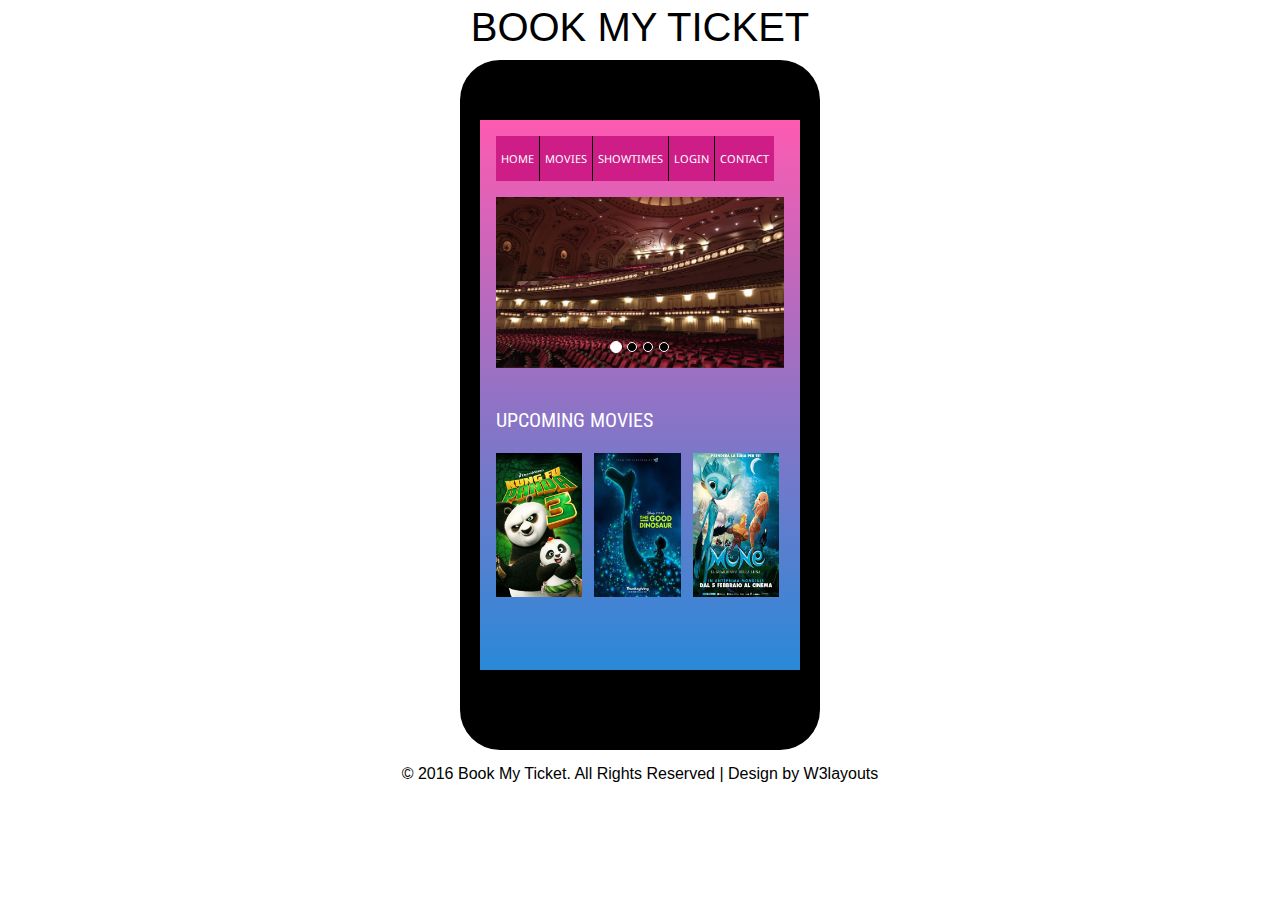
<file: index.html>
<!--
Author: W3layouts
Author URL: http://w3layouts.com
License: Creative Commons Attribution 3.0 Unported
License URL: http://creativecommons.org/licenses/by/3.0/
-->
<!DOCTYPE html>
<html>
	<head>
		<title>Book My Ticket a Mobile App Flat Bootstrap Responsive Website Template | Home :: W3layouts</title>
		<link rel="stylesheet" href="css/style.css">
		<!-- For-Mobile-Apps-and-Meta-Tags -->
		<meta name="viewport" content="width=device-width, initial-scale=1" />
		<meta http-equiv="Content-Type" content="text/html; charset=utf-8" />
		<meta name="keywords" content="Book My Ticket Widget Responsive, Login Form Web Template, Flat Pricing Tables, Flat Drop-Downs, Sign-Up Web Templates, Flat Web Templates, Login Sign-up Responsive Web Template, Smartphone Compatible Web Template, Free Web Designs for Nokia, Samsung, LG, Sony Ericsson, Motorola Web Design" />
		<script type="application/x-javascript"> addEventListener("load", function() { setTimeout(hideURLbar, 0); }, false); function hideURLbar(){ window.scrollTo(0,1); } </script>
	<!-- //For-Mobile-Apps-and-Meta-Tags -->
	</head>
	<body>
	<div class="main_frame second">
	<h1>BOOK MY TICKET</h1>
				<div class="main_frame">
					<iframe class="frame-border" src="main.html" frameborder="0"></iframe>
				</div>
			</div>
			<div class="footer">
			    <p>&copy; 2016 Book My Ticket. All Rights Reserved | Design by <a href="http://w3layouts.com">W3layouts</a></p>
			</div>
	</body>
</html>
</file>
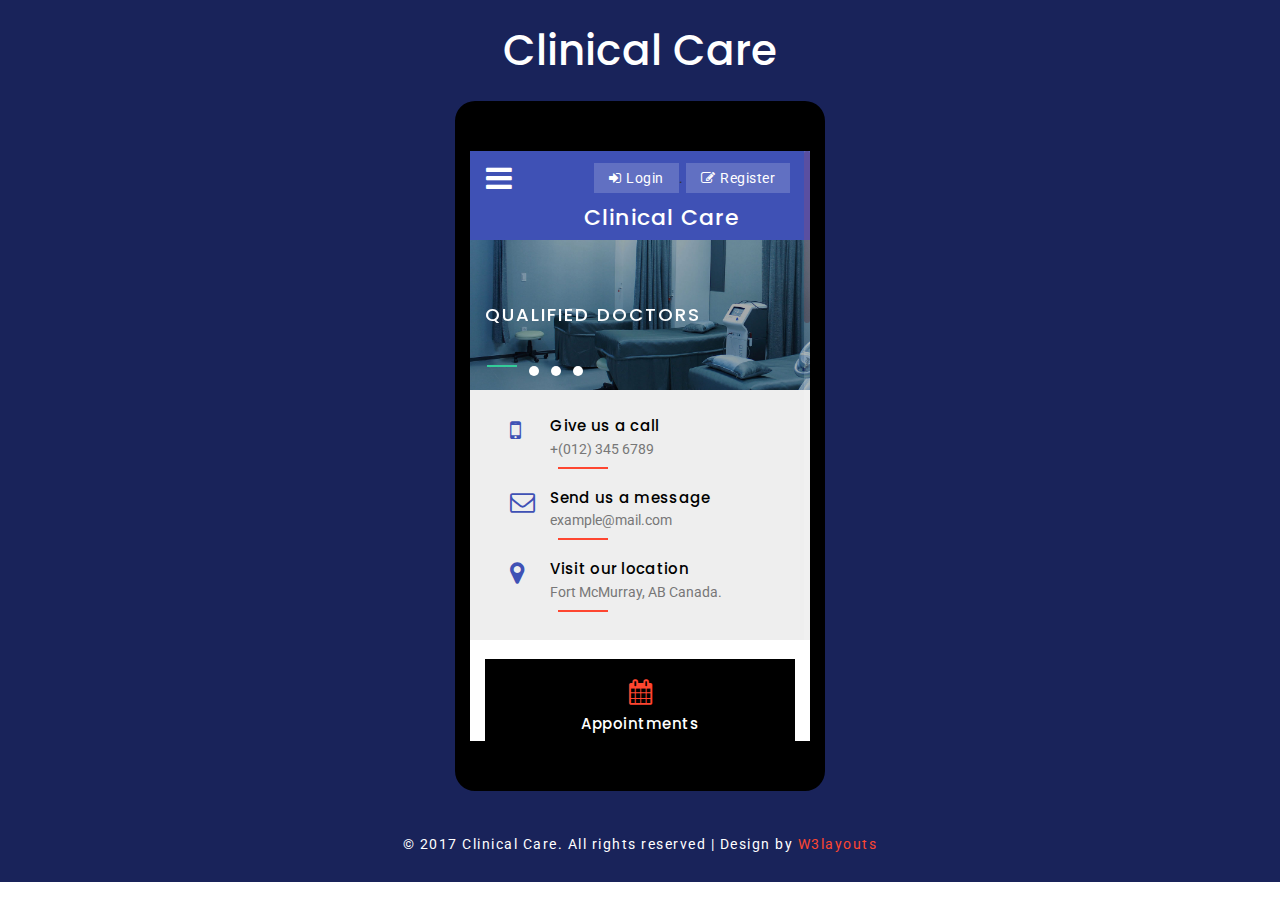
<file: clinical_care-web/index.html>
<!--
Author: W3layouts
Author URL: http://w3layouts.com
License: Creative Commons Attribution 3.0 Unported
License URL: http://creativecommons.org/licenses/by/3.0/
-->
<!DOCTYPE html>
<html lang="en">
<head>
<title>Clinical Care a Mobile App Flat Bootstrap Responsive Website Template | Home :: W3layouts</title> 
<!-- For-Mobile-Apps-and-Meta-Tags -->
<meta name="viewport" content="width=device-width, initial-scale=1" />
<meta http-equiv="Content-Type" content="text/html; charset=utf-8" />
<meta name="keywords" content="Clinical Care Responsive, Login Form Web Template, Flat Pricing Tables, Flat Drop-Downs, Sign-Up Web Templates, Flat Web Templates, Login Sign-up Responsive Web Template, SmartPhone Compatible Web Template, Free Web Designs for Nokia, Samsung, LG, Sony Ericsson, Motorola Web Design" />
<script type="application/x-javascript"> addEventListener("load", function() { setTimeout(hideURLbar, 0); }, false); function hideURLbar(){ window.scrollTo(0,1); } </script>
<!-- //For-Mobile-Apps-and-Meta-Tags -->
<!-- Custom Theme files -->
<link href="css/bootstrap.css" type="text/css" rel="stylesheet" media="all">
<link rel="stylesheet" type="text/css" href="css/style11.css" /><!-- menu style sheet -->
<link href="css/style.css" type="text/css" rel="stylesheet" media="all"> 
<!-- //Custom Theme files -->
<!-- font-awesome icons -->
<link href="css/font-awesome.css" rel="stylesheet" type="text/css" media="all" /> 
<!-- //font-awesome icons -->

<!-- web-fonts -->  
<link href="//fonts.googleapis.com/css?family=Poppins:300,400,500,600,700" rel="stylesheet">
<link href='//fonts.googleapis.com/css?family=Roboto:400,100,100italic,300,300italic,400italic,500,500italic,700,700italic,900,900italic' rel='stylesheet' type='text/css'>
<!-- //web-fonts -->
</head>
<body class="bg">
	<div class="main-row index-bg">
		<h1>Clinical Care</h1>
		<div class="main_frame w3layouts_frame">
			<iframe class="frame-border scroll-pane" src="main.html" frameborder="0"></iframe>
		</div>
		<div class="agileinfo_footer_bottom1 index-copy-right">
			<div class="container">
					<p>© 2017 Clinical Care. All rights reserved | Design by <a href="http://w3layouts.com">W3layouts</a></p>
				<div class="clearfix"> </div>
			</div>
		</div>
	</div>

		
<!-- //footer -->

<!-- js -->
<script type='text/javascript' src='js/jquery-2.2.3.min.js'></script>
<!-- //js -->
<script src="js/jquery.nicescroll.js"></script>
<script src="js/scripts.js"></script>

<script src="js/SmoothScroll.min.js"></script>
<!--menu script-->
<script type="text/javascript" src="js/modernizr-2.6.2.min.js"></script>
<script src="js/classie.js"></script>
<script src="js/demo1.js"></script>
<!--//menu script-->
<script type="text/javascript">
	jQuery(document).ready(function($) {
		$(".scroll").click(function(event){		
			event.preventDefault();
			$('html,body').animate({scrollTop:$(this.hash).offset().top},1000);
		});
	});
</script>
<!--js for bootstrap working-->
	<script src="js/bootstrap.js"></script>
<!-- //for bootstrap working -->
</body>
</html>
</file>
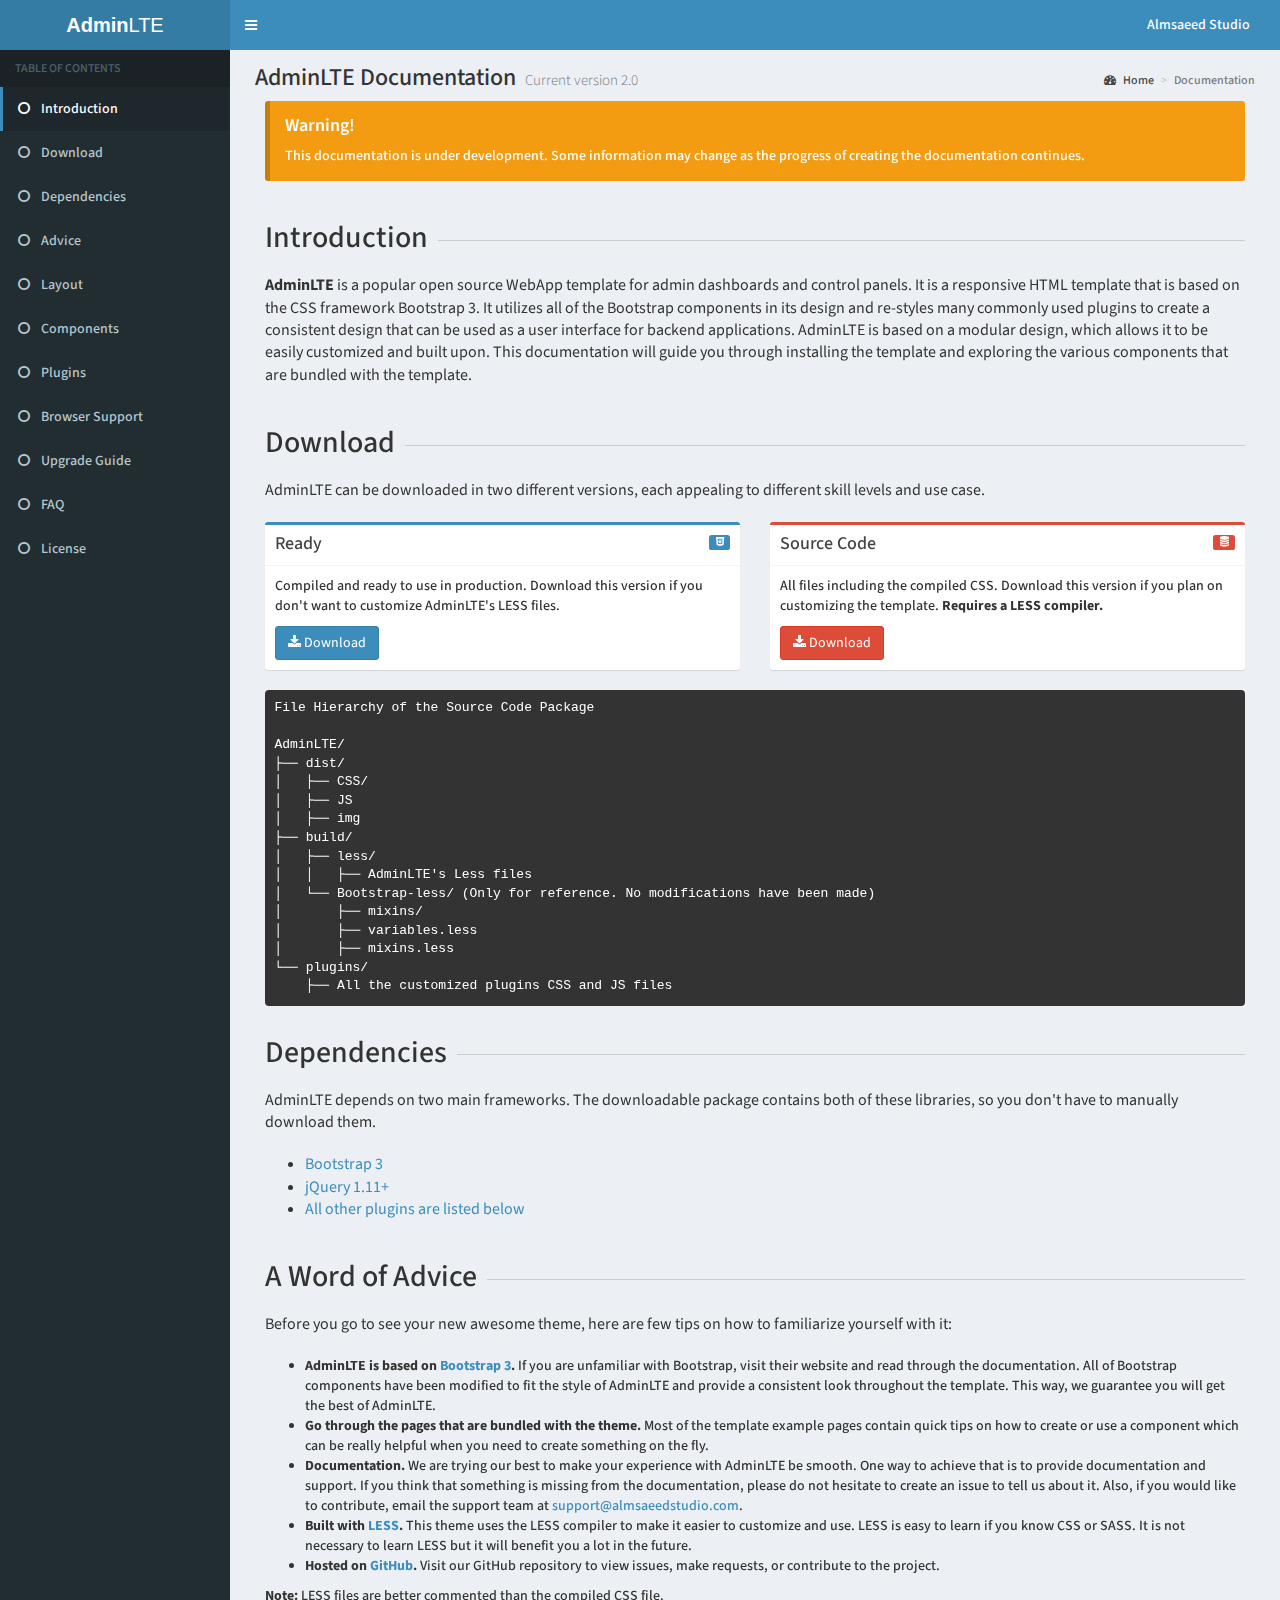
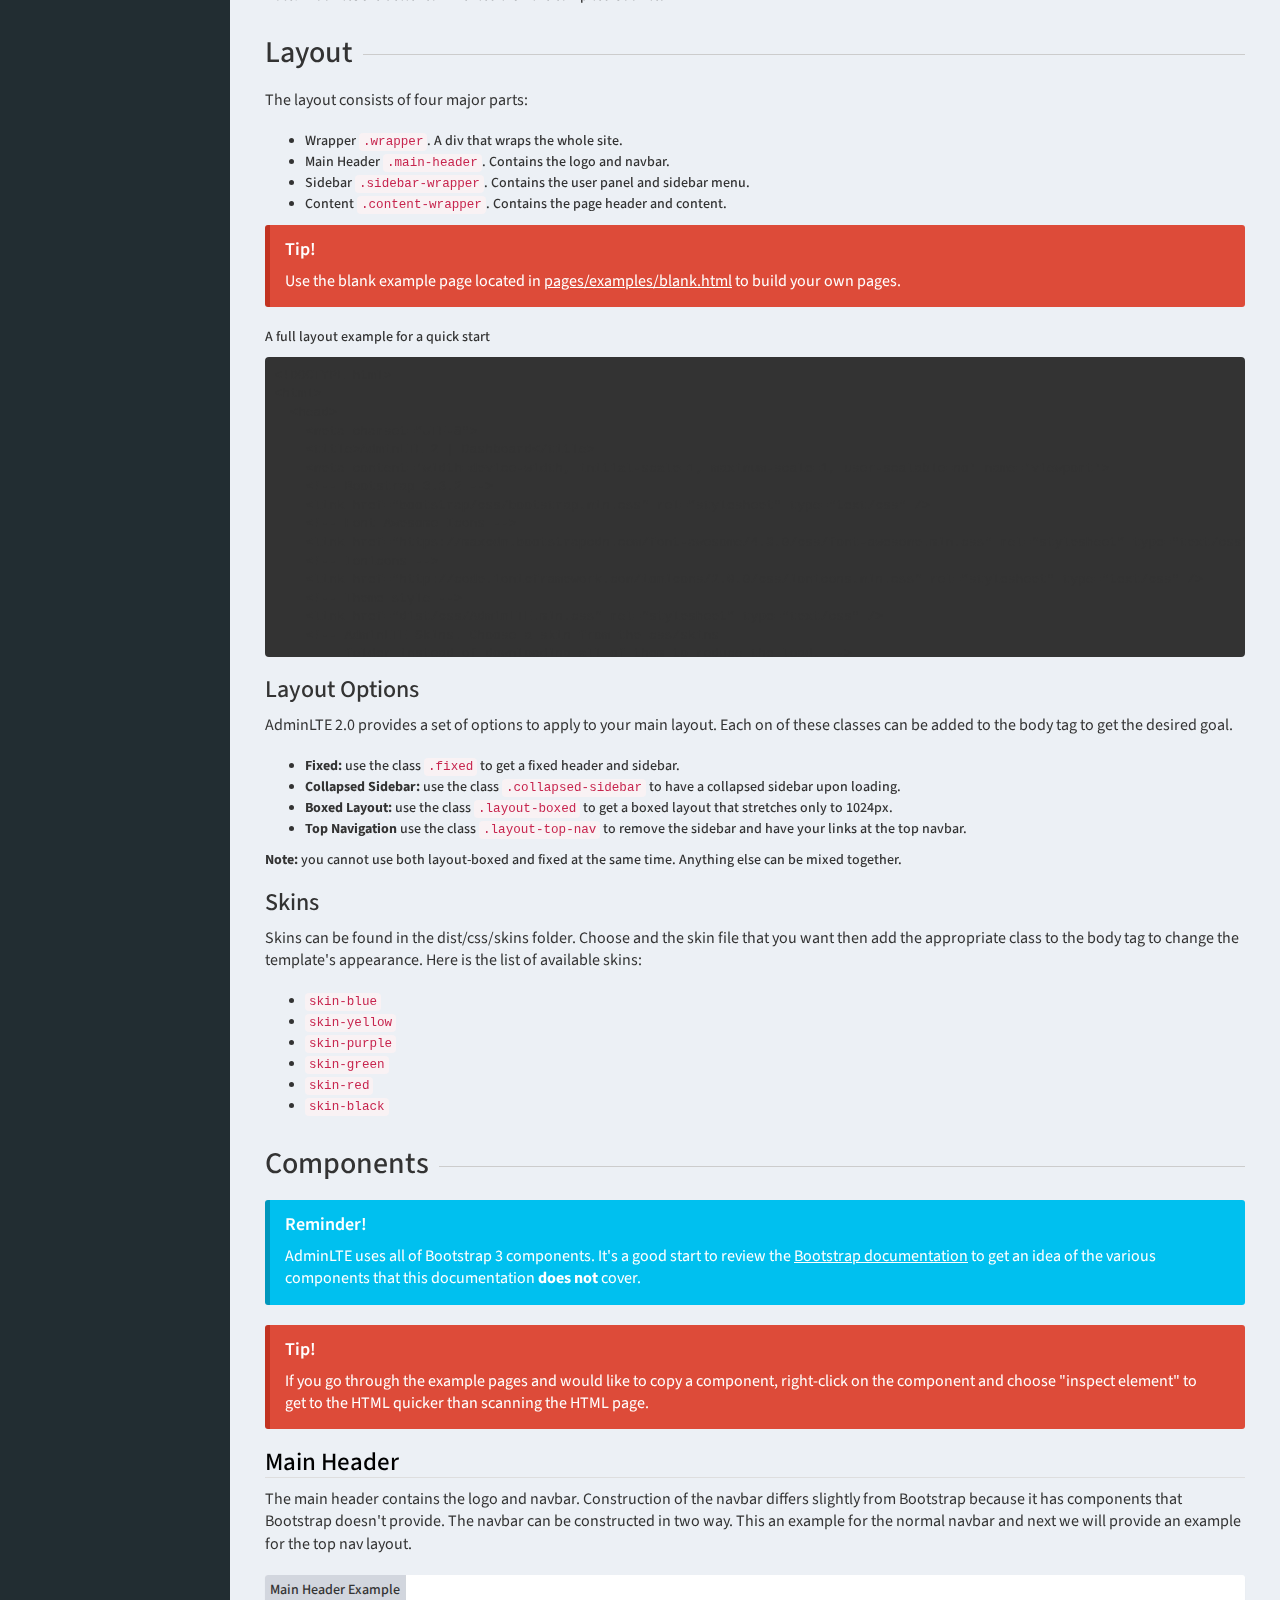
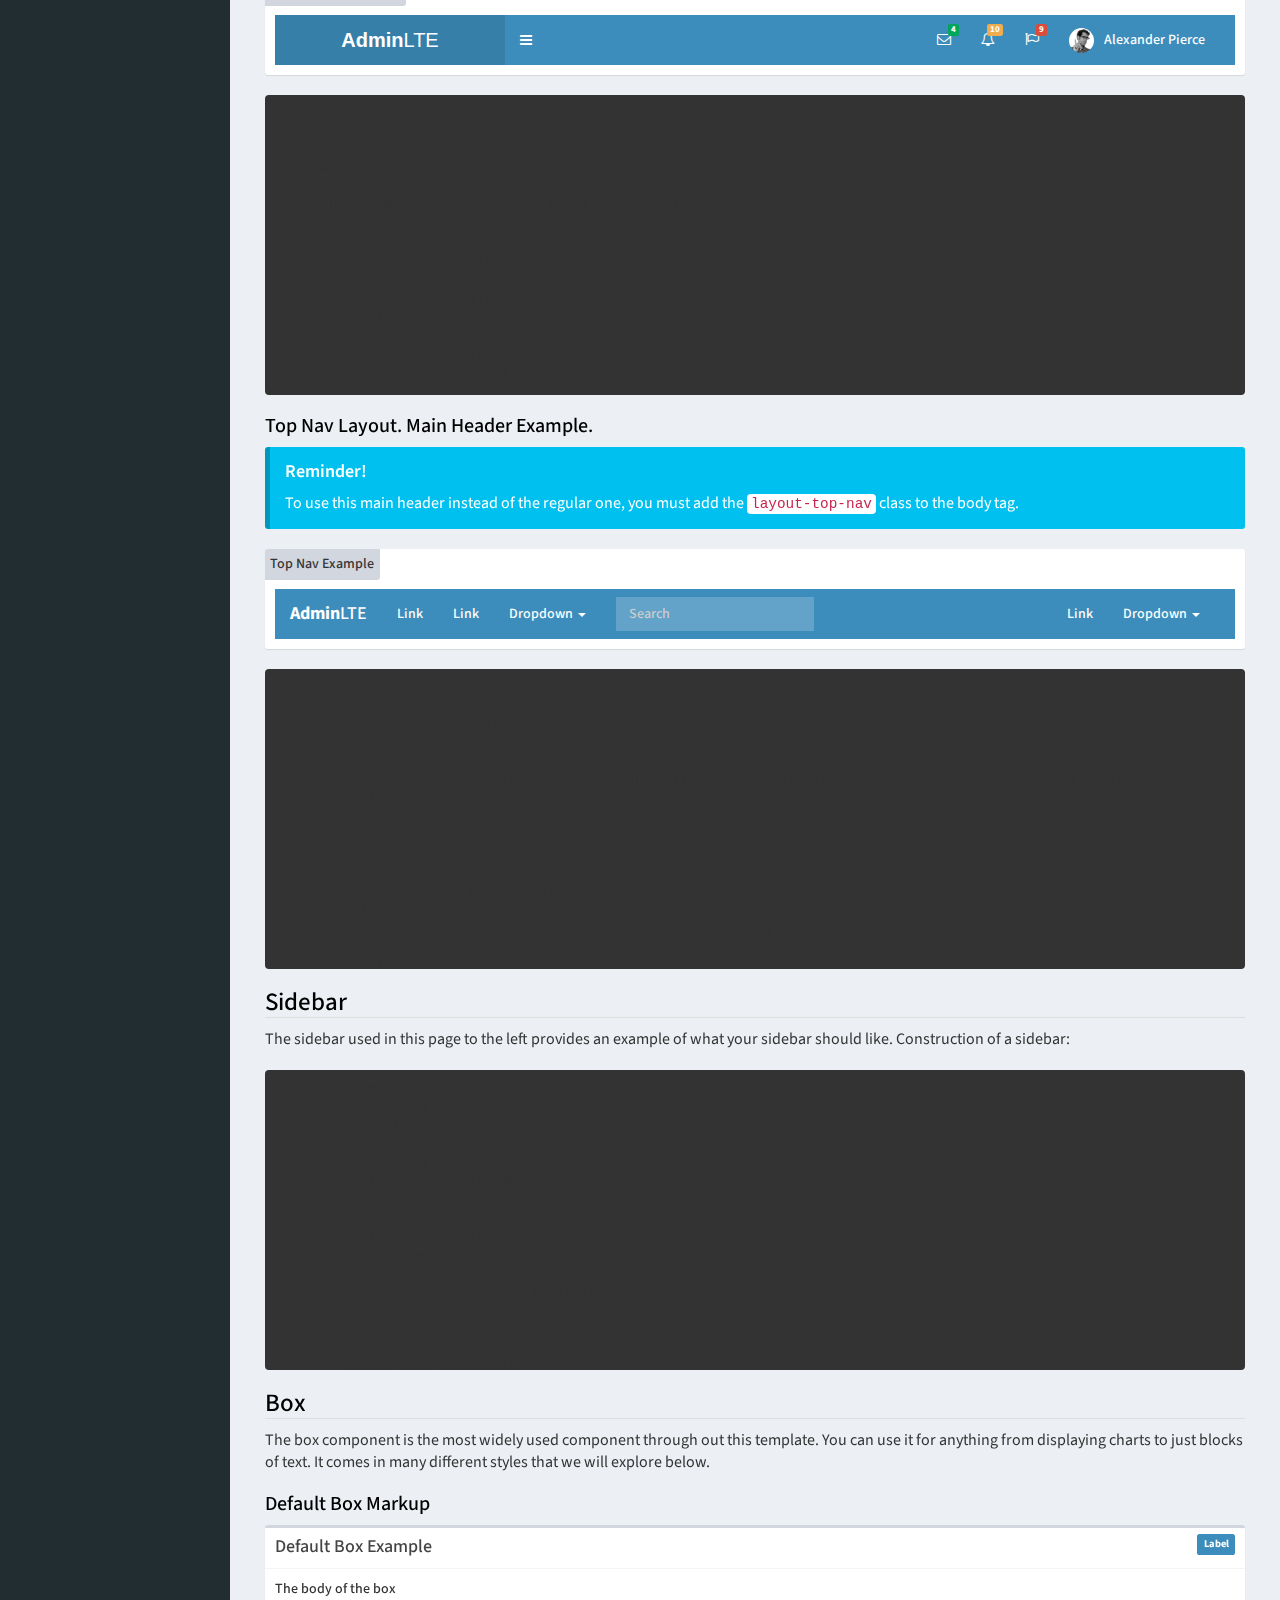
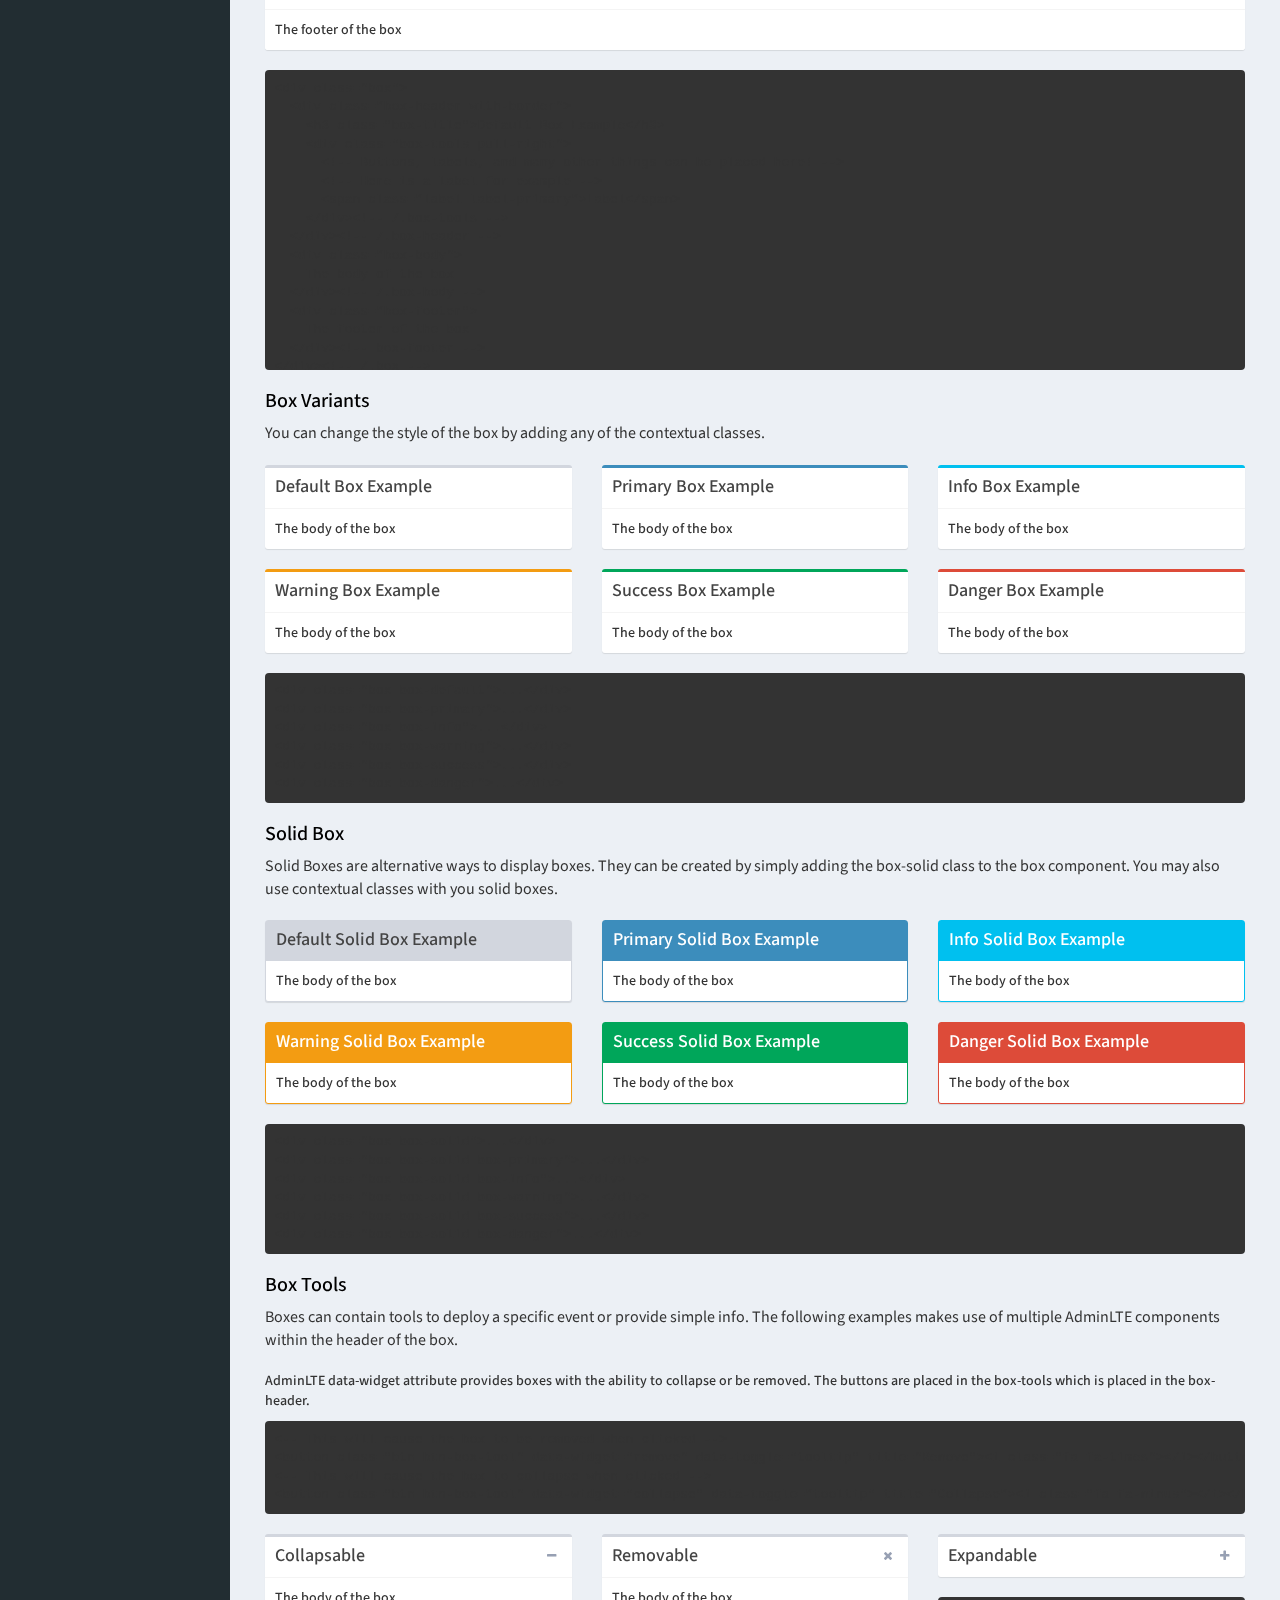
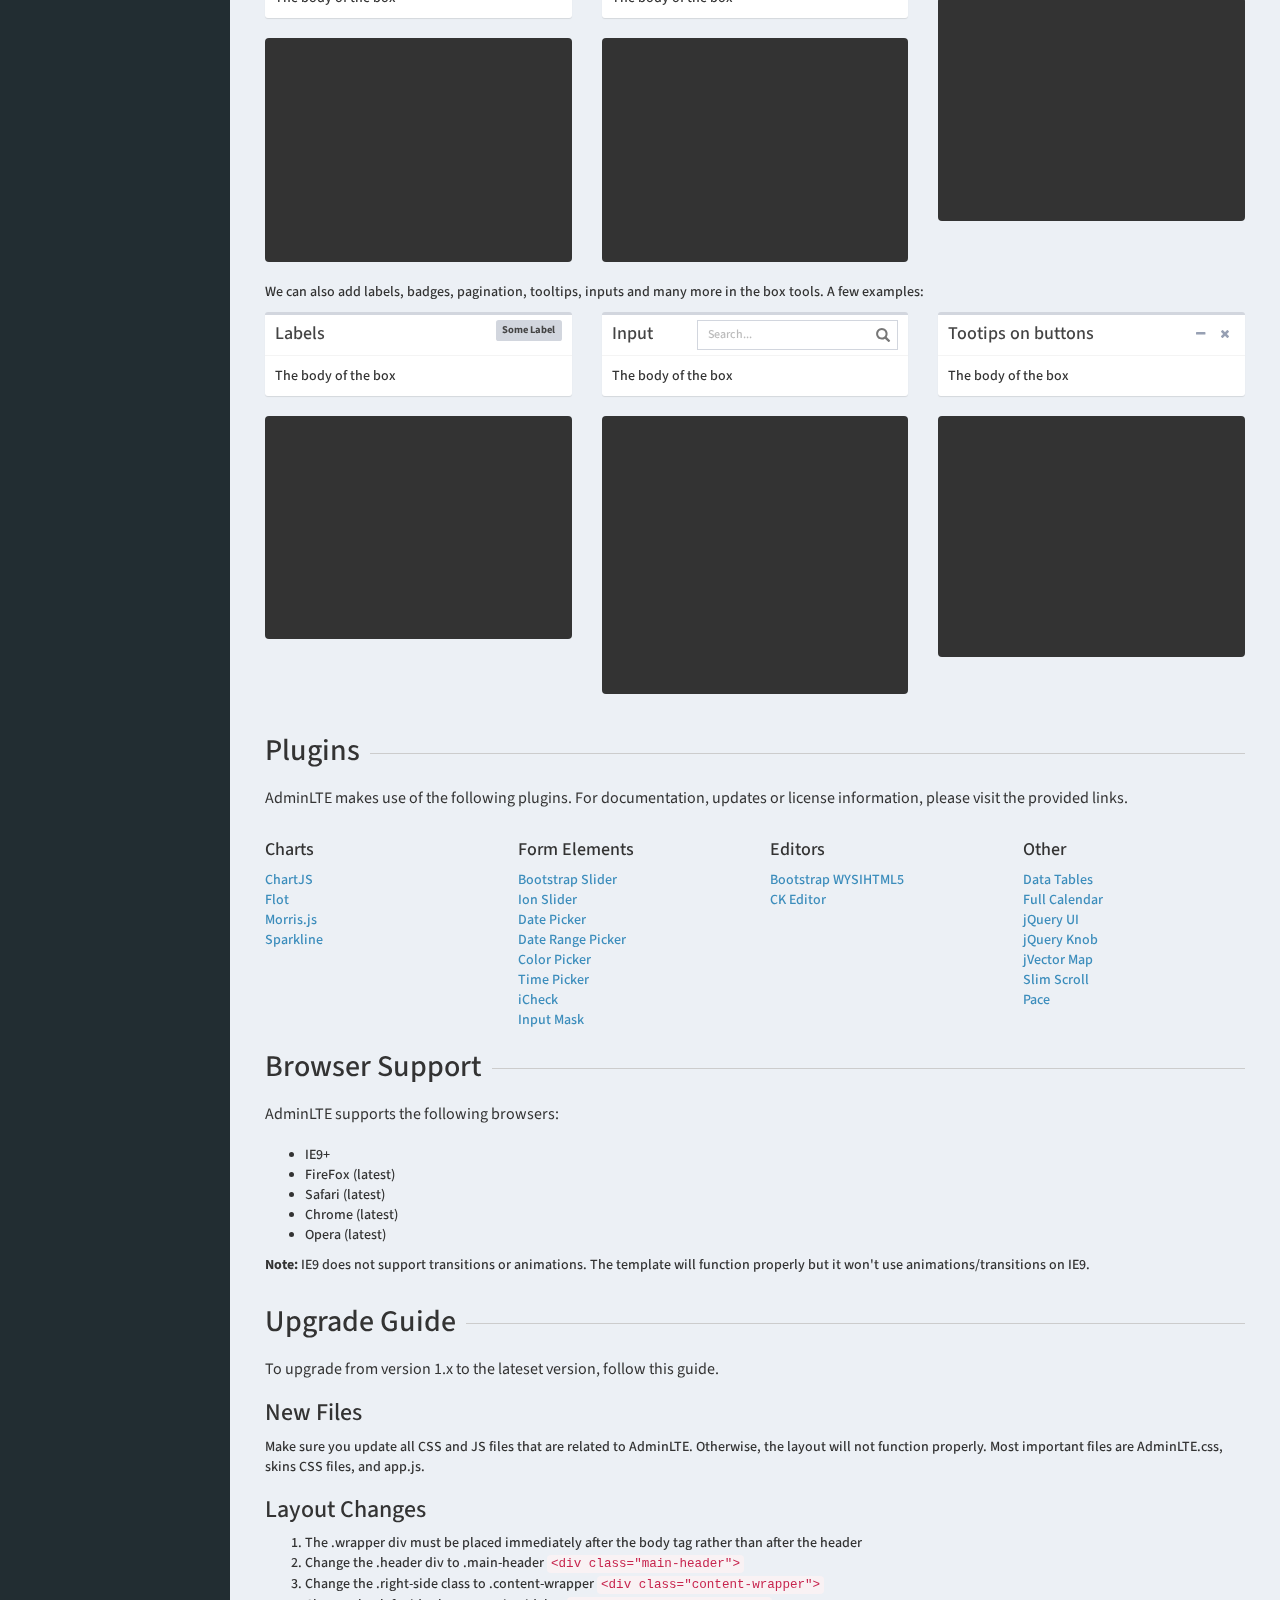
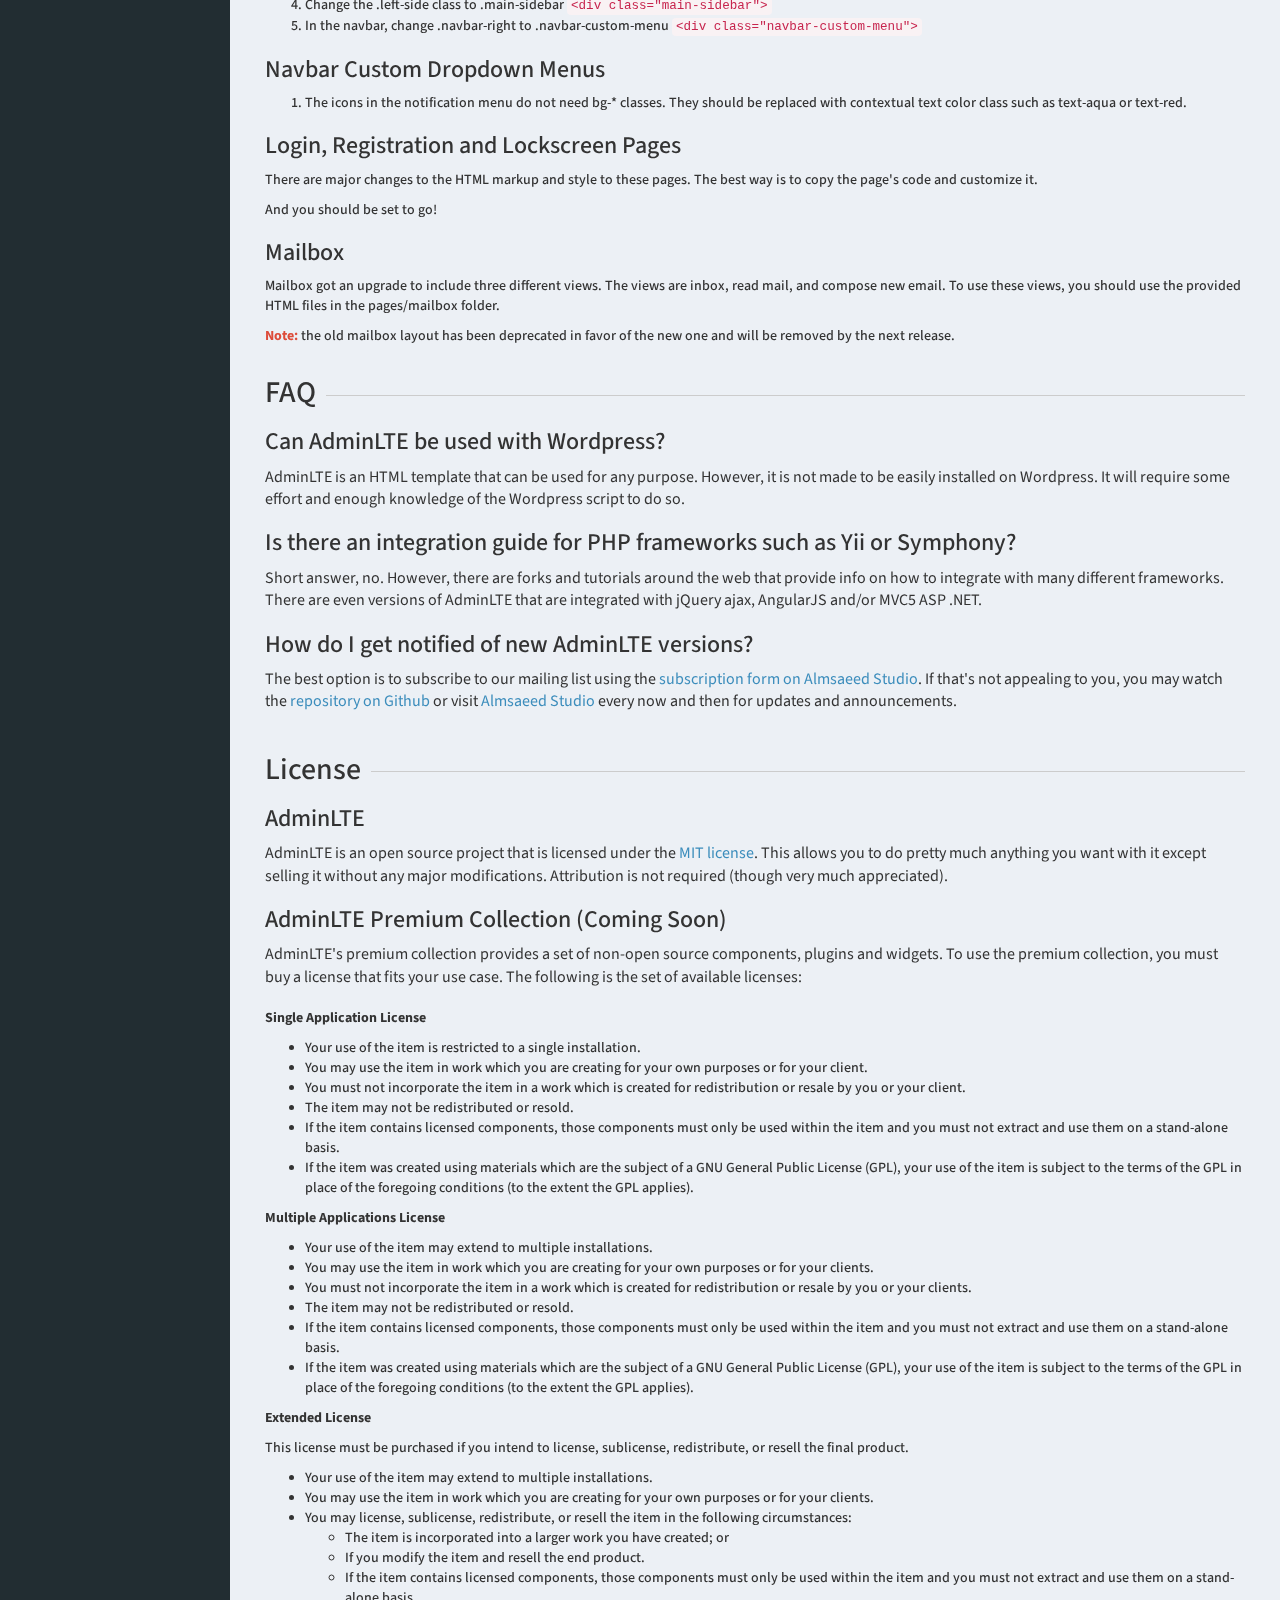
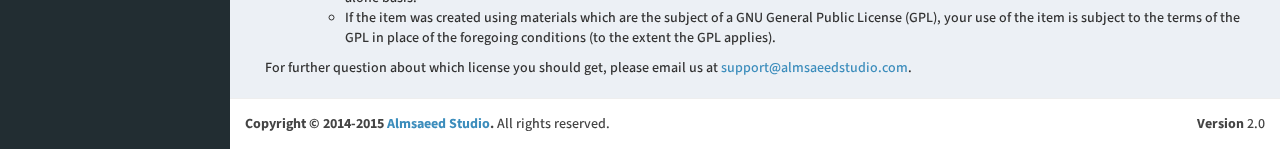
<file: AdminLTE Free Website Template - Free-CSS.com/AdminLTE-master/documentation/index.html>
<!DOCTYPE html>
<html>
  <head>
    <meta charset="UTF-8">
    <meta http-equiv="X-UA-Compatible" content="IE=edge">
    <title>AdminLTE 2 | Documentation</title>
    <meta content='width=device-width, initial-scale=1, maximum-scale=1, user-scalable=no' name='viewport'>
    <!-- Bootstrap 3.3.2 -->
    <link href="../bootstrap/css/bootstrap.min.css" rel="stylesheet" type="text/css" />
    <!-- Font Awesome Icons -->
    <link href="https://maxcdn.bootstrapcdn.com/font-awesome/4.3.0/css/font-awesome.min.css" rel="stylesheet" type="text/css" />
    <!-- Ionicons -->
    <link href="http://code.ionicframework.com/ionicons/2.0.0/css/ionicons.min.css" rel="stylesheet" type="text/css" />
    <!-- Theme style -->
    <link href="../dist/css/AdminLTE.min.css" rel="stylesheet" type="text/css" />
    <link href="../dist/css/skins/skin-blue.min.css" rel="stylesheet" type="text/css" />

    <!-- HTML5 Shim and Respond.js IE8 support of HTML5 elements and media queries -->
    <!-- WARNING: Respond.js doesn't work if you view the page via file:// -->
    <!--[if lt IE 9]>
        <script src="https://oss.maxcdn.com/libs/html5shiv/3.7.0/html5shiv.js"></script>
        <script src="https://oss.maxcdn.com/libs/respond.js/1.3.0/respond.min.js"></script>
    <![endif]-->
    <style>
      body {
        font-family: 'Source Sans Pro', 'Helvetica Neue', Helvetica, Arial, sans-serif;
        font-weight: 500;
      }
      .content-wrapper {
        padding: 0 10px;
        font-size: 14px;
      }
      .page-header {
        border: 0;        
        margin: 0 0 20px 0;
        padding: 0;
        position: relative;
        z-index: 1;
        font-size: 30px;
      }
      section[id] {
        padding: 20px 0 0 0;
      }
      #components > h3 {
        font-size: 25px;
        border-bottom: 1px solid #dedede;
        color: #000;
      }
      #components > h4 {
        font-size: 20px;
        color: #000;
      }
      .page-header span {
        z-index: 5;
        display: inline-block;
        background-color: #ecf0f5;
        padding-right: 10px;
      }
      .page-header::before {
        content: " ";
        display: block;
        background: #ccc;
        width: 100%;
        height: 1px;
        position: absolute;
        top: 50%;
        margin-top: 2px;
        z-index: -1;
      }
      .lead {
        font-size: 16px;
        font-weight: 400;
      }
      .eg{
        position: absolute;
        top: 0;
        left: 0;
        display: inline-block;
        background: #d2d6de;
        padding: 5px;
        border-bottom-right-radius: 3px;
        border-top-left-radius: 3px;
        border-bottom: 1px solid #d2d6dc;
        border-right: 1px solid #d2d6dc;
      }
      .eg + * {
        margin-top: 30px;
      }
      .content {
        padding: 10px 25px;
      }
      .hierarchy {
        background: #333;
        color: #fff;
      }
      .plugins-list li {
        width: 50%;
        float: left;
      }
      pre {
        border: none;
      }
      /* desert scheme ported from vim to google prettify */
      pre.prettyprint {display: block; background-color: #333; max-height: 300px; border: none!important; margin-bottom: 20px;}
      pre .nocode { background-color: none; color: #000 }
      pre .str { color: #ffa0a0;} /* string  - pink */
      pre .kwd { color: #f0e68c; font-weight: bold }
      pre .com { color: #87ceeb } /* comment - skyblue */
      pre .typ { color: #98fb98 } /* type    - lightgreen */
      pre .lit { color: #cd5c5c } /* literal - darkred */
      pre .pun { color: #fff }    /* punctuation */
      pre .pln { color: #fff }    /* plaintext */
      pre .tag { color: #f0e68c; font-weight: bold } /* html/xml tag    - lightyellow */
      pre .atn { color: #bdb76b; font-weight: bold } /* attribute name  - khaki */
      pre .atv { color: #ffa0a0 } /* attribute value - pink */
      pre .dec { color: #98fb98 } /* decimal         - lightgreen */

      /* Specify class=linenums on a pre to get line numbering */
      ol.linenums { margin-top: 0; margin-bottom: 0; color: #AEAEAE } /* IE indents via margin-left */
      li.L0,li.L1,li.L2,li.L3,li.L5,li.L6,li.L7,li.L8 { list-style-type: none }
      /* Alternate shading for lines */
      li.L1,li.L3,li.L5,li.L7,li.L9 { }

      @media print {
        pre.prettyprint { background-color: none }
        pre .str, code .str { color: #060 }
        pre .kwd, code .kwd { color: #006; font-weight: bold }
        pre .com, code .com { color: #600; font-style: italic }
        pre .typ, code .typ { color: #404; font-weight: bold }
        pre .lit, code .lit { color: #044 }
        pre .pun, code .pun { color: #440 }
        pre .pln, code .pln { color: #000 }
        pre .tag, code .tag { color: #006; font-weight: bold }
        pre .atn, code .atn { color: #404 }
        pre .atv, code .atv { color: #060 }
      }
      .sidebar {
        margin-top: 0;
        padding-top: 0!important;
      }
      .box .main-header {
        z-index: 1000;
        position: relative;
      }
      .treeview .nav li a:hover,
      .treeview .nav li a:active {
        background: transparent;
      }
    </style>
  </head>
  <body class="skin-blue fixed" data-spy="scroll" data-target="#scrollspy">
    <div class="wrapper">

      <header class="main-header">
        <!-- Logo -->
        <a href="../index2.html" class="logo"><b>Admin</b>LTE</a>
        <!-- Header Navbar: style can be found in header.less -->
        <nav class="navbar navbar-static-top" role="navigation">
          <!-- Sidebar toggle button-->
          <a href="#" class="sidebar-toggle" data-toggle="offcanvas" role="button">
            <span class="sr-only">Toggle navigation</span>
          </a>
          <!-- Navbar Right Menu -->
          <div class="navbar-custom-menu">
            <ul class="nav navbar-nav">
              <li><a href="http://almsaeedstudio.com">Almsaeed Studio</a></li>
            </ul>
          </div>
        </nav>
      </header>
      <!-- Left side column. contains the logo and sidebar -->
      <aside class="main-sidebar">
        <!-- sidebar: style can be found in sidebar.less -->
        <section class="sidebar" id="scrollspy">

          <!-- sidebar menu: : style can be found in sidebar.less -->
          <ul class="nav sidebar-menu">
            <li class="header">TABLE OF CONTENTS</li>
            <li class='active'><a href="#introduction"><i class='fa fa-circle-o'></i> Introduction</a></li>
            <li><a href="#download"><i class='fa fa-circle-o'></i> Download</a></li>
            <li><a href="#dependencies"><i class='fa fa-circle-o'></i> Dependencies</a></li>
            <li><a href="#advice"><i class='fa fa-circle-o'></i> Advice</a></li>
            <li><a href="#layout"><i class='fa fa-circle-o'></i> Layout</a></li>
            <li class='treeview' id='scrollspy-components'>
              <a href="#components"><i class='fa fa-circle-o'></i> Components</a>
              <ul class='nav treeview-menu'>
                <li><a href='#component-main-header'>Main Header</a></li>
                <li><a href='#component-sidebar'>Sidebar</a></li>
                <li><a href='#component-box'>Boxes</a></li>
              </ul>
            </li>
            <li><a href="#plugins"><i class='fa fa-circle-o'></i> Plugins</a></li>
            <li><a href="#browsers"><i class='fa fa-circle-o'></i> Browser Support</a></li>
            <li><a href="#upgrade"><i class='fa fa-circle-o'></i> Upgrade Guide</a></li>
            <li><a href="#faq"><i class='fa fa-circle-o'></i> FAQ</a></li>
            <li><a href="#license"><i class='fa fa-circle-o'></i> License</a></li>
          </ul>
        </section>
        <!-- /.sidebar -->
      </aside>

      <!-- Right side column. Contains the navbar and content of the page -->
      <div class="content-wrapper">
        <!-- Content Header (Page header) -->
        <div class="content-header">
          <h1>
            AdminLTE Documentation
            <small>Current version 2.0</small>
          </h1>
          <ol class="breadcrumb">
            <li><a href="#"><i class="fa fa-dashboard"></i> Home</a></li>
            <li class="active">Documentation</li>
          </ol>
        </div>

        <!-- Main content -->
        <div class="content body">
          <div class="callout callout-warning">
            <h4>Warning!</h4>
            This documentation is under development. Some information may change as the progress of creating the documentation continues.
          </div>
          <section id='introduction'>
            <h2 class='page-header'><span>Introduction</span></h2>
            <p class='lead'>
              <b>AdminLTE</b> is a popular open source WebApp template for admin dashboards and control panels.
              It is a responsive HTML template that is based on the CSS framework Bootstrap 3.
              It utilizes all of the Bootstrap components in its design and re-styles many
              commonly used plugins to create a consistent design that can be used as a user
              interface for backend applications. AdminLTE is based on a modular design, which
              allows it to be easily customized and built upon. This documentation will guide you through
              installing the template and exploring the various components that are bundled with the template.
            </p>
          </section><!-- /#introduction -->

          <!-- ============================================================= -->

          <section id='download'>
            <h2 class='page-header'><span>Download</span></h2>
            <p class='lead'>
              AdminLTE can be downloaded in two different versions, each appealing to different
              skill levels and use case.
            </p>
            <div class='row'>
              <div class='col-sm-6'>
                <div class='box box-primary'>
                  <div class='box-header with-border'>
                    <h3 class='box-title'>Ready</h3>
                    <span class='label label-primary pull-right'><i class='fa fa-html5'></i></span>
                  </div><!-- /.box-header -->
                  <div class='box-body'>
                    <p>Compiled and ready to use in production. Download this version
                      if you don't want to customize AdminLTE's LESS files.</p>
                    <a href='http://almsaeedstudio.com/download/AdminLTE-dist' class='btn btn-primary'><i class='fa fa-download'></i> Download</a>
                  </div><!-- /.box-body -->
                </div><!-- /.box -->
              </div><!-- /.col -->
              <div class='col-sm-6'>
                <div class='box box-danger'>
                  <div class='box-header with-border'>
                    <h3 class='box-title'>Source Code</h3>
                    <span class='label label-danger pull-right'><i class='fa fa-database'></i></span>
                  </div><!-- /.box-header -->
                  <div class='box-body'>
                    <p>All files including the compiled CSS. Download this version
                      if you plan on customizing the template. <b>Requires a LESS compiler.</b></p>
                    <a href='http://almsaeedstudio.com/download/AdminLTE' class='btn btn-danger'><i class='fa fa-download'></i> Download</a>
                  </div><!-- /.box-body -->
                </div><!-- /.box -->
              </div><!-- /.col -->
            </div><!-- /.row -->
            <pre class='hierarchy'><code class="language-bash" data-lang="bash">File Hierarchy of the Source Code Package

AdminLTE/
├── dist/
│   ├── CSS/
│   ├── JS
│   ├── img
├── build/
│   ├── less/
│   │   ├── AdminLTE's Less files
│   └── Bootstrap-less/ (Only for reference. No modifications have been made)
│       ├── mixins/
│       ├── variables.less
│       ├── mixins.less
└── plugins/
    ├── All the customized plugins CSS and JS files</code></pre>
          </section>

          <!-- ============================================================= -->

          <section id="dependencies">
            <h2 class="page-header"><span>Dependencies</span></h2>
            <p class="lead">AdminLTE depends on two main frameworks.
              The downloadable package contains both of these libraries, so you don't have to manually download them.</p>
            <ul class="lead">
              <li><a href="http://getbootstrap.com" target="_blank">Bootstrap 3</a></li>
              <li><a href="http://jquery.com/" target="_blank">jQuery 1.11+</a></li>
              <li><a href="#plugins">All other plugins are listed below</a></li>
            </ul>
          </section>

          <!-- ============================================================= -->

          <section id='advice'>
            <h2 class='page-header'><span>A Word of Advice</span></h2>
            <p class='lead'>
              Before you go to see your new awesome theme, here are few tips on how to familiarize yourself with it:
            </p>

            <ul>
              <li><b>AdminLTE is based on <a href="http://getbootstrap.com/" target="_blank">Bootstrap 3</a>.</b> If you are unfamiliar with Bootstrap, visit their website and read through the documentation. All of Bootstrap components have been modified to fit the style of AdminLTE and provide a consistent look throughout the template. This way, we guarantee you will get the best of AdminLTE.</li>
              <li><b>Go through the pages that are bundled with the theme.</b> Most of the template example pages contain quick tips on how to create or use a component which can be really helpful when you need to create something on the fly.</li>
              <li><b>Documentation.</b> We are trying our best to make your experience with AdminLTE be smooth. One way to achieve that is to provide documentation and support. If you think that something is missing from the documentation, please do not hesitate to create an issue to tell us about it. Also, if you would like to contribute, email the support team at <a href="mailto:support@almsaeedstudio.com">support@almsaeedstudio.com</a>.</li>
              <li><b>Built with <a href="http://lesscss.org/" target="_blank">LESS</a>.</b> This theme uses the LESS compiler to make it easier to customize and use. LESS is easy to learn if you know CSS or SASS. It is not necessary to learn LESS but it will benefit you a lot in the future.</li>
              <li><b>Hosted on <a href="https://github.com/almasaeed2010/AdminLTE/" target="_blank">GitHub</a>.</b> Visit our GitHub repository to view issues, make requests, or contribute to the project.</li>
            </ul>
            <p>
              <b>Note:</b> LESS files are better commented than the compiled CSS file.
            </p>
          </section>

          <!-- ============================================================= -->

          <section id='layout'>
            <h2 class='page-header'><span>Layout</span></h2>
            <p class='lead'>The layout consists of four major parts:</p>
            <ul>
              <li>Wrapper <code>.wrapper</code>. A div that wraps the whole site.</li>
              <li>Main Header <code>.main-header</code>. Contains the logo and navbar.</li>
              <li>Sidebar <code>.sidebar-wrapper</code>. Contains the user panel and sidebar menu.</li>
              <li>Content <code>.content-wrapper</code>. Contains the page header and content.</li>
            </ul>
            <div class="callout callout-danger lead">
              <h4>Tip!</h4>
              <p>Use the blank example page located in <a href="../pages/examples/blank.html">pages/examples/blank.html</a> to build your own pages.</p>
            </div>
            <p>A full layout example for a quick start</p>
            <pre class='prettyprint'>
&LT;!DOCTYPE html>
&LT;html>
  &LT;head>
    &LT;meta charset="UTF-8">
    &LT;title>AdminLTE 2 | Dashboard&LT;/title>
    &LT;meta content='width=device-width, initial-scale=1, maximum-scale=1, user-scalable=no' name='viewport'>
    &LT;!-- Bootstrap 3.3.2 -->
    &LT;link href="bootstrap/css/bootstrap.min.css" rel="stylesheet" type="text/css" />
    &LT;!-- Font Awesome Icons -->
    &LT;link href="https://maxcdn.bootstrapcdn.com/font-awesome/4.3.0/css/font-awesome.min.css" rel="stylesheet" type="text/css" />
    &LT;!-- Ionicons -->
    &LT;link href="http://code.ionicframework.com/ionicons/2.0.0/css/ionicons.min.css" rel="stylesheet" type="text/css" />
    &LT;!-- Theme style -->
    &LT;link href="dist/css/AdminLTE.min.css" rel="stylesheet" type="text/css" />
    &LT;!-- AdminLTE Skins. Choose a skin from the css/skins 
         folder instead of downloading all of them to reduce the load. -->
    &LT;link href="dist/css/skins/_all-skins.min.css" rel="stylesheet" type="text/css" />

    &LT;!-- HTML5 Shim and Respond.js IE8 support of HTML5 elements and media queries -->
    &LT;!-- WARNING: Respond.js doesn't work if you view the page via file:// -->
    &LT;!--[if lt IE 9]>
        &LT;script src="https://oss.maxcdn.com/libs/html5shiv/3.7.0/html5shiv.js">&LT;/script>
        &LT;script src="https://oss.maxcdn.com/libs/respond.js/1.3.0/respond.min.js">&LT;/script>
    &LT;![endif]-->
  &LT;/head>
  &LT;body class="skin-blue">
    &LT;!-- Site wrapper -->
    &LT;div class="wrapper">
      
      &LT;header class="main-header">
        &LT;a href="index2.html" class="logo">&LT;b>Admin&LT;/b>LTE&LT;/a>
        &LT;!-- Header Navbar: style can be found in header.less -->
        &LT;nav class="navbar navbar-static-top" role="navigation">
          &LT;!-- Sidebar toggle button-->
          &LT;a href="#" class="sidebar-toggle" data-toggle="offcanvas" role="button">
            &LT;span class="sr-only">Toggle navigation&LT;/span>
            &LT;span class="icon-bar">&LT;/span>
            &LT;span class="icon-bar">&LT;/span>
            &LT;span class="icon-bar">&LT;/span>
          &LT;/a>
          &LT;div class="navbar-custom-menu">
            &LT;ul class="nav navbar-nav">
              &LT;!-- Messages: style can be found in dropdown.less-->
              &LT;li class="dropdown messages-menu">
                &LT;a href="#" class="dropdown-toggle" data-toggle="dropdown">
                  &LT;i class="fa fa-envelope-o">&LT;/i>
                  &LT;span class="label label-success">4&LT;/span>
                &LT;/a>
                &LT;ul class="dropdown-menu">
                  &LT;li class="header">You have 4 messages&LT;/li>
                  &LT;li>
                    &LT;!-- inner menu: contains the actual data -->
                    &LT;ul class="menu">
                      &LT;li>&LT;!-- start message -->
                        &LT;a href="#">
                          &LT;div class="pull-left">
                            &LT;img src="dist/img/user2-160x160.jpg" class="img-circle" alt="User Image"/>
                          &LT;/div>
                          &LT;h4>
                            Support Team
                            &LT;small>&LT;i class="fa fa-clock-o">&LT;/i> 5 mins&LT;/small>
                          &LT;/h4>
                          &LT;p>Why not buy a new awesome theme?&LT;/p>
                        &LT;/a>
                      &LT;/li>&LT;!-- end message -->
                    &LT;/ul>
                  &LT;/li>
                  &LT;li class="footer">&LT;a href="#">See All Messages&LT;/a>&LT;/li>
                &LT;/ul>
              &LT;/li>
              &LT;!-- Notifications: style can be found in dropdown.less -->
              &LT;li class="dropdown notifications-menu">
                &LT;a href="#" class="dropdown-toggle" data-toggle="dropdown">
                  &LT;i class="fa fa-bell-o">&LT;/i>
                  &LT;span class="label label-warning">10&LT;/span>
                &LT;/a>
                &LT;ul class="dropdown-menu">
                  &LT;li class="header">You have 10 notifications&LT;/li>
                  &LT;li>
                    &LT;!-- inner menu: contains the actual data -->
                    &LT;ul class="menu">
                      &LT;li>
                        &LT;a href="#">
                          &LT;i class="fa fa-users text-aqua">&LT;/i> 5 new members joined today
                        &LT;/a>
                      &LT;/li>
                    &LT;/ul>
                  &LT;/li>
                  &LT;li class="footer">&LT;a href="#">View all&LT;/a>&LT;/li>
                &LT;/ul>
              &LT;/li>
              &LT;!-- Tasks: style can be found in dropdown.less -->
              &LT;li class="dropdown tasks-menu">
                &LT;a href="#" class="dropdown-toggle" data-toggle="dropdown">
                  &LT;i class="fa fa-flag-o">&LT;/i>
                  &LT;span class="label label-danger">9&LT;/span>
                &LT;/a>
                &LT;ul class="dropdown-menu">
                  &LT;li class="header">You have 9 tasks&LT;/li>
                  &LT;li>
                    &LT;!-- inner menu: contains the actual data -->
                    &LT;ul class="menu">
                      &LT;li>&LT;!-- Task item -->
                        &LT;a href="#">
                          &LT;h3>
                            Design some buttons
                            &LT;small class="pull-right">20%&LT;/small>
                          &LT;/h3>
                          &LT;div class="progress xs">
                            &LT;div class="progress-bar progress-bar-aqua" style="width: 20%" role="progressbar" aria-valuenow="20" aria-valuemin="0" aria-valuemax="100">
                              &LT;span class="sr-only">20% Complete&LT;/span>
                            &LT;/div>
                          &LT;/div>
                        &LT;/a>
                      &LT;/li>&LT;!-- end task item -->
                    &LT;/ul>
                  &LT;/li>
                  &LT;li class="footer">
                    &LT;a href="#">View all tasks&LT;/a>
                  &LT;/li>
                &LT;/ul>
              &LT;/li>
              &LT;!-- User Account: style can be found in dropdown.less -->
              &LT;li class="dropdown user user-menu">
                &LT;a href="#" class="dropdown-toggle" data-toggle="dropdown">
                  &LT;img src="dist/img/user2-160x160.jpg" class="user-image" alt="User Image"/>
                  &LT;span class="hidden-xs">Alexander Pierce&LT;/span>
                &LT;/a>
                &LT;ul class="dropdown-menu">
                  &LT;!-- User image -->
                  &LT;li class="user-header">
                    &LT;img src="dist/img/user2-160x160.jpg" class="img-circle" alt="User Image" />
                    &LT;p>
                      Alexander Pierce - Web Developer
                      &LT;small>Member since Nov. 2012&LT;/small>
                    &LT;/p>
                  &LT;/li>
                  &LT;!-- Menu Body -->
                  &LT;li class="user-body">
                    &LT;div class="col-xs-4 text-center">
                      &LT;a href="#">Followers&LT;/a>
                    &LT;/div>
                    &LT;div class="col-xs-4 text-center">
                      &LT;a href="#">Sales&LT;/a>
                    &LT;/div>
                    &LT;div class="col-xs-4 text-center">
                      &LT;a href="#">Friends&LT;/a>
                    &LT;/div>
                  &LT;/li>
                  &LT;!-- Menu Footer-->
                  &LT;li class="user-footer">
                    &LT;div class="pull-left">
                      &LT;a href="#" class="btn btn-default btn-flat">Profile&LT;/a>
                    &LT;/div>
                    &LT;div class="pull-right">
                      &LT;a href="#" class="btn btn-default btn-flat">Sign out&LT;/a>
                    &LT;/div>
                  &LT;/li>
                &LT;/ul>
              &LT;/li>
            &LT;/ul>
          &LT;/div>
        &LT;/nav>
      &LT;/header>

      &LT;!-- =============================================== -->

      &LT;!-- Left side column. contains the sidebar -->
      &LT;aside class="main-sidebar">
        &LT;!-- sidebar: style can be found in sidebar.less -->
        &LT;section class="sidebar">
          &LT;!-- Sidebar user panel -->
          &LT;div class="user-panel">
            &LT;div class="pull-left image">
              &LT;img src="dist/img/user2-160x160.jpg" class="img-circle" alt="User Image" />
            &LT;/div>
            &LT;div class="pull-left info">
              &LT;p>Alexander Pierce&LT;/p>

              &LT;a href="#">&LT;i class="fa fa-circle text-success">&LT;/i> Online&LT;/a>
            &LT;/div>
          &LT;/div>
          &LT;!-- search form -->
          &LT;form action="#" method="get" class="sidebar-form">
            &LT;div class="input-group">
              &LT;input type="text" name="q" class="form-control" placeholder="Search..."/>
              &LT;span class="input-group-btn">
                &LT;button type='submit' name='seach' id='search-btn' class="btn btn-flat">&LT;i class="fa fa-search">&LT;/i>&LT;/button>
              &LT;/span>
            &LT;/div>
          &LT;/form>
          &LT;!-- /.search form -->
          &LT;!-- sidebar menu: : style can be found in sidebar.less -->
          &LT;ul class="sidebar-menu">
            &LT;li class="header">MAIN NAVIGATION&LT;/li>
            &LT;li class="treeview">
              &LT;a href="#">
                &LT;i class="fa fa-dashboard">&LT;/i> &LT;span>Dashboard&LT;/span> &LT;i class="fa fa-angle-left pull-right">&LT;/i>
              &LT;/a>
              &LT;ul class="treeview-menu">
                &LT;li>&LT;a href="index.html">&LT;i class="fa fa-circle-o">&LT;/i> Dashboard v1&LT;/a>&LT;/li>
                &LT;li>&LT;a href="index2.html">&LT;i class="fa fa-circle-o">&LT;/i> Dashboard v2&LT;/a>&LT;/li>
              &LT;/ul>
            &LT;/li>
            &LT;li class="treeview">
              &LT;a href="#">
                &LT;i class="fa fa-files-o">&LT;/i>
                &LT;span>Layout Options&LT;/span>
                &LT;span class="label label-primary pull-right">4&LT;/span>
              &LT;/a>
              &LT;ul class="treeview-menu">
                &LT;li>&LT;a href="../layout/top-nav.html">&LT;i class="fa fa-circle-o">&LT;/i> Top Navigation&LT;/a>&LT;/li>
                &LT;li>&LT;a href="../layout/boxed.html">&LT;i class="fa fa-circle-o">&LT;/i> Boxed&LT;/a>&LT;/li>
                &LT;li>&LT;a href="../layout/fixed.html">&LT;i class="fa fa-circle-o">&LT;/i> Fixed&LT;/a>&LT;/li>
                &LT;li>&LT;a href="../layout/collapsed-sidebar.html">&LT;i class="fa fa-circle-o">&LT;/i> Collapsed Sidebar&LT;/a>&LT;/li>
              &LT;/ul>
            &LT;/li>
            &LT;li>
              &LT;a href="../widgets.html">
                &LT;i class="fa fa-th">&LT;/i> &LT;span>Widgets&LT;/span> &LT;small class="label pull-right bg-green">Hot&LT;/small>
              &LT;/a>
            &LT;/li>            
            &LT;li class="treeview">
              &LT;a href="#">
                &LT;i class="fa fa-pie-chart">&LT;/i>
                &LT;span>Charts&LT;/span>
                &LT;i class="fa fa-angle-left pull-right">&LT;/i>
              &LT;/a>
              &LT;ul class="treeview-menu">
                &LT;li>&LT;a href="../charts/morris.html">&LT;i class="fa fa-circle-o">&LT;/i> Morris&LT;/a>&LT;/li>
                &LT;li>&LT;a href="../charts/flot.html">&LT;i class="fa fa-circle-o">&LT;/i> Flot&LT;/a>&LT;/li>
                &LT;li>&LT;a href="../charts/inline.html">&LT;i class="fa fa-circle-o">&LT;/i> Inline charts&LT;/a>&LT;/li>
              &LT;/ul>
            &LT;/li>            
            &LT;li class="treeview">
              &LT;a href="#">
                &LT;i class="fa fa-laptop">&LT;/i>
                &LT;span>UI Elements&LT;/span>
                &LT;i class="fa fa-angle-left pull-right">&LT;/i>
              &LT;/a>
              &LT;ul class="treeview-menu">
                &LT;li>&LT;a href="../UI/general.html">&LT;i class="fa fa-circle-o">&LT;/i> General&LT;/a>&LT;/li>
                &LT;li>&LT;a href="../UI/icons.html">&LT;i class="fa fa-circle-o">&LT;/i> Icons&LT;/a>&LT;/li>
                &LT;li>&LT;a href="../UI/buttons.html">&LT;i class="fa fa-circle-o">&LT;/i> Buttons&LT;/a>&LT;/li>
                &LT;li>&LT;a href="../UI/sliders.html">&LT;i class="fa fa-circle-o">&LT;/i> Sliders&LT;/a>&LT;/li>
                &LT;li>&LT;a href="../UI/timeline.html">&LT;i class="fa fa-circle-o">&LT;/i> Timeline&LT;/a>&LT;/li>
                &LT;li>&LT;a href="../UI/modals.html">&LT;i class="fa fa-circle-o">&LT;/i> Modals&LT;/a>&LT;/li>
              &LT;/ul>
            &LT;/li>
            &LT;li class="treeview">
              &LT;a href="#">
                &LT;i class="fa fa-edit">&LT;/i> &LT;span>Forms&LT;/span>
                &LT;i class="fa fa-angle-left pull-right">&LT;/i>
              &LT;/a>
              &LT;ul class="treeview-menu">
                &LT;li>&LT;a href="../forms/general.html">&LT;i class="fa fa-circle-o">&LT;/i> General Elements&LT;/a>&LT;/li>
                &LT;li>&LT;a href="../forms/advanced.html">&LT;i class="fa fa-circle-o">&LT;/i> Advanced Elements&LT;/a>&LT;/li>
                &LT;li>&LT;a href="../forms/editors.html">&LT;i class="fa fa-circle-o">&LT;/i> Editors&LT;/a>&LT;/li>
              &LT;/ul>
            &LT;/li>
            &LT;li class="treeview">
              &LT;a href="#">
                &LT;i class="fa fa-table">&LT;/i> &LT;span>Tables&LT;/span>
                &LT;i class="fa fa-angle-left pull-right">&LT;/i>
              &LT;/a>
              &LT;ul class="treeview-menu">
                &LT;li>&LT;a href="../tables/simple.html">&LT;i class="fa fa-circle-o">&LT;/i> Simple tables&LT;/a>&LT;/li>
                &LT;li>&LT;a href="../tables/data.html">&LT;i class="fa fa-circle-o">&LT;/i> Data tables&LT;/a>&LT;/li>
              &LT;/ul>
            &LT;/li>
            &LT;li>
              &LT;a href="../calendar.html">
                &LT;i class="fa fa-calendar">&LT;/i> &LT;span>Calendar&LT;/span>
                &LT;small class="label pull-right bg-red">3&LT;/small>
              &LT;/a>
            &LT;/li>
            &LT;li>
              &LT;a href="../mailbox/mailbox.html">
                &LT;i class="fa fa-envelope">&LT;/i> &LT;span>Mailbox&LT;/span>
                &LT;small class="label pull-right bg-yellow">12&LT;/small>
              &LT;/a>
            &LT;/li>
            &LT;li class="treeview active">
              &LT;a href="#">
                &LT;i class="fa fa-folder">&LT;/i> &LT;span>Examples&LT;/span>
                &LT;i class="fa fa-angle-left pull-right">&LT;/i>
              &LT;/a>
              &LT;ul class="treeview-menu">
                &LT;li>&LT;a href="invoice.html">&LT;i class="fa fa-circle-o">&LT;/i> Invoice&LT;/a>&LT;/li>
                &LT;li>&LT;a href="login.html">&LT;i class="fa fa-circle-o">&LT;/i> Login&LT;/a>&LT;/li>
                &LT;li>&LT;a href="register.html">&LT;i class="fa fa-circle-o">&LT;/i> Register&LT;/a>&LT;/li>
                &LT;li>&LT;a href="lockscreen.html">&LT;i class="fa fa-circle-o">&LT;/i> Lockscreen&LT;/a>&LT;/li>
                &LT;li>&LT;a href="404.html">&LT;i class="fa fa-circle-o">&LT;/i> 404 Error&LT;/a>&LT;/li>
                &LT;li>&LT;a href="500.html">&LT;i class="fa fa-circle-o">&LT;/i> 500 Error&LT;/a>&LT;/li>
                &LT;li class="active">&LT;a href="blank.html">&LT;i class="fa fa-circle-o">&LT;/i> Blank Page&LT;/a>&LT;/li>
              &LT;/ul>
            &LT;/li>
            &LT;li class="treeview">
              &LT;a href="#">
                &LT;i class="fa fa-share">&LT;/i> &LT;span>Multilevel&LT;/span>
                &LT;i class="fa fa-angle-left pull-right">&LT;/i>
              &LT;/a>
              &LT;ul class="treeview-menu">
                &LT;li>&LT;a href="#">&LT;i class="fa fa-circle-o">&LT;/i> Level One&LT;/a>&LT;/li>
                &LT;li>
                  &LT;a href="#">&LT;i class="fa fa-circle-o">&LT;/i> Level One &LT;i class="fa fa-angle-left pull-right">&LT;/i>&LT;/a>
                  &LT;ul class="treeview-menu">
                    &LT;li>&LT;a href="#">&LT;i class="fa fa-circle-o">&LT;/i> Level Two&LT;/a>&LT;/li>
                    &LT;li>
                      &LT;a href="#">&LT;i class="fa fa-circle-o">&LT;/i> Level Two &LT;i class="fa fa-angle-left pull-right">&LT;/i>&LT;/a>
                      &LT;ul class="treeview-menu">
                        &LT;li>&LT;a href="#">&LT;i class="fa fa-circle-o">&LT;/i> Level Three&LT;/a>&LT;/li>
                        &LT;li>&LT;a href="#">&LT;i class="fa fa-circle-o">&LT;/i> Level Three&LT;/a>&LT;/li>
                      &LT;/ul>
                    &LT;/li>
                  &LT;/ul>
                &LT;/li>
                &LT;li>&LT;a href="#">&LT;i class="fa fa-circle-o">&LT;/i> Level One&LT;/a>&LT;/li>
              &LT;/ul>
            &LT;/li>
            &LT;li>&LT;a href="documentation/index.html">&LT;i class="fa fa-book">&LT;/i> Documentation&LT;/a>&LT;/li>
            &LT;li class="header">LABELS&LT;/li>
            &LT;li>&LT;a href="#">&LT;i class="fa fa-circle-o text-danger">&LT;/i> Important&LT;/a>&LT;/li>
            &LT;li>&LT;a href="#">&LT;i class="fa fa-circle-o text-warning">&LT;/i> Warning&LT;/a>&LT;/li>
            &LT;li>&LT;a href="#">&LT;i class="fa fa-circle-o text-info">&LT;/i> Information&LT;/a>&LT;/li>
          &LT;/ul>
        &LT;/section>
        &LT;!-- /.sidebar -->
      &LT;/aside>

      &LT;!-- =============================================== -->

      &LT;!-- Right side column. Contains the navbar and content of the page -->
      &LT;div class="content-wrapper">
        &LT;!-- Content Header (Page header) -->
        &LT;section class="content-header">
          &LT;h1>
            Blank page
            &LT;small>it all starts here&LT;/small>
          &LT;/h1>
          &LT;ol class="breadcrumb">
            &LT;li>&LT;a href="#">&LT;i class="fa fa-dashboard">&LT;/i> Home&LT;/a>&LT;/li>
            &LT;li>&LT;a href="#">Examples&LT;/a>&LT;/li>
            &LT;li class="active">Blank page&LT;/li>
          &LT;/ol>
        &LT;/section>

        &LT;!-- Main content -->
        &LT;section class="content">

          &LT;!-- Default box -->
          &LT;div class="box">
            &LT;div class="box-header with-border">
              &LT;h3 class="box-title">Title&LT;/h3>
              &LT;div class="box-tools pull-right">
                &LT;button class="btn btn-box-tool" data-widget="collapse" data-toggle="tooltip" title="Collapse">&LT;i class="fa fa-minus">&LT;/i>&LT;/button>
                &LT;button class="btn btn-box-tool" data-widget="remove" data-toggle="tooltip" title="Remove">&LT;i class="fa fa-times">&LT;/i>&LT;/button>
              &LT;/div>
            &LT;/div>
            &LT;div class="box-body">
              Start creating your amazing application!
            &LT;/div>&LT;!-- /.box-body -->
            &LT;div class="box-footer">
              Footer
            &LT;/div>&LT;!-- /.box-footer-->
          &LT;/div>&LT;!-- /.box -->

        &LT;/section>&LT;!-- /.content -->
      &LT;/div>&LT;!-- /.content-wrapper -->

      &LT;footer class="main-footer">
        &LT;div class="pull-right hidden-xs">
          &LT;b>Version&LT;/b> 2.0
        &LT;/div>
        &LT;strong>Copyright &copy; 2014-2015 &LT;a href="http://almsaeedstudio.com">Almsaeed Studio&LT;/a>.&LT;/strong> All rights reserved.
      &LT;/footer>
    &LT;/div>&LT;!-- ./wrapper -->

    &LT;!-- jQuery 2.1.3 -->
    &LT;script src="plugins/jQuery/jQuery-2.1.3.min.js">&LT;/script>
    &LT;!-- Bootstrap 3.3.2 JS -->
    &LT;script src="bootstrap/js/bootstrap.min.js" type="text/javascript">&LT;/script>
    &LT;!-- SlimScroll -->
    &LT;script src="plugins/slimScroll/jquery.slimScroll.min.js" type="text/javascript">&LT;/script>
    &LT;!-- FastClick -->
    &LT;script src='plugins/fastclick/fastclick.min.js'>&LT;/script>
    &LT;!-- AdminLTE App -->
    &LT;script src="dist/js/app.min.js" type="text/javascript">&LT;/script>
    &LT;!-- AdminLTE for demo purposes -->
    &LT;script src="dist/js/demo.js" type="text/javascript">&LT;/script>
  &LT;/body>
&LT;/html></pre>

            <h3>Layout Options</h3>
            <p class="lead">AdminLTE 2.0 provides a set of options to apply to your main layout. Each on of these classes can be added
              to the body tag to get the desired goal.</p>
            <ul>
              <li><b>Fixed:</b> use the class <code>.fixed</code> to get a fixed header and sidebar.</li>
              <li><b>Collapsed Sidebar:</b> use the class <code>.collapsed-sidebar</code> to have a collapsed sidebar upon loading.</li>
              <li><b>Boxed Layout:</b> use the class <code>.layout-boxed</code> to get a boxed layout that stretches only to 1024px.</li>
              <li><b>Top Navigation</b> use the class <code>.layout-top-nav</code> to remove the sidebar and have your links at the top navbar.</li>
            </ul>
            <p><b>Note:</b> you cannot use both layout-boxed and fixed at the same time. Anything else can be mixed together.</p>

            <h3>Skins</h3>
            <p class="lead">Skins can be found in the dist/css/skins folder.
              Choose and the skin file that you want then add the appropriate
              class to the body tag to change the template's appearance. Here is the list of available skins:</p>
            <ul>
              <li><code>skin-blue</code></li>
              <li><code>skin-yellow</code></li>
              <li><code>skin-purple</code></li>
              <li><code>skin-green</code></li>
              <li><code>skin-red</code></li>
              <li><code>skin-black</code></li>
            </ul>
          </section>

          <!-- ============================================================= -->

          <section id='components' data-spy="scroll" data-target="#scrollspy-components">
            <h2 class='page-header'><span>Components</span></h2>
            <div class='callout callout-info lead'>
              <h4>Reminder!</h4>
              <p>
                AdminLTE uses all of Bootstrap 3 components. It's a good start to review
                the <a href="http://getbootstrap.com">Bootstrap documentation</a> to get an idea of the various components
                that this documentation <b>does not</b> cover.
              </p>
            </div>
            <div class='callout callout-danger lead'>
              <h4>Tip!</h4>
              <p>
                If you go through the example pages and would like to copy a component, right-click on
                the component and choose "inspect element" to get to the HTML quicker than scanning
                the HTML page.
              </p>
            </div>
            <h3 id='component-main-header'>Main Header</h3>
            <p class='lead'>The main header contains the logo and navbar. Construction of the
              navbar differs slightly from Bootstrap because it has components that Bootstrap doesn't provide.
              The navbar can be constructed in two way. This an example for the normal navbar and next we will provide an example for
              the top nav layout.</p>
            <div class="box box-solid">
              <div class="box-body" style="position: relative;">
                <span class="eg">Main Header Example</span>
                <header class="main-header" style="position: relative;">
                  <!-- Logo -->
                  <a href="index2.html" class="logo"><b>Admin</b>LTE</a>
                  <!-- Header Navbar: style can be found in header.less -->
                  <nav class="navbar" role="navigation" style="border: 0;">
                    <!-- Sidebar toggle button-->
                    <a href="#" class="sidebar-toggle" role="button">
                      <span class="sr-only">Toggle navigation</span>
                    </a>
                    <!-- Navbar Right Menu -->
                    <div class="navbar-custom-menu">
                      <ul class="nav navbar-nav">
                        <!-- Messages: style can be found in dropdown.less-->
                        <li class="dropdown messages-menu">
                          <a href="#" class="dropdown-toggle" data-toggle="dropdown">
                            <i class="fa fa-envelope-o"></i>
                            <span class="label label-success">4</span>
                          </a>
                          <ul class="dropdown-menu">
                            <li class="header">You have 4 messages</li>
                            <li>
                              <!-- inner menu: contains the actual data -->
                              <ul class="menu">
                                <li><!-- start message -->
                                  <a href="#">
                                    <div class="pull-left">
                                      <img src="../dist/img/user2-160x160.jpg" class="img-circle" alt="User Image"/>
                                    </div>
                                    <h4>
                                      Support Team
                                      <small><i class="fa fa-clock-o"></i> 5 mins</small>
                                    </h4>
                                    <p>Why not buy a new awesome theme?</p>
                                  </a>
                                </li><!-- end message -->
                              </ul>
                            </li>
                            <li class="footer"><a href="#">See All Messages</a></li>
                          </ul>
                        </li>
                        <!-- Notifications: style can be found in dropdown.less -->
                        <li class="dropdown notifications-menu">
                          <a href="#" class="dropdown-toggle" data-toggle="dropdown">
                            <i class="fa fa-bell-o"></i>
                            <span class="label label-warning">10</span>
                          </a>
                          <ul class="dropdown-menu">
                            <li class="header">You have 10 notifications</li>
                            <li>
                              <!-- inner menu: contains the actual data -->
                              <ul class="menu">
                                <li>
                                  <a href="#">
                                    <i class="fa fa-users text-aqua"></i> 5 new members joined today
                                  </a>
                                </li>
                              </ul>
                            </li>
                            <li class="footer"><a href="#">View all</a></li>
                          </ul>
                        </li>
                        <!-- Tasks: style can be found in dropdown.less -->
                        <li class="dropdown tasks-menu">
                          <a href="#" class="dropdown-toggle" data-toggle="dropdown">
                            <i class="fa fa-flag-o"></i>
                            <span class="label label-danger">9</span>
                          </a>
                          <ul class="dropdown-menu">
                            <li class="header">You have 9 tasks</li>
                            <li>
                              <!-- inner menu: contains the actual data -->
                              <ul class="menu">
                                <li><!-- Task item -->
                                  <a href="#">
                                    <h3>
                                      Design some buttons
                                      <small class="pull-right">20%</small>
                                    </h3>
                                    <div class="progress xs">
                                      <div class="progress-bar progress-bar-aqua" style="width: 20%" role="progressbar" aria-valuenow="20" aria-valuemin="0" aria-valuemax="100">
                                        <span class="sr-only">20% Complete</span>
                                      </div>
                                    </div>
                                  </a>
                                </li><!-- end task item -->
                              </ul>
                            </li>
                            <li class="footer">
                              <a href="#">View all tasks</a>
                            </li>
                          </ul>
                        </li>
                        <!-- User Account: style can be found in dropdown.less -->
                        <li class="dropdown user user-menu">
                          <a href="#" class="dropdown-toggle" data-toggle="dropdown">
                            <img src="../dist/img/user2-160x160.jpg" class="user-image" alt="User Image"/>
                            <span class="hidden-xs">Alexander Pierce</span>
                          </a>
                          <ul class="dropdown-menu">
                            <!-- User image -->
                            <li class="user-header">
                              <img src="../dist/img/user2-160x160.jpg" class="img-circle" alt="User Image" />
                              <p>
                                Alexander Pierce - Web Developer
                                <small>Member since Nov. 2012</small>
                              </p>
                            </li>
                            <!-- Menu Body -->
                            <li class="user-body">
                              <div class="col-xs-4 text-center">
                                <a href="#">Followers</a>
                              </div>
                              <div class="col-xs-4 text-center">
                                <a href="#">Sales</a>
                              </div>
                              <div class="col-xs-4 text-center">
                                <a href="#">Friends</a>
                              </div>
                            </li>
                            <!-- Menu Footer-->
                            <li class="user-footer">
                              <div class="pull-left">
                                <a href="#" class="btn btn-default btn-flat">Profile</a>
                              </div>
                              <div class="pull-right">
                                <a href="#" class="btn btn-default btn-flat">Sign out</a>
                              </div>
                            </li>
                          </ul>
                        </li>
                      </ul>
                    </div>
                  </nav>
                </header>
              </div>
            </div>
            <pre class='prettyprint'>
&LT;header class="main-header">
  &LT;a href="../../index2.html" class="logo">
    &LT;!-- LOGO -->
    AdminLTE
  &LT;/a>
  &LT;!-- Header Navbar: style can be found in header.less -->
  &LT;nav class="navbar navbar-static-top" role="navigation">
    &LT;!-- Navbar Right Menu -->
    &LT;div class="navbar-custom-menu">
      &LT;ul class="nav navbar-nav">
        &LT;!-- Messages: style can be found in dropdown.less-->
        &LT;li class="dropdown messages-menu">
          &LT;a href="#" class="dropdown-toggle" data-toggle="dropdown">
            &LT;i class="fa fa-envelope-o">&LT;/i>
            &LT;span class="label label-success">4&LT;/span>
          &LT;/a>
          &LT;ul class="dropdown-menu">
            &LT;li class="header">You have 4 messages&LT;/li>
            &LT;li>
              &LT;!-- inner menu: contains the actual data -->
              &LT;ul class="menu">
                &LT;li>&LT;!-- start message -->
                  &LT;a href="#">
                    &LT;div class="pull-left">
                      &LT;img src="dist/img/user2-160x160.jpg" class="img-circle" alt="User Image"/>
                    &LT;/div>
                    &LT;h4>
                      Sender Name
                      &LT;small>&LT;i class="fa fa-clock-o">&LT;/i> 5 mins&LT;/small>
                    &LT;/h4>
                    &LT;p>Message Excerpt&LT;/p>
                  &LT;/a>
                &LT;/li>&LT;!-- end message -->
                ...
              &LT;/ul>
            &LT;/li>
            &LT;li class="footer">&LT;a href="#">See All Messages&LT;/a>&LT;/li>
          &LT;/ul>
        &LT;/li>
        &LT;!-- Notifications: style can be found in dropdown.less -->
        &LT;li class="dropdown notifications-menu">
          &LT;a href="#" class="dropdown-toggle" data-toggle="dropdown">
            &LT;i class="fa fa-bell-o">&LT;/i>
            &LT;span class="label label-warning">10&LT;/span>
          &LT;/a>
          &LT;ul class="dropdown-menu">
            &LT;li class="header">You have 10 notifications&LT;/li>
            &LT;li>
              &LT;!-- inner menu: contains the actual data -->
              &LT;ul class="menu">
                &LT;li>
                  &LT;a href="#">
                    &LT;i class="ion ion-ios-people info">&LT;/i> Notification title
                  &LT;/a>
                &LT;/li>
                ...
              &LT;/ul>
            &LT;/li>
            &LT;li class="footer">&LT;a href="#">View all&LT;/a>&LT;/li>
          &LT;/ul>
        &LT;/li>
        &LT;!-- Tasks: style can be found in dropdown.less -->
        &LT;li class="dropdown tasks-menu">
          &LT;a href="#" class="dropdown-toggle" data-toggle="dropdown">
            &LT;i class="fa fa-flag-o">&LT;/i>
            &LT;span class="label label-danger">9&LT;/span>
          &LT;/a>
          &LT;ul class="dropdown-menu">
            &LT;li class="header">You have 9 tasks&LT;/li>
            &LT;li>
              &LT;!-- inner menu: contains the actual data -->
              &LT;ul class="menu">
                &LT;li>&LT;!-- Task item -->
                  &LT;a href="#">
                    &LT;h3>
                      Design some buttons
                      &LT;small class="pull-right">20%&LT;/small>
                    &LT;/h3>
                    &LT;div class="progress xs">
                      &LT;div class="progress-bar progress-bar-aqua" style="width: 20%" role="progressbar" aria-valuenow="20" aria-valuemin="0" aria-valuemax="100">
                        &LT;span class="sr-only">20% Complete&LT;/span>
                      &LT;/div>
                    &LT;/div>
                  &LT;/a>
                &LT;/li>&LT;!-- end task item -->
                ...
              &LT;/ul>
            &LT;/li>
            &LT;li class="footer">
              &LT;a href="#">View all tasks&LT;/a>
            &LT;/li>
          &LT;/ul>
        &LT;/li>
        &LT;!-- User Account: style can be found in dropdown.less -->
        &LT;li class="dropdown user user-menu">
          &LT;a href="#" class="dropdown-toggle" data-toggle="dropdown">
            &LT;img src="dist/img/user2-160x160.jpg" class="user-image" alt="User Image"/>
            &LT;span class="hidden-xs">Alexander Pierce&LT;/span>
          &LT;/a>
          &LT;ul class="dropdown-menu">
            &LT;!-- User image -->
            &LT;li class="user-header">
              &LT;img src="dist/img/user2-160x160.jpg" class="img-circle" alt="User Image" />
              &LT;p>
                Alexander Pierce - Web Developer
                &LT;small>Member since Nov. 2012&LT;/small>
              &LT;/p>
            &LT;/li>
            &LT;!-- Menu Body -->
            &LT;li class="user-body">
              &LT;div class="col-xs-4 text-center">
                &LT;a href="#">Followers&LT;/a>
              &LT;/div>
              &LT;div class="col-xs-4 text-center">
                &LT;a href="#">Sales&LT;/a>
              &LT;/div>
              &LT;div class="col-xs-4 text-center">
                &LT;a href="#">Friends&LT;/a>
              &LT;/div>
            &LT;/li>
            &LT;!-- Menu Footer-->
            &LT;li class="user-footer">
              &LT;div class="pull-left">
                &LT;a href="#" class="btn btn-default btn-flat">Profile&LT;/a>
              &LT;/div>
              &LT;div class="pull-right">
                &LT;a href="#" class="btn btn-default btn-flat">Sign out&LT;/a>
              &LT;/div>
            &LT;/li>
          &LT;/ul>
        &LT;/li>
      &LT;/ul>
    &LT;/div>
  &LT;/nav>
&LT;/header></pre>
            <h4>Top Nav Layout. Main Header Example.</h4>
            <div class="callout callout-info lead">
              <h4>Reminder!</h4>
              <p>To use this main header instead of the regular one, you must add the <code>layout-top-nav</code> class to the body tag.</p>
            </div>
            <div class="box box-solid">
              <div class="box-body layout-top-nav">
                <span class="eg">Top Nav Example</span>
                <header class="main-header">               
                  <nav class="navbar navbar-static-top">
                    <div class="container-fluid">
                      <div class="navbar-header">
                        <a href="../../index2.html" class="navbar-brand"><b>Admin</b>LTE</a>
                        <button type="button" class="navbar-toggle collapsed" data-toggle="collapse" data-target="#navbar-collapse">
                          <i class="fa fa-bars"></i>
                        </button>
                      </div>

                      <!-- Collect the nav links, forms, and other content for toggling -->
                      <div class="collapse navbar-collapse" id="navbar-collapse">
                        <ul class="nav navbar-nav">
                          <li class="active"><a href="#">Link <span class="sr-only">(current)</span></a></li>
                          <li><a href="#">Link</a></li>
                          <li class="dropdown">
                            <a href="#" class="dropdown-toggle" data-toggle="dropdown">Dropdown <span class="caret"></span></a>
                            <ul class="dropdown-menu" role="menu">
                              <li><a href="#">Action</a></li>
                              <li><a href="#">Another action</a></li>
                              <li><a href="#">Something else here</a></li>
                              <li class="divider"></li>
                              <li><a href="#">Separated link</a></li>
                              <li class="divider"></li>
                              <li><a href="#">One more separated link</a></li>
                            </ul>
                          </li>
                        </ul>
                        <form class="navbar-form navbar-left" role="search">
                          <div class="form-group">
                            <input type="text" class="form-control" id="navbar-search-input" placeholder="Search">
                          </div>
                        </form>
                        <ul class="nav navbar-nav navbar-right">
                          <li><a href="#">Link</a></li>
                          <li class="dropdown">
                            <a href="#" class="dropdown-toggle" data-toggle="dropdown">Dropdown <span class="caret"></span></a>
                            <ul class="dropdown-menu" role="menu">
                              <li><a href="#">Action</a></li>
                              <li><a href="#">Another action</a></li>
                              <li><a href="#">Something else here</a></li>
                              <li class="divider"></li>
                              <li><a href="#">Separated link</a></li>
                            </ul>
                          </li>
                        </ul>
                      </div><!-- /.navbar-collapse -->
                    </div><!-- /.container-fluid -->
                  </nav>
                </header>
              </div>
            </div>
            <pre class='prettyprint'>
&LT;header class="main-header">               
  &LT;nav class="navbar navbar-static-top">
    &LT;div class="container-fluid">
    &LT;div class="navbar-header">
      &LT;a href="../../index2.html" class="navbar-brand">&LT;b>Admin&LT;/b>LTE&LT;/a>
      &LT;button type="button" class="navbar-toggle collapsed" data-toggle="collapse" data-target="#navbar-collapse">
        &LT;i class="fa fa-bars">&LT;/i>
      &LT;/button>
    &LT;/div>

    &LT;!-- Collect the nav links, forms, and other content for toggling -->
    &LT;div class="collapse navbar-collapse" id="navbar-collapse">
      &LT;ul class="nav navbar-nav">
        &LT;li class="active">&LT;a href="#">Link &LT;span class="sr-only">(current)&LT;/span>&LT;/a>&LT;/li>
        &LT;li>&LT;a href="#">Link&LT;/a>&LT;/li>
        &LT;li class="dropdown">
          &LT;a href="#" class="dropdown-toggle" data-toggle="dropdown">Dropdown &LT;span class="caret">&LT;/span>&LT;/a>
          &LT;ul class="dropdown-menu" role="menu">
            &LT;li>&LT;a href="#">Action&LT;/a>&LT;/li>
            &LT;li>&LT;a href="#">Another action&LT;/a>&LT;/li>
            &LT;li>&LT;a href="#">Something else here&LT;/a>&LT;/li>
            &LT;li class="divider">&LT;/li>
            &LT;li>&LT;a href="#">Separated link&LT;/a>&LT;/li>
            &LT;li class="divider">&LT;/li>
            &LT;li>&LT;a href="#">One more separated link&LT;/a>&LT;/li>
          &LT;/ul>
        &LT;/li>
      &LT;/ul>
      &LT;form class="navbar-form navbar-left" role="search">
        &LT;div class="form-group">
          &LT;input type="text" class="form-control" id="navbar-search-input" placeholder="Search">
        &LT;/div>
      &LT;/form>
      &LT;ul class="nav navbar-nav navbar-right">
        &LT;li>&LT;a href="#">Link&LT;/a>&LT;/li>
        &LT;li class="dropdown">
          &LT;a href="#" class="dropdown-toggle" data-toggle="dropdown">Dropdown &LT;span class="caret">&LT;/span>&LT;/a>
          &LT;ul class="dropdown-menu" role="menu">
            &LT;li>&LT;a href="#">Action&LT;/a>&LT;/li>
            &LT;li>&LT;a href="#">Another action&LT;/a>&LT;/li>
            &LT;li>&LT;a href="#">Something else here&LT;/a>&LT;/li>
            &LT;li class="divider">&LT;/li>
            &LT;li>&LT;a href="#">Separated link&LT;/a>&LT;/li>
          &LT;/ul>
        &LT;/li>
      &LT;/ul>
    &LT;/div>&LT;!-- /.navbar-collapse -->
    &LT;/div>&LT;!-- /.container-fluid -->
  &LT;/nav>
&LT;/header>
            </pre>

            <!-- ----------------------------------------------------------- -->

            <h3 id='component-sidebar'>Sidebar</h3>
            <p class="lead">
              The sidebar used in this page to the left provides an example of what your sidebar should like.
              Construction of a sidebar:
            </p>
            <pre class="prettyprint">
&LT;div class="main-sidebar">
  &LT;!-- Inner sidebar -->
  &LT;div class="sidebar">
    &LT;!-- user panel (Optional) -->
    &LT;div class="user-panel">
      &LT;div class="pull-left image">
        &LT;img src="dist/img/user2-160x160.jpg" class="img-circle" alt="User Image" />
      &LT;/div>
      &LT;div class="pull-left info">
        &LT;p>User Name&LT;/p>

        &LT;a href="#">&LT;i class="fa fa-circle text-success">&LT;/i> Online&LT;/a>
      &LT;/div>
    &LT;/div>&LT;!-- /.user-panel -->

    &LT;!-- Search Form (Optional) -->
    &LT;form action="#" method="get" class="sidebar-form">
      &LT;div class="input-group">
        &LT;input type="text" name="q" class="form-control" placeholder="Search..."/>
        &LT;span class="input-group-btn">
          &LT;button type='submit' name='search' id='search-btn' class="btn btn-flat">&LT;i class="fa fa-search">&LT;/i>&LT;/button>
        &LT;/span>
      &LT;/div>
    &LT;/form>&LT;!-- /.sidebar-form -->

    &LT;!-- Sidebar Menu -->
    &LT;ul class="sidebar-menu">
      &LT;li class="active">&LT;a href="#">Link&LT;/a>&LT;/li>
      &LT;li>&LT;a href="#">Another Link&LT;/a>&LT;/li>
      &LT;li class="treeview">
        &LT;a href="#">Second Level&LT;/a>
        &LT;ul class="treeview-menu">
          &LT;li>&LT;a href="#">Link in level 2&LT;/a>&LT;/li>
          &LT;li>&LT;a href="#">Link in level 2&LT;/a>&LT;/li>
        &LT;/ul>
      &LT;/li>
    &LT;/ul>&LT;!-- /.sidebar-menu -->

  &LT;/div>&LT;!-- /.sidebar -->
&LT;/div>&LT;!-- /.main-sidebar -->
            </pre>

            <!-- ----------------------------------------------------------- -->

            <h3 id='component-box'>Box</h3>
            <p class="lead">The box component is the most widely used component through out this template. You can
              use it for anything from displaying charts to just blocks of text. It comes in many different
              styles that we will explore below.</p>
            <h4>Default Box Markup</h4>
            <div class="box">
              <div class="box-header with-border">
                <h3 class="box-title">Default Box Example</h3>
                <div class="box-tools pull-right">
                  <!-- Buttons, labels, and many other things can be placed here! -->
                  <!-- Here is a label for example -->
                  <span class="label label-primary">Label</span>
                </div><!-- /.box-tools -->
              </div><!-- /.box-header -->
              <div class="box-body">
                The body of the box
              </div><!-- /.box-body -->
              <div class="box-footer">
                The footer of the box
              </div><!-- box-footer -->
            </div><!-- /.box -->
            <pre class="prettyprint">
&LT;div class="box">
  &LT;div class="box-header with-border">
    &LT;h3 class="box-title">Default Box Example&LT;/h3>
    &LT;div class="box-tools pull-right">
      &LT;!-- Buttons, labels, and many other things can be placed here! -->
      &LT;!-- Here is a label for example -->
      &LT;span class="label label-primary">Label&LT;/span>
    &LT;/div>&LT;!-- /.box-tools -->
  &LT;/div>&LT;!-- /.box-header -->
  &LT;div class="box-body">
    The body of the box
  &LT;/div>&LT;!-- /.box-body -->
  &LT;div class="box-footer">
    The footer of the box
  &LT;/div>&LT;!-- box-footer -->
&LT;/div>&LT;!-- /.box --></pre>
            <h4>Box Variants</h4>
            <p class="lead">You can change the style of the box by adding any of the contextual classes.</p>
            <div class="row">
              <div class="col-md-4">
                <div class="box">
                  <div class="box-header with-border">
                    <h3 class="box-title">Default Box Example</h3>
                  </div><!-- /.box-header -->
                  <div class="box-body">
                    The body of the box
                  </div><!-- /.box-body -->
                </div><!-- /.box -->
              </div>
              <div class="col-md-4">
                <div class="box box-primary">
                  <div class="box-header with-border">
                    <h3 class="box-title">Primary Box Example</h3>
                  </div><!-- /.box-header -->
                  <div class="box-body">
                    The body of the box
                  </div><!-- /.box-body -->
                </div><!-- /.box -->
              </div>
              <div class="col-md-4">
                <div class="box box-info">
                  <div class="box-header with-border">
                    <h3 class="box-title">Info Box Example</h3>
                  </div><!-- /.box-header -->
                  <div class="box-body">
                    The body of the box
                  </div><!-- /.box-body -->
                </div><!-- /.box -->
              </div>
              <div class="clearfix"></div>
              <div class="col-md-4">
                <div class="box box-warning">
                  <div class="box-header with-border">
                    <h3 class="box-title">Warning Box Example</h3>
                  </div><!-- /.box-header -->
                  <div class="box-body">
                    The body of the box
                  </div><!-- /.box-body -->
                </div><!-- /.box -->
              </div>
              <div class="col-md-4">
                <div class="box box-success">
                  <div class="box-header with-border">
                    <h3 class="box-title">Success Box Example</h3>
                  </div><!-- /.box-header -->
                  <div class="box-body">
                    The body of the box
                  </div><!-- /.box-body -->
                </div><!-- /.box -->
              </div>
              <div class="col-md-4">
                <div class="box box-danger">
                  <div class="box-header with-border">
                    <h3 class="box-title">Danger Box Example</h3>
                  </div><!-- /.box-header -->
                  <div class="box-body">
                    The body of the box
                  </div><!-- /.box-body -->
                </div><!-- /.box -->
              </div>
            </div><!-- /.row -->
            <pre class="prettyprint">
&LT;div class="box box-default">...&LT;/div>
&LT;div class="box box-primary">...&LT;/div>
&LT;div class="box box-info">...&LT;/div>
&LT;div class="box box-warning">...&LT;/div>
&LT;div class="box box-success">...&LT;/div>
&LT;div class="box box-danger">...&LT;/div></pre>

            <h4>Solid Box</h4>
            <p class="lead">Solid Boxes are alternative ways to display boxes.
              They can be created by simply adding the box-solid class to the box component.
              You may also use contextual classes with you solid boxes.</p>
            <div class="row">
              <div class="col-md-4">
                <div class="box box-solid box-default">
                  <div class="box-header">
                    <h3 class="box-title">Default Solid Box Example</h3>
                  </div><!-- /.box-header -->
                  <div class="box-body">
                    The body of the box
                  </div><!-- /.box-body -->
                </div><!-- /.box -->
              </div>
              <div class="col-md-4">
                <div class="box box-solid box-primary">
                  <div class="box-header">
                    <h3 class="box-title">Primary Solid Box Example</h3>
                  </div><!-- /.box-header -->
                  <div class="box-body">
                    The body of the box
                  </div><!-- /.box-body -->
                </div><!-- /.box -->
              </div>
              <div class="col-md-4">
                <div class="box box-solid box-info">
                  <div class="box-header">
                    <h3 class="box-title">Info Solid Box Example</h3>
                  </div><!-- /.box-header -->
                  <div class="box-body">
                    The body of the box
                  </div><!-- /.box-body -->
                </div><!-- /.box -->
              </div>
              <div class="clearfix"></div>
              <div class="col-md-4">
                <div class="box box-solid box-warning">
                  <div class="box-header">
                    <h3 class="box-title">Warning Solid Box Example</h3>
                  </div><!-- /.box-header -->
                  <div class="box-body">
                    The body of the box
                  </div><!-- /.box-body -->
                </div><!-- /.box -->
              </div>
              <div class="col-md-4">
                <div class="box box-solid box-success">
                  <div class="box-header">
                    <h3 class="box-title">Success Solid Box Example</h3>
                  </div><!-- /.box-header -->
                  <div class="box-body">
                    The body of the box
                  </div><!-- /.box-body -->
                </div><!-- /.box -->
              </div>
              <div class="col-md-4">
                <div class="box box-solid box-danger">
                  <div class="box-header">
                    <h3 class="box-title">Danger Solid Box Example</h3>
                  </div><!-- /.box-header -->
                  <div class="box-body">
                    The body of the box
                  </div><!-- /.box-body -->
                </div><!-- /.box -->
              </div>
            </div><!-- /.row -->
            <pre class="prettyprint">
&LT;div class="box box-solid">...&LT;/div>
&LT;div class="box box-solid box-primary">...&LT;/div>
&LT;div class="box box-solid box-info">...&LT;/div>
&LT;div class="box box-solid box-warning">...&LT;/div>
&LT;div class="box box-solid box-success">...&LT;/div>
&LT;div class="box box-solid box-danger">...&LT;/div></pre>
            <h4>Box Tools</h4>
            <p class="lead">Boxes can contain tools to deploy a specific event or provide simple info. The following examples makes use
              of multiple AdminLTE components within the header of the box.</p>
            <p>AdminLTE data-widget attribute provides boxes with the ability to collapse or be removed. The buttons
            are placed in the box-tools which is placed in the box-header.</p>
            <pre class="prettyprint">
&LT;-- This will cause the box to be removed when clicked -->
&LT;button class="btn btn-box-tool" data-widget="remove" data-toggle="tooltip" title="Remove">&LT;i class="fa fa-times">&LT;/i>&LT;/button>
&LT;-- This will cause the box to collapse when clicked -->
&LT;button class="btn btn-box-tool" data-widget="collapse" data-toggle="tooltip" title="Collapse">&LT;i class="fa fa-minus">&LT;/i>&LT;/button></pre>
            <div class="row">
              <div class="col-md-4">
                <div class="box box-default">
                  <div class="box-header with-border">
                    <h3 class="box-title">Collapsable</h3>
                    <div class="box-tools pull-right">
                      <button class="btn btn-box-tool" data-widget="collapse"><i class="fa fa-minus"></i></button>
                    </div><!-- /.box-tools -->
                  </div><!-- /.box-header -->
                  <div class="box-body">
                    The body of the box
                  </div><!-- /.box-body -->
                </div><!-- /.box -->
                <pre class="prettyprint">
&LT;div class="box box-default">
  &LT;div class="box-header with-border">
    &LT;h3 class="box-title">Collapsable&LT;/h3>
    &LT;div class="box-tools pull-right">
      &LT;button class="btn btn-box-tool" data-widget="collapse">&LT;i class="fa fa-minus">&LT;/i>&LT;/button>
    &LT;/div>&LT;!-- /.box-tools -->
  &LT;/div>&LT;!-- /.box-header -->
  &LT;div class="box-body">
    The body of the box
  &LT;/div>&LT;!-- /.box-body -->
&LT;/div>&LT;!-- /.box --></pre>
              </div>
              <div class="col-md-4">
                <div class="box box-default">
                  <div class="box-header with-border">
                    <h3 class="box-title">Removable</h3>
                    <div class="box-tools pull-right">
                      <button class="btn btn-box-tool" data-widget="remove"><i class="fa fa-times"></i></button>
                    </div><!-- /.box-tools -->
                  </div><!-- /.box-header -->
                  <div class="box-body">
                    The body of the box
                  </div><!-- /.box-body -->
                </div><!-- /.box -->
                <pre class="prettyprint">
&LT;div class="box box-default">
  &LT;div class="box-header with-border">
    &LT;h3 class="box-title">Removable&LT;/h3>
    &LT;div class="box-tools pull-right">
      &LT;button class="btn btn-box-tool" data-widget="remove">&LT;i class="fa fa-times">&LT;/i>&LT;/button>
    &LT;/div>&LT;!-- /.box-tools -->
  &LT;/div>&LT;!-- /.box-header -->
  &LT;div class="box-body">
    The body of the box
  &LT;/div>&LT;!-- /.box-body -->
&LT;/div>&LT;!-- /.box --></pre>
              </div>
              <div class="col-md-4">
                <div class="box box-default collapsed-box">
                  <div class="box-header with-border">
                    <h3 class="box-title">Expandable</h3>
                    <div class="box-tools pull-right">
                      <button class="btn btn-box-tool" data-widget="collapse"><i class="fa fa-plus"></i></button>
                    </div><!-- /.box-tools -->
                  </div><!-- /.box-header -->
                  <div class="box-body">
                    The body of the box
                  </div><!-- /.box-body -->
                </div><!-- /.box -->
                <pre class="prettyprint">
&LT;div class="box box-default">
  &LT;div class="box-header with-border">
    &LT;h3 class="box-title">Expandable&LT;/h3>
    &LT;div class="box-tools pull-right">
      &LT;button class="btn btn-box-tool" data-widget="collapse">&LT;i class="fa fa-plus">&LT;/i>&LT;/button>
    &LT;/div>&LT;!-- /.box-tools -->
  &LT;/div>&LT;!-- /.box-header -->
  &LT;div class="box-body">
    The body of the box
  &LT;/div>&LT;!-- /.box-body -->
&LT;/div>&LT;!-- /.box --></pre>
              </div>
            </div><!-- /.row -->
            <p>We can also add labels, badges, pagination, tooltips, inputs and many more in the box tools.  A few examples:</p>
            <div class="row">
              <div class="col-md-4">
                <div class="box box-default">
                  <div class="box-header with-border">
                    <h3 class="box-title">Labels</h3>
                    <div class="box-tools pull-right">
                      <span class="label label-default">Some Label</span>
                    </div><!-- /.box-tools -->
                  </div><!-- /.box-header -->
                  <div class="box-body">
                    The body of the box
                  </div><!-- /.box-body -->
                </div><!-- /.box -->
                <pre class="prettyprint">
&LT;div class="box box-default">
  &LT;div class="box-header with-border">
    &LT;h3 class="box-title">Labels&LT;/h3>
    &LT;div class="box-tools pull-right">
      &LT;span class="label label-default">8 New Messages&LT;/span>
    &LT;/div>&LT;!-- /.box-tools -->
  &LT;/div>&LT;!-- /.box-header -->
  &LT;div class="box-body">
    The body of the box
  &LT;/div>&LT;!-- /.box-body -->
&LT;/div>&LT;!-- /.box --></pre>
              </div>
              <div class="col-md-4">
                <div class="box box-default">
                  <div class="box-header with-border">
                    <h3 class="box-title">Input</h3>
                    <div class="box-tools pull-right">
                      <div class="has-feedback">
                        <input type="text" class="form-control input-sm" placeholder="Search..."/>
                        <span class="glyphicon glyphicon-search form-control-feedback text-muted"></span>
                      </div>
                    </div><!-- /.box-tools -->
                  </div><!-- /.box-header -->
                  <div class="box-body">
                    The body of the box
                  </div><!-- /.box-body -->
                </div><!-- /.box -->
                <pre class="prettyprint">
&LT;div class="box box-default">
  &LT;div class="box-header with-border">
    &LT;h3 class="box-title">Input&LT;/h3>
    &LT;div class="box-tools pull-right">
      &LT;div class="has-feedback">
        &LT;input type="text" class="form-control input-sm" placeholder="Search..."/>
        &LT;span class="glyphicon glyphicon-search form-control-feedback">&LT;/span>
      &LT;/div>
    &LT;/div>&LT;!-- /.box-tools -->
  &LT;/div>&LT;!-- /.box-header -->
  &LT;div class="box-body">
    The body of the box
  &LT;/div>&LT;!-- /.box-body -->
&LT;/div>&LT;!-- /.box --></pre>
              </div>
              <div class="col-md-4">
                <div class="box box-default">
                  <div class="box-header with-border">
                    <h3 class="box-title">Tootips on buttons</h3>
                    <div class="box-tools pull-right">                      
                      <button class="btn btn-box-tool" data-widget="collapse" data-toggle="tooltip" title="Collapse"><i class="fa fa-minus"></i></button>
                      <button class="btn btn-box-tool" data-widget="remove" data-toggle="tooltip" title="Remove"><i class="fa fa-times"></i></button>
                    </div><!-- /.box-tools -->
                  </div><!-- /.box-header -->
                  <div class="box-body">
                    The body of the box
                  </div><!-- /.box-body -->
                </div><!-- /.box -->
                <pre class="prettyprint">
&LT;div class="box box-default">
  &LT;div class="box-header with-border">
    &LT;h3 class="box-title">Tooltips on buttons&LT;/h3>
    &LT;div class="box-tools pull-right">      
      &LT;button class="btn btn-box-tool" data-widget="collapse" data-toggle="tooltip" title="Collapse">&LT;i class="fa fa-minus">&LT;/i>&LT;/button>
      &LT;button class="btn btn-box-tool" data-widget="remove" data-toggle="tooltip" title="Remove">&LT;i class="fa fa-times">&LT;/i>&LT;/button>
    &LT;/div>&LT;!-- /.box-tools -->
  &LT;/div>&LT;!-- /.box-header -->
  &LT;div class="box-body">
    The body of the box
  &LT;/div>&LT;!-- /.box-body -->
&LT;/div>&LT;!-- /.box --></pre>
              </div><!-- /.col -->
            </div><!-- /.row -->
          </section>

          <!-- ============================================================= -->

          <section id='plugins'>
            <h2 class='page-header'><span>Plugins</span></h2>
            <p class="lead">AdminLTE makes use of the following plugins. For documentation, updates or license information, please visit the provided links.</p>
            <div class='row'>
              <div class='col-sm-3'>
                <ul class="list-unstyled">
                  <li><h4>Charts</h4></li>
                  <li><a href='http://chartjs.org/' target="_blank">ChartJS</a></li>
                  <li><a href='http://www.flotcharts.org/' target="_blank">Flot</a></li>
                  <li><a href='http://morrisjs.github.io/morris.js/' target="_blank">Morris.js</a></li>
                  <li><a href='http://omnipotent.net/jquery.sparkline/' target="_blank">Sparkline</a></li>
                </ul>
              </div><!-- /.col -->
              <div class='col-sm-3'>
                <ul class="list-unstyled">
                  <li><h4>Form Elements</h4></li>
                  <li><a href='https://github.com/seiyria/bootstrap-slider'>Bootstrap Slider</a></li>
                  <li><a href='http://ionden.com/a/plugins/ion.rangeSlider/en.html' target="_blank">Ion Slider</a></li>
                  <li><a href='http://bootstrap-datepicker.readthedocs.org/' target="_blank">Date Picker</a></li>
                  <li><a href='http://www.improvely.com/' target="_blank">Date Range Picker</a></li>
                  <li><a href='http://mjolnic.github.io/bootstrap-colorpicker/' target="_blank">Color Picker</a></li>
                  <li><a href='https://github.com/jdewit/bootstrap-timepicker' target="_blank">Time Picker</a></li>
                  <li><a href='http://git.io/arlzeA' target="_blank">iCheck</a></li>
                  <li><a href='http://github.com/RobinHerbots/jquery.inputmask' target="_blank">Input Mask</a></li>
                </ul>
              </div><!-- /.col -->
              <div class='col-sm-3'>
                <ul class="list-unstyled">
                  <li><h4>Editors</h4></li>
                  <li><a href='https://github.com/Waxolunist/bootstrap3-wysihtml5-bower' target="_blank">Bootstrap WYSIHTML5</a></li>
                  <li><a href='http://ckeditor.com' target="_blank">CK Editor</a></li>
                </ul>
              </div><!-- /. col -->
              <div class='col-sm-3'>
                <ul class="list-unstyled">
                  <li><h4>Other</h4></li>
                  <li><a href='https://datatables.net/examples/styling/bootstrap.html' target="_blank">Data Tables</a></li>
                  <li><a href='http://arshaw.com/fullcalendar/' target="_blank">Full Calendar</a></li>
                  <li><a href='http://jqueryui.com' target="_blank">jQuery UI</a></li>
                  <li><a href='http://anthonyterrien.com/knob/' target="_blank">jQuery Knob</a></li>
                  <li><a href='http://jvectormap.com/' target="_blank">jVector Map</a></li>
                  <li><a href='http://rocha.la' target="_blank">Slim Scroll</a></li>
                  <li><a href='http://github.hubspot.com/pace/docs/welcome/' target="_blank">Pace</a></li>
                </ul>
              </div><!-- /.col -->
            </div><!-- /.row -->
          </section>

          <!-- ============================================================= -->

          <section id='browsers'>
            <h2 class='page-header'><span>Browser Support</span></h2>
            <p class="lead">AdminLTE supports the following browsers:</p>
            <ul>
              <li>IE9+</li>
              <li>FireFox (latest)</li>
              <li>Safari (latest)</li>
              <li>Chrome (latest)</li>
              <li>Opera (latest)</li>
            </ul>
            <p><b>Note:</b> IE9 does not support transitions or animations. The template will function properly but it won't use animations/transitions on IE9.</p>
          </section>

          <!-- ============================================================= -->

          <section id='upgrade'>
            <h2 class='page-header'><span>Upgrade Guide</span></h2>
            <p class="lead">To upgrade from version 1.x to the lateset version, follow this guide.</p>
            <h3>New Files</h3>
            <p>Make sure you update all CSS and JS files that are related to AdminLTE. Otherwise, the layout will not
            function properly. Most important files are AdminLTE.css, skins CSS files, and app.js.</p>
            <h3>Layout Changes</h3>
            <ol>
              <li>The .wrapper div must be placed immediately after the body tag rather than after the header</li>
              <li>Change the .header div to .main-header <code>&LT;div class="main-header"></code></li>
              <li>Change the .right-side class to .content-wrapper <code>&LT;div class="content-wrapper"></code></li>
              <li>Change the .left-side class to .main-sidebar <code>&LT;div class="main-sidebar"></code></li>
              <li>In the navbar, change .navbar-right to .navbar-custom-menu <code>&LT;div class="navbar-custom-menu"></code></li>
            </ol>
            <h3>Navbar Custom Dropdown Menus</h3>
            <ol>
              <li>The icons in the notification menu do not need bg-* classes. They should be replaced with contextual text color class such as text-aqua or text-red.</li>
            </ol>
            <h3>Login, Registration and Lockscreen Pages</h3>
            <p>There are major changes to the HTML markup and style to these pages. The best way is to copy the page's code and customize it.</p>
            <p>And you should be set to go!</p>
            <h3>Mailbox</h3>
            <p>Mailbox got an upgrade to include three different views. The views are inbox, read mail, and compose new email. To use these views,
            you should use the provided HTML files in the pages/mailbox folder.</p>
            <p><b class="text-red">Note:</b> the old mailbox layout has been deprecated in favor of the new one and will be removed by the next release.</p>
          </section>

          <!-- ============================================================= -->

          <section id='faq'>
            <h2 class='page-header'><span>FAQ</span></h2>
            <h3>Can AdminLTE be used with Wordpress?</h3>
            <p class="lead">AdminLTE is an HTML template that can be used for any purpose. However, it is not made to be easily installed on Wordpress. It will require some effort and enough knowledge of the Wordpress script to do so.</p>

            <h3>Is there an integration guide for PHP frameworks such as Yii or Symphony?</h3>
            <p class='lead'>Short answer, no. However, there are forks and tutorials around the web that
              provide info on how to integrate with many different frameworks. There are even versions of
              AdminLTE that are integrated with jQuery ajax, AngularJS and/or MVC5 ASP .NET.
            </p>

            <h3>How do I get notified of new AdminLTE versions?</h3>
            <p class='lead'>The best option is to subscribe to our mailing list using the
              <a href="http://almsaeedstudio.com/#subscribe">subscription form on Almsaeed Studio</a>.
              If that's not appealing to you, you may watch the <a href="https://github.com/almasaeed2010/AdminLTE">repository on Github</a>
              or visit <a href="http://almsaeedstudio.com">Almsaeed Studio</a> every now and then for updates and announcements.</p>
          </section>

          <!-- ============================================================= -->

          <section id="license">
            <h1 class="page-header"><span>License</span></h1>
            <h3>AdminLTE</h3>
            <p class="lead">AdminLTE is an open source project that is licensed under the <a href="http://opensource.org/licenses/MIT">MIT license</a>.
              This allows you to do pretty much anything you want with it except selling it without any major modifications.
              Attribution is not required (though very much appreciated).</p>
            <h3>AdminLTE Premium Collection (Coming Soon)</h3>
            <p class="lead">AdminLTE's premium collection provides a set of non-open source components, plugins and widgets. To use
              the premium collection, you must buy a license that fits your use case. The following is the set of available licenses:</p>
            <p><b>Single Application License</b></p>
            <ul>
              <li>Your use of the item is restricted to a single installation.
              <li>You may use the item in work which you are creating for your own purposes or for your client.
              <li>You must not incorporate the item in a work which is created for redistribution or resale by you or your client.
              <li>The item may not be redistributed or resold.
              <li>If the item contains licensed components, those components must only be used within the item and you must not extract and use them on a stand-alone basis.
              <li>If the item was created using materials which are the subject of a GNU General Public License (GPL), your use of the item is subject to the terms of the GPL in place of the foregoing conditions (to the extent the GPL applies).
            </ul>
            <p><b>Multiple Applications License</b></p>
            <ul>
              <li>Your use of the item may extend to multiple installations.
              <li>You may use the item in work which you are creating for your own purposes or for your clients.
              <li>You must not incorporate the item in a work which is created for redistribution or resale by you or your clients.
              <li>The item may not be redistributed or resold.
              <li>If the item contains licensed components, those components must only be used within the item and you must not extract and use them on a stand-alone basis.
              <li>If the item was created using materials which are the subject of a GNU General Public License (GPL), your use of the item is subject to the terms of the GPL in place of the foregoing conditions (to the extent the GPL applies).
            </ul>

            <p><b>Extended License</b></p>
            <p>This license must be purchased if you intend to license, sublicense, redistribute, or resell the final product.</p>
            <ul>
              <li>Your use of the item may extend to multiple installations.
              <li>You may use the item in work which you are creating for your own purposes or for your clients.
              <li>You may license, sublicense, redistribute, or resell the item in the following circumstances:
                <ul>
                  <li>The item is incorporated into a larger work you have created; or
                  <li>If you modify the item and resell the end product.
                  <li>If the item contains licensed components, those components must only be used within the item and you must not extract and use them on a stand-alone basis.
                  <li>If the item was created using materials which are the subject of a GNU General Public License (GPL), your use of the item is subject to the terms of the GPL in place of the foregoing conditions (to the extent the GPL applies).
                </ul>
            </ul>
            <p>For further question about which license you should get, please email us at <a href="mailto:support@almsaeedstudio.com">support@almsaeedstudio.com</a>.</p>
          </section>
        </div><!-- /.content -->
      </div><!-- /.content-wrapper -->

      <footer class="main-footer">
        <div class="pull-right hidden-xs">
          <b>Version</b> 2.0
        </div>
        <strong>Copyright &copy; 2014-2015 <a href="http://almsaeedstudio.com">Almsaeed Studio</a>.</strong> All rights reserved.
      </footer>

    </div><!-- ./wrapper -->

    <!-- jQuery 2.1.3 -->
    <script src="../plugins/jQuery/jQuery-2.1.3.min.js"></script>
    <!-- Bootstrap 3.3.2 JS -->
    <script src="../bootstrap/js/bootstrap.min.js" type="text/javascript"></script>
    <!-- FastClick -->
    <script src='../plugins/fastclick/fastclick.min.js'></script>
    <!-- AdminLTE App -->
    <script src="../dist/js/app.min.js" type="text/javascript"></script>
    <!-- SlimScroll 1.3.0 -->
    <script src="../plugins/slimScroll/jquery.slimscroll.min.js" type="text/javascript"></script>
    <script src="https://google-code-prettify.googlecode.com/svn/loader/run_prettify.js"></script>
    <script>
      $(function () {
        $(".sidebar-menu li a").click(function () {
          var $this = $(this);
          var target = $this.attr("href");
          if (typeof target === 'string') {
            $("body").animate({
              scrollTop: ($(target).offset().top - 32) + "px"
            }, 500);
          }
        });

      });
    </script>
  </body>
</html>
</file>
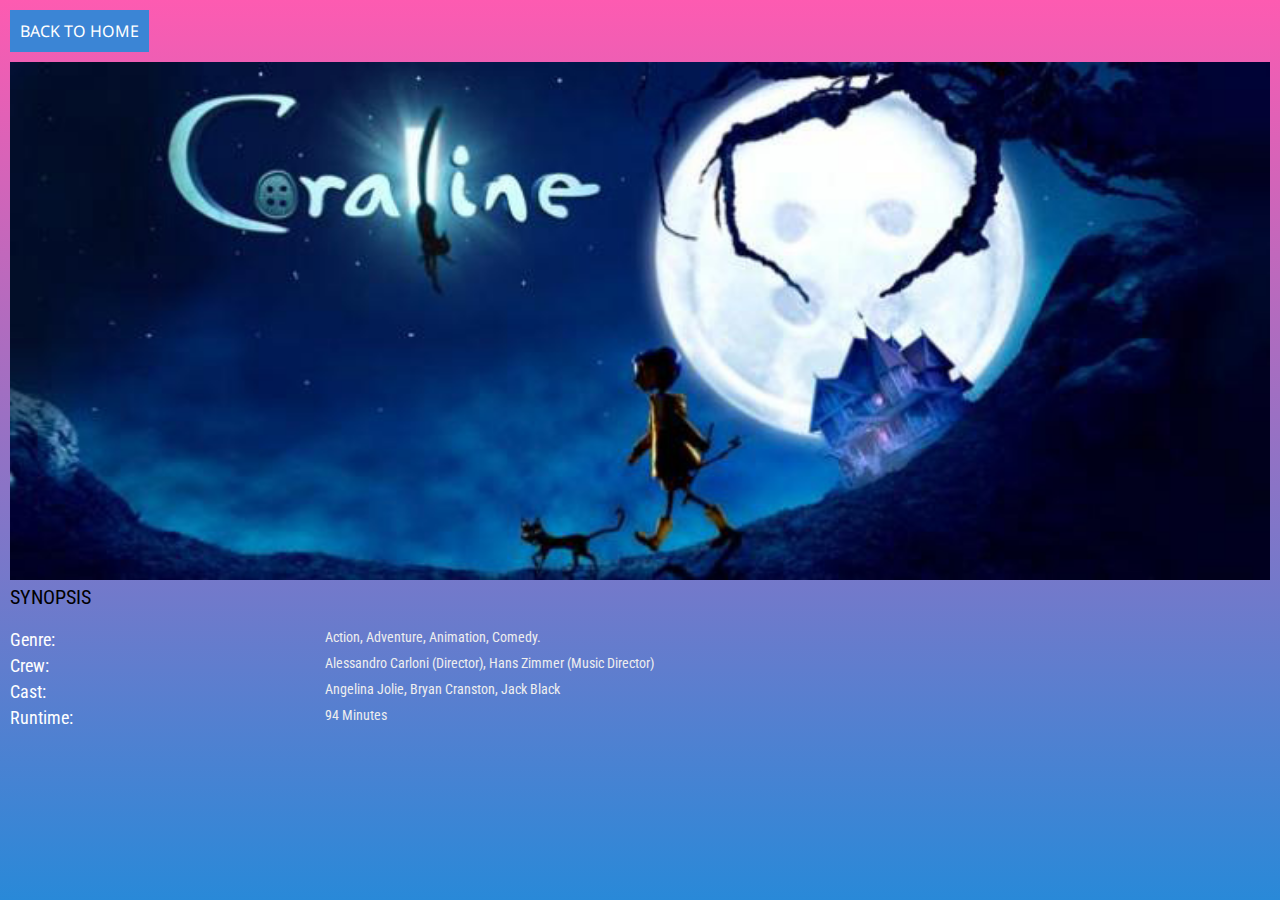
<file: bigimage.html>
<!--
Author: W3layouts
Author URL: http://w3layouts.com
License: Creative Commons Attribution 3.0 Unported
License URL: http://creativecommons.org/licenses/by/3.0/
-->
<!DOCTYPE html>
<html>
	<head>
	<title>Book My Ticket a Mobile App Flat Bootstrap Responsive Website Template | Big image :: W3layouts</title>
	<link rel="stylesheet" href="css/style.css">
	<link href='//fonts.googleapis.com/css?family=Droid+Sans:400,700' rel='stylesheet' type='text/css'>
	<link href='//fonts.googleapis.com/css?family=Roboto+Condensed:400,300,300italic,400italic,700,700italic' rel='stylesheet' type='text/css'>
	<!-- For-Mobile-Apps-and-Meta-Tags -->
		<meta name="viewport" content="width=device-width, initial-scale=1" />
		<meta http-equiv="Content-Type" content="text/html; charset=utf-8" />
		<meta name="keywords" content="Book My Ticket Widget Responsive, Login Form Web Template, Flat Pricing Tables, Flat Drop-Downs, Sign-Up Web Templates, Flat Web Templates, Login Sign-up Responsive Web Template, Smartphone Compatible Web Template, Free Web Designs for Nokia, Samsung, LG, Sony Ericsson, Motorola Web Design" />
		<script type="application/x-javascript"> addEventListener("load", function() { setTimeout(hideURLbar, 0); }, false); function hideURLbar(){ window.scrollTo(0,1); } </script>
	<!-- //For-Mobile-Apps-and-Meta-Tags -->
	</head>
	<body class="inner">
	<div class="big">
	<a href="main.html">BACK TO HOME</a>
	<img src="images/9.jpg">
	<h4>SYNOPSIS</h4>
	<h5><span class="h">Genre:</span>Action, Adventure, Animation, Comedy.</h5>
	<h5><span class="h">Crew:</span>Alessandro Carloni (Director), Hans Zimmer (Music Director)</h5>
	<h5><span class="h">Cast:</span>Angelina Jolie, Bryan Cranston, Jack Black</h5>
	<h5><span class="h">Runtime:</span>94 Minutes</h5>
	</div>
	</body>
</html>
</file>
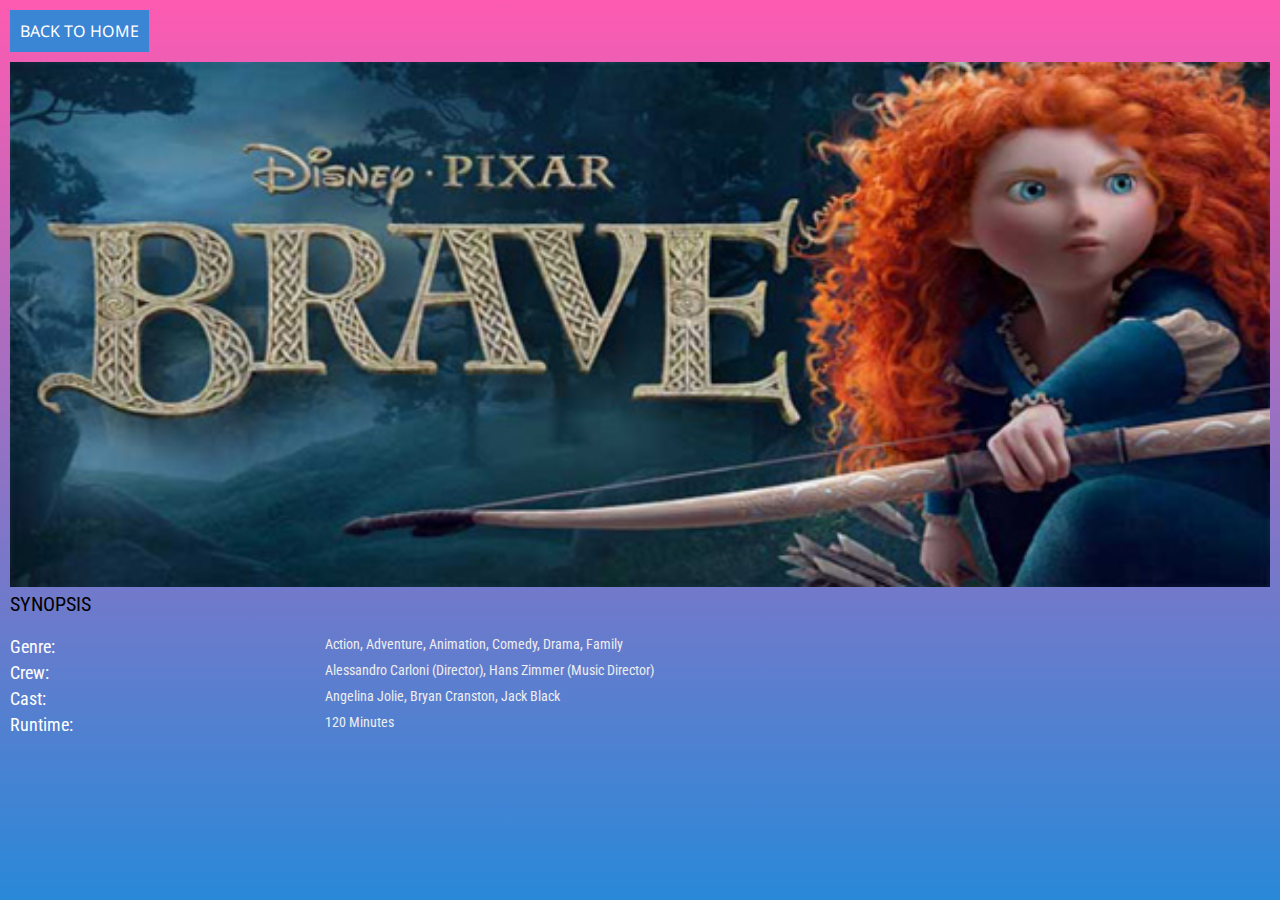
<file: bigimage2.html>
<!--
Author: W3layouts
Author URL: http://w3layouts.com
License: Creative Commons Attribution 3.0 Unported
License URL: http://creativecommons.org/licenses/by/3.0/
-->
<!DOCTYPE html>
<html>
	<head>
	<title>Book My Ticket a Mobile App Flat Bootstrap Responsive Website Template | Big image2:: W3layouts</title>
	<link rel="stylesheet" href="css/style.css">
	<link href='//fonts.googleapis.com/css?family=Droid+Sans:400,700' rel='stylesheet' type='text/css'>
	<link href='//fonts.googleapis.com/css?family=Roboto+Condensed:400,300,300italic,400italic,700,700italic' rel='stylesheet' type='text/css'>
	<!-- For-Mobile-Apps-and-Meta-Tags -->
		<meta name="viewport" content="width=device-width, initial-scale=1" />
		<meta http-equiv="Content-Type" content="text/html; charset=utf-8" />
		<meta name="keywords" content="Book My Ticket Widget Responsive, Login Form Web Template, Flat Pricing Tables, Flat Drop-Downs, Sign-Up Web Templates, Flat Web Templates, Login Sign-up Responsive Web Template, Smartphone Compatible Web Template, Free Web Designs for Nokia, Samsung, LG, Sony Ericsson, Motorola Web Design" />
		<script type="application/x-javascript"> addEventListener("load", function() { setTimeout(hideURLbar, 0); }, false); function hideURLbar(){ window.scrollTo(0,1); } </script>
	<!-- //For-Mobile-Apps-and-Meta-Tags -->
	</head>
	<body class="inner">
	<div class="big">
		<a href="main.html">BACK TO HOME</a>
		<img src="images/10.jpg">
		<h4>SYNOPSIS</h4>
		<h5><span class="h">Genre:</span>Action, Adventure, Animation, Comedy, Drama, Family</h5>
		<h5><span class="h">Crew:</span>Alessandro Carloni (Director), Hans Zimmer (Music Director)</h5>
		<h5><span class="h">Cast:</span>Angelina Jolie, Bryan Cranston, Jack Black</h5>
		<h5><span class="h">Runtime:</span>120 Minutes</h5>
	</div>
	</body>
</html>
</file>
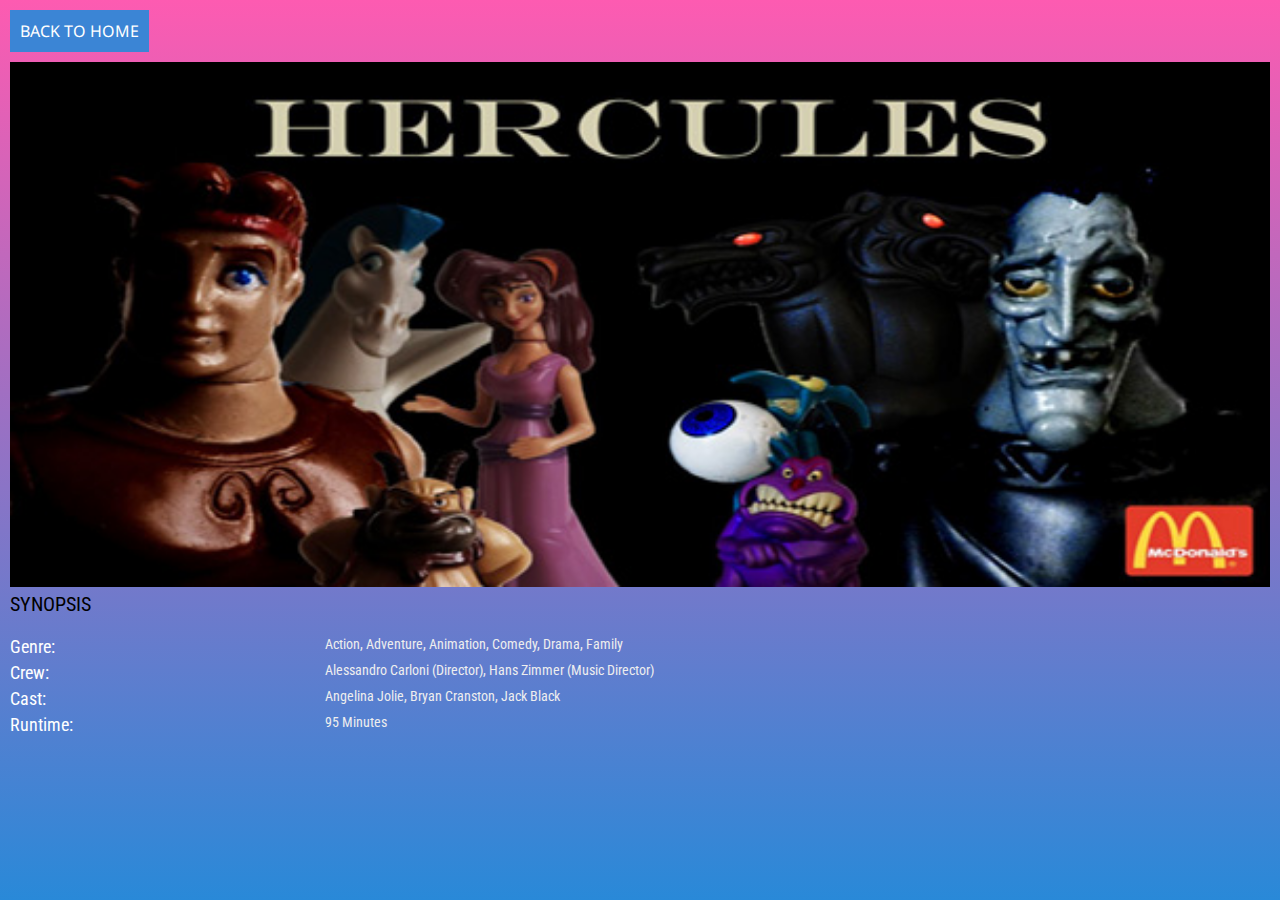
<file: bigimage3.html>
<!--
Author: W3layouts
Author URL: http://w3layouts.com
License: Creative Commons Attribution 3.0 Unported
License URL: http://creativecommons.org/licenses/by/3.0/
-->
<!DOCTYPE html>
<html>
	<head>
	<title>Book My Ticket a Mobile App  Flat Bootstrap Responsive Website Template | Big image3 :: W3layouts</title>
	<link rel="stylesheet" href="css/style.css">
	<link href='//fonts.googleapis.com/css?family=Droid+Sans:400,700' rel='stylesheet' type='text/css'>
	<link href='//fonts.googleapis.com/css?family=Roboto+Condensed:400,300,300italic,400italic,700,700italic' rel='stylesheet' type='text/css'>
	<!-- For-Mobile-Apps-and-Meta-Tags -->
		<meta name="viewport" content="width=device-width, initial-scale=1" />
		<meta http-equiv="Content-Type" content="text/html; charset=utf-8" />
		<meta name="keywords" content="Book My Ticket Widget Responsive, Login Form Web Template, Flat Pricing Tables, Flat Drop-Downs, Sign-Up Web Templates, Flat Web Templates, Login Sign-up Responsive Web Template, Smartphone Compatible Web Template, Free Web Designs for Nokia, Samsung, LG, Sony Ericsson, Motorola Web Design" />
		<script type="application/x-javascript"> addEventListener("load", function() { setTimeout(hideURLbar, 0); }, false); function hideURLbar(){ window.scrollTo(0,1); } </script>
	<!-- //For-Mobile-Apps-and-Meta-Tags -->
	</head>
	<body class="inner">
	<div class="big">
		<a href="main.html">BACK TO HOME</a>
		<img src="images/11.jpg">
		<h4>SYNOPSIS</h4>
		<h5><span class="h">Genre:</span>Action, Adventure, Animation, Comedy, Drama, Family</h5>
		<h5><span class="h">Crew:</span>Alessandro Carloni (Director), Hans Zimmer (Music Director)</h5>
		<h5><span class="h">Cast:</span>Angelina Jolie, Bryan Cranston, Jack Black</h5>
		<h5><span class="h">Runtime:</span>95 Minutes</h5>
	</div>
	</body>
</html>
</file>
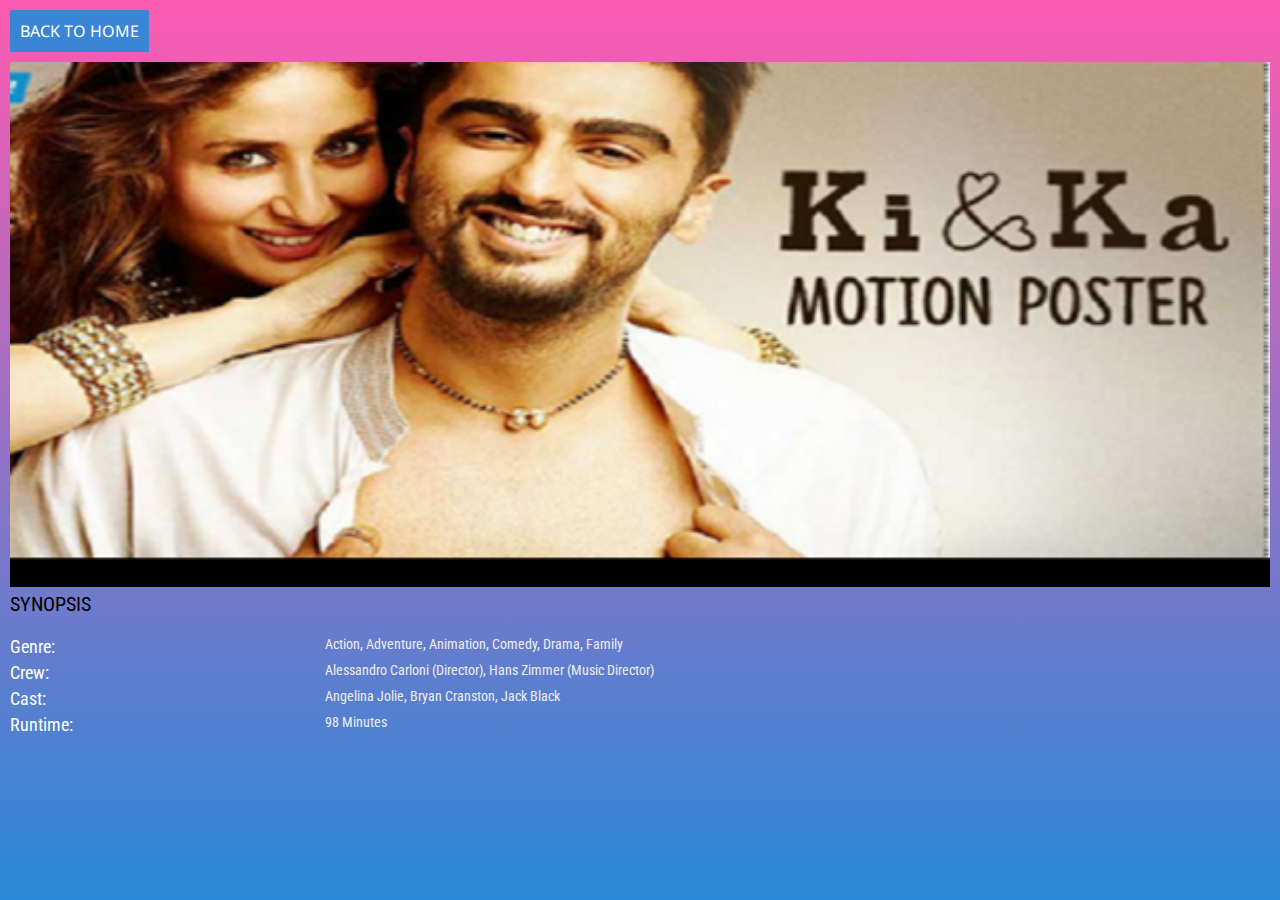
<file: bigimage4.html>
<!--
Author: W3layouts
Author URL: http://w3layouts.com
License: Creative Commons Attribution 3.0 Unported
License URL: http://creativecommons.org/licenses/by/3.0/
-->
<!DOCTYPE html>
<html>
	<head>
	<title>Book My Ticket a Mobile App  Flat Bootstrap Responsive Website Template | Big image4:: W3layouts</title>
	<link rel="stylesheet" href="css/style.css">
	<link href='//fonts.googleapis.com/css?family=Droid+Sans:400,700' rel='stylesheet' type='text/css'>
	<link href='//fonts.googleapis.com/css?family=Roboto+Condensed:400,300,300italic,400italic,700,700italic' rel='stylesheet' type='text/css'>
	<!-- For-Mobile-Apps-and-Meta-Tags -->
		<meta name="viewport" content="width=device-width, initial-scale=1" />
		<meta http-equiv="Content-Type" content="text/html; charset=utf-8" />
		<meta name="keywords" content="Book My Ticket Widget Responsive, Login Form Web Template, Flat Pricing Tables, Flat Drop-Downs, Sign-Up Web Templates, Flat Web Templates, Login Sign-up Responsive Web Template, Smartphone Compatible Web Template, Free Web Designs for Nokia, Samsung, LG, Sony Ericsson, Motorola Web Design" />
		<script type="application/x-javascript"> addEventListener("load", function() { setTimeout(hideURLbar, 0); }, false); function hideURLbar(){ window.scrollTo(0,1); } </script>
	<!-- //For-Mobile-Apps-and-Meta-Tags -->
	</head>
	<body class="inner">
	<div class="big">
		<a href="main.html">BACK TO HOME</a>
		<img src="images/12.png">
		<h4>SYNOPSIS</h4>
		<h5><span class="h">Genre:</span>Action, Adventure, Animation, Comedy, Drama, Family</h5>
		<h5><span class="h">Crew:</span>Alessandro Carloni (Director), Hans Zimmer (Music Director)</h5>
		<h5><span class="h">Cast:</span>Angelina Jolie, Bryan Cranston, Jack Black</h5>
		<h5><span class="h">Runtime:</span>98 Minutes</h5>
	</body>
</html>
</file>
<file: clinical_care-web/css/style11.css>
/* Overlay style */
.overlay {
    position: fixed;
    width: 100%;
    height: 100%;
    top: 0;
    left: 0;
    background: rgba(0, 0, 0, 0.9);
    z-index: 999;
}

/* Overlay closing cross */
.overlay .overlay-close {
    width: 40px;
    height: 40px;
    position: absolute;
    right: 20px;
    top: 20px;
    overflow: hidden;
    border: none;
    /* background: url(../img/cross.png) no-repeat center center; */
    /* background: none; */
    /* text-indent: 200%; */
    /* color: rgba(255, 255, 255, 0); */
    outline: none;
    z-index: 100;
    color: #fff;
    background: #3f51b5;
}

/* Menu style */
.overlay nav {
	text-align: center;
	position: relative;
	top: 50%;
	height: 60%;
	-webkit-transform: translateY(-50%);
	transform: translateY(-50%);
}

.overlay ul {
	list-style: none;
	padding: 0;
	margin: 0 auto;
	display: inline-block;
	height: 100%;
	position: relative;
}

.overlay ul li {
	display: block;
	height: 20%;
	height: calc(100% / 5);
	min-height: 54px;
	-webkit-backface-visibility: hidden;
	backface-visibility: hidden;
}

.overlay ul li a {
    font-size: 20px;
    letter-spacing: 6px;
    font-weight: 300;
    display: block;
    color: #fff;
    -webkit-transition: color 0.2s;
    transition: color 0.2s;
	text-decoration:none;
}

.overlay ul li a:hover,
.overlay ul li a:focus {
	color: #3f51b5;
}

/* Effects */
.overlay-simplegenie {
	visibility: hidden;
	-webkit-transform: translateY(60%) scale(0);
	transform: translateY(60%) scale(0);
	-webkit-transition: -webkit-transform 0.4s, visibility 0s 0.4s;
	transition: transform 0.4s, visibility 0s 0.4s;
}

.overlay-simplegenie.open {
	visibility: visible;
	-webkit-transform: translateY(0%) scale(1);
	transform: translateY(0%) scale(1);
	-webkit-transition: -webkit-transform 0.4s;
	transition: transform 0.4s;
}

@media screen and (max-height: 30.5em) {
	.overlay nav {
		height: 70%;
		font-size: 34px;
	}
	.overlay ul li {
		min-height: 34px;
	}
}
</file>
<file: clinical_care-web/css/style.css>
/*--
Author: W3layouts
Author URL: http://w3layouts.com
License: Creative Commons Attribution 3.0 Unported
License URL: http://creativecommons.org/licenses/by/3.0/
--*/
body{
	margin:0;
	font-family: 'Roboto', sans-serif; 
	background:#071f44;
} 
body a,input[type="submit"],.wthree_services_left1,.w3agile_banner_btom_login_left3 a,.agile_gallery_grid_w3 img,.agile_gallery_grid_left img{
	transition:.5s ease-in;
	-webkit-transition:.5s ease-in;
	-moz-transition:.5s ease-in;
	-o-transition:.5s ease-in;
	-ms-transition:.5s ease-in;
	text-decoration:none;
}
h1,h2,h3,h4,h5,h6{
	margin:0; 
	font-family: 'Poppins', sans-serif; 
}
p{
	margin:0;
}
ul,label{
	margin:0;
	padding:0;
}
body a:hover{
	text-decoration:none;
}
.bg {
    background: #fff;
}
.index-bg {
    background: #19235a!important;
}
p,ul li,ol li{
	font-size:14px;
}
/*-- main --*/
.main-row {
    height: 100%;
    padding: 2em 0 0;
    /* margin: 2em auto; */
    text-align: center;
}
.frame-border {
    width: 370px;
    height: 690px;
    outline: none;
    border-color: #000;
    border-width: 50px 15px;
    border-style: solid;
    border-radius: 20px;
    -webkit-border-radius: 20px;
    -moz-border-radius: 20px;
    margin: 10px auto; 
    background-size: cover;
}
.main-row h1 {
    text-align: center;
    font-size: 3em;
	color: #fff;
    margin-bottom:0.4em;
	font-family: 'Poppins', sans-serif;
}
/*-- //main --*/ 
/*-- header --*/ 
.header-w3ls{
	background: #3f51b5;
	padding:10px 20px;
}
button#trigger-overlay {
    background: transparent;
    border: none;
    outline: none;
    float: left;
    margin-top: 2.5px;
}
button#trigger-overlay i {
	color:#fff;
	font-size:30px;
}
.header-w3ls h1 a {
    text-decoration: none;
	    margin-top: 3px;
    color: #fff;
    font-size: 33px;
    text-transform: capitalize;
    display: inline-block;
    letter-spacing: 1px;
    font-family: 'Poppins', sans-serif;
}
.header-w3ls h1 a {
    float: right;
}
/*-- //header --*/ 
/*-- banner-text --*/ 
.header-w3layouts{
    position: absolute;
    top: 0;
    z-index: 99;
    text-align: center;
    left: 0;
    width: 100%;
}
.agileits-banner-info h3 {
    color: rgb(255, 255, 255);
    font-size: 3.5em;
    margin: 0.1em 0 0.2em 0;
    letter-spacing: 8px;
    text-transform: uppercase;
    font-weight: 500;
}
.agileits-banner-info h3 span{
	    background: #2529d8;
    padding: 0 15px;
}
.agileits-banner-info {
    text-align: left;
    padding: 12em 0 0em;
}
.agileits_w3layouts_more{
	position:relative;
}
.agileits_w3layouts_more a{
	    font-size: 17px;
    color: #fff;
    text-decoration: none;
    text-transform: uppercase;
    letter-spacing: 4px;
    position: relative;
}
/*-- //banner-text --*/
/*-- banner-top --*/
.w3layouts-banner-top{
    background: url(../images/banner.jpg) no-repeat 0px 0px;
}
.w3layouts-banner-top1{
	background: url(../images/banner1.jpg) no-repeat 0px 0px;
}
.w3layouts-banner-top2{
	background: url(../images/banner2.jpg) no-repeat 0px 0px;
}
.w3layouts-banner-top3{
	background: url(../images/banner3.jpg) no-repeat 0px 0px;
}
.w3layouts-banner-top,.w3layouts-banner-top1,.w3layouts-banner-top2,.w3layouts-banner-top3{
	 background-size: cover;	
	-webkit-background-size: cover;	
	-moz-background-size: cover;
	-o-background-size: cover;		
	-moz-background-size: cover;	
	min-height:400px;
}
/*-- //banner-top --*/ 
/*--slider--*/
#slider2,
#slider3 {
  box-shadow: none;
  -moz-box-shadow: none;
  -webkit-box-shadow: none;
  margin: 0 auto;
}
.rslides_tabs li:first-child {
  margin-left: 0;
}
.rslides_tabs .rslides_here a {
  background: rgba(255,255,255,.1);
  color: #fff;
  font-weight: bold;
}
.events {
  list-style: none;
}
.callbacks_container {
  position: relative;
  float: left;
  width: 100%;
}
.callbacks {
  position: relative;
  list-style: none;
  overflow: hidden;
  width: 100%;
  padding: 0;
  margin: 0;
}
.callbacks li {
  position: absolute;
  width: 100%;
}
.callbacks img {
  position: relative;
  z-index: 1;
  height: auto;
  border: 0;
}
.callbacks .caption {
	display: block;
	position: absolute;
	z-index: 2;
	font-size: 20px;
	text-shadow: none;
	color: #fff;
	left: 0;
	right: 0;
	padding: 10px 20px;
	margin: 0;
	max-width: none;
	top: 10%;
	text-align: center;
}

.callbacks_nav {
    position: absolute;
    -webkit-tap-highlight-color: rgba(0,0,0,0);
    top:55%;
    left: 40px;
    opacity: 0.7;
    z-index: 3;
    text-indent: -9999px;
    overflow: hidden;
    text-decoration: none;
    height: 34px;
    width: 34px;
    background: url(../images/left.png) no-repeat 0px 0px;
}
.callbacks_nav.next {
    left: auto;
    background: url(../images/arrows.png) no-repeat -35px 0px;
    right: 0px;
}
.callbacks_nav.prev {
    left: auto;
    background: url(../images/arrows.png) no-repeat 0px 0px;
    left: 0px;
}
#slider3-pager a {
  display: inline-block;
}
#slider3-pager span{
  float: left;
}
#slider3-pager span{
	width:100px;
	height:15px;
	background:#fff;
	display:inline-block;
	border-radius:30em;
	opacity:0.6;
}
#slider3-pager .rslides_here a {
  background: #FFF;
  border-radius:30em;
  opacity:1;
}
#slider3-pager a {
  padding: 0;
}
#slider3-pager li{
	display:inline-block;
}
.rslides {
  position: relative;
  list-style: none;
  overflow: hidden;
  width: 100%;
  padding: 0;
}
.rslides li {
  -webkit-backface-visibility: hidden;
  position: absolute;
  display:none;
  width: 100%;
  left: 0;
  top: 0;
}
.rslides li{
  position: relative;
  display:block;
  float: left;
}
.rslides img {
  height: auto;
  border: 0;
  }
.callbacks_tabs {
    list-style: none;
    position: absolute;
    top: 85%;
    left: 13.5%;
    padding: 0;
    margin: 0;
    display: block;
    z-index: 99;
}
.slider-top span{
	font-weight:600;
}
.callbacks_tabs li {
    display:inline-block;
    margin: 0px 5px;
}
/*----*/
.callbacks_tabs a{
 visibility: hidden;
}
.callbacks_tabs a:after {
    content: "\f111";
    font-size: 0;
    font-family: FontAwesome;
    visibility: visible;
    display: block;
    height: 12px;
    width: 12px;
    display: inline-block;
    background: #fff;
    border-radius: 50%;
    -webkit-border-radius: 50%;
    -o-border-radius: 50%;
    -moz-border-radius: 50%;
    -ms-border-radius: 50%;
}
.callbacks_here a:after{
	background:#33cc99;
    border:1px solid #33cc99;
    height:2px;
    width:40px;
    border-radius: 0;
}
/*-- //slider --*/

/*-- banner-bottom --*/
.banner-bottom {
    padding: 2em 9em;
    background: #eee;
}
.bnr-btm-grids-agileits {
    width: 33%;
    float: left;
	padding-bottom: 10px;
}
.bnr-btm-icon {
    float: left;
}
.bnr-btm-icon i {
    color: #3f51b5;
    font-size: 25px;
}
.bnr-btm-info {
    position: relative;
    float: left;
    padding-left: 19px;
}
.bnr-btm-info:before{
    content: "";
    width: 50px;
    height: 2px;
    background: #fe4630;
    display: block;
    bottom: -10px;
    left: 18px;
    position: absolute;
}
.bnr-btm-info h3 {
    color: #000;
    font-size: 19px;
    letter-spacing: .3px;
}
.bnr-btm-info p {
    color: #777;
    font-size: 16px;
    padding-top: 4px;
}
.bnr-btm-info p a {
    color: #777;
    font-size: 16px;
	text-decoration:none;
}
/*-- //banner-bottom --*/
/*--login-register--*/
.bottons-agileits-w3layouts {
    float: left;
    margin: 3px 0 0 10px;
}
.bottons-agileits-w3layouts a {
    color: #fff;
    padding: 5px 15px;
    font-size: 14px;
    letter-spacing: .5px;
    text-transform: capitalize;
    background: rgba(255, 255, 255, 0.18);
    text-decoration: none;
    display: inline-block;
	transition:.5s ease-in;
	-webkit-transition:.5s ease-in;
	-moz-transition:.5s ease-in;
	-o-transition:.5s ease-in;
	-ms-transition:.5s ease-in;
}
.bottons-agileits-w3layouts a:hover {
	text-decoration: none;
    background: rgb(255, 255, 255);
    color: #3f51b5;
    /* border-radius: 50px; */
    /* -webkit-border-radius: 50px; */
    -o-border-radius: 50px;
    -moz-border-radius: 50px;
    -ms-border-radius: 50px;
    transition:.5s ease-in;
	-webkit-transition:.5s ease-in;
	-moz-transition:.5s ease-in;
	-o-transition:.5s ease-in;
	-ms-transition:.5s ease-in;
}
.bottons-agileits-w3layouts a:focus {
	outline:none;
}
.bottons-agileits-w3layouts a i {
    padding-right: 5px;
}
.login-top.sign-top {
    background: trasparent;
}
.agileits-login {
    padding:3em;
}
.agileits-login input[type="text"], .agileits-login input[type="password"], .agileits-login input[type="email"], .agileits-login textarea {
    outline: none;
    font-size: 1em;
    color: #000;
    padding: 10px;
    letter-spacing: 1px;
    margin: 0;
    width: 100%;
    border: none;
    border-bottom: 2px solid #3f51b5;
    -webkit-appearance: none;
    margin-bottom: 1em;
    background: transparent;
}
.agileits-login textarea {
	resize:none;
	height:80px;
	margin-bottom:0!important;
}
.login-top h5 {
    color: #212121;
    text-align: center;
    font-size: 30px;
    margin-bottom: 20px;
    letter-spacing: 1px;
    text-transform: capitalize;
}
.agileits-login ::-webkit-input-placeholder {
   color: #fff; 
} 
.agileits-login :-moz-placeholder { /* Firefox 18- */
   color: #fff;
} 
.agileits-login ::-moz-placeholder {  /* Firefox 19+ */
   color: #fff; 
} 
.agileits-login :-ms-input-placeholder {  
   color: #fff; 
}
/*-- checkbox --*/
.agileits-login label {
    font-size: 1em;
    color: #000;
	letter-spacing: 0.5px;
    font-weight: 400;
    cursor: pointer;
    position: relative;
}
input.checkbox {
    background: #fe4630;
    cursor: pointer;
    width: 1.2em;
    height: 1.2em;
    display: inline-block;
	margin: 0 5px 0 0;
	vertical-align: text-bottom;
}
input.checkbox:before {
	content: "";
	position: absolute;
	width: 1.2em;
	height: 1.2em;
	background: inherit;
	cursor: pointer;
}
input.checkbox:after {
	content: ""; 
	position: absolute;
	top: 0px;
	left: 0;
	z-index: 1;
	width: 1.2em;
	height: 1.2em;
	border: 1px solid #fff; 
	-webkit-transition: .4s ease-in-out;
	-moz-transition: .4s ease-in-out; 
	transition: .4s ease-in-out;
}
input.checkbox:checked:after {
	-webkit-transform: rotate(-45deg);
	-moz-transform: rotate(-45deg);
	-o-transform: rotate(-45deg);
	-ms-transform: rotate(-45deg);
	transform: rotate(-45deg);
	height: 1.2em;
	border-color: #fff;
	border-top-color: transparent;
	border-right-color: transparent;
}
.anim input.checkbox:checked:after {
	-webkit-transform: rotate(-45deg);
	-moz-transform: rotate(-45deg);
	-o-transform: rotate(-45deg);
	-ms-transform: rotate(-45deg);
	transform: rotate(-45deg);
	height: .6em;
	border-color: transparent;
	border-right-color: transparent;
	animation: .4s rippling .4s ease;
	animation-fill-mode: forwards;
}
@keyframes rippling {
	50% {
		border-left-color: #fff;
	}
	100% {
		border-bottom-color: #fff;
		border-left-color: #fff;
	}
} 
/*-- //checkbox --*/ 
.wthree-text {
    margin-top: 0.5em;
}
.wthree-text ul li {
    display: inline-block;
    float: left;
}
.wthree-text ul li:nth-child(2) {
    float: right;
}
.wthree-text ul li a {
    font-size: 1em;
    color: #fff;
	letter-spacing: 0.5px;
	transition: 0.5s all;
	-webkit-transition: 0.5s all;
	-moz-transition: 0.5s all;
	-o-transition: 0.5s all;
	-ms-transition: 0.5s all;
}
.wthree-text ul li a:hover {
    text-decoration: underline;
}
.w3ls-submit {
    text-align: center;
    margin-top: 2.5em;
} 
.agileits-login input[type="submit"] {
    font-size: 1em;
    color: #fff;
    border:none;
    outline: none;
    padding: .8em 5em;
    -webkit-appearance: none;
	text-transform: uppercase;
    transition: .5s all;
    background: #3f51b5;
    display: inline-block;
	transition: 0.5s all;
	-webkit-transition: 0.5s all;
	-moz-transition: 0.5s all;
	-o-transition: 0.5s all;
	-ms-transition: 0.5s all;
}
.agileits-login input[type="submit"]:hover {
    background:#fe4630;
	transition: 0.5s all;
	-webkit-transition: 0.5s all;
	-moz-transition: 0.5s all;
	-o-transition: 0.5s all;
	-ms-transition: 0.5s all;
} 
.modal-header {
    border-bottom: none;
}
/*--//login-register--*/
/*--Options--*/
.options-wthree,.who-we-w3ls,.stats,.gallery,.contact,.locations-w3-agileits,.blog,.appointment,.services-w3-agileits,.projects,.w3ls_popular_posts,.agileinfo_footer_bottom{
	padding:4em 0em;
}
.options-wthree ul li {
    text-align: center;
    padding: 3em 0em;
    list-style: none;
    background: #000;
    display: inline-block;
	margin-bottom:10px;
    width: 49.5%;
    float: left;
	transition:.5s ease-in;
	-webkit-transition:.5s ease-in;
	-moz-transition:.5s ease-in;
	-o-transition:.5s ease-in;
	-ms-transition:.5s ease-in;
}
.options-wthree ul li:nth-child(1),.options-wthree ul li:nth-child(3),.options-wthree ul li:nth-child(5){
	margin-right:10px;
}
.options-wthree ul li:nth-child(5),.options-wthree ul li:nth-child(6){
	margin-bottom:0px;
}
a.opt-grids {
    text-decoration: none;
}
.options-wthree ul li:hover {
	background: #3f51b5;
	transition:.5s ease-in;
	-webkit-transition:.5s ease-in;
	-moz-transition:.5s ease-in;
	-o-transition:.5s ease-in;
	-ms-transition:.5s ease-in;
}
.options-wthree ul li:hover .icon-agileits-w3layouts i {
	color: #fff;
	transition:.5s ease-in;
	-webkit-transition:.5s ease-in;
	-moz-transition:.5s ease-in;
	-o-transition:.5s ease-in;
	-ms-transition:.5s ease-in;
}
.options-wthree ul li:hover .opt-text-w3layouts h6 {
	color: #fff;
	transition:.5s ease-in;
	-webkit-transition:.5s ease-in;
	-moz-transition:.5s ease-in;
	-o-transition:.5s ease-in;
	-ms-transition:.5s ease-in;
}
.icon-agileits-w3layouts i {
    color: #fe4630;
    font-size: 35px;
	transition:.5s ease-in;
	-webkit-transition:.5s ease-in;
	-moz-transition:.5s ease-in;
	-o-transition:.5s ease-in;
	-ms-transition:.5s ease-in;
}
.opt-text-w3layouts h6 {
    color: #fff;
    font-size: 18px;
    text-transform: capitalize;
    letter-spacing: 0.5px;
    padding-top: 10px;
    transition: .5s ease-in;
    -webkit-transition: .5s ease-in;
    -moz-transition: .5s ease-in;
    -o-transition: .5s ease-in;
    -ms-transition: .5s ease-in;
}
/*--//Options--*/
/*--about-inner--*/
.inner-banner-agileits-w3layouts{
	background: url(../images/banner1.jpg) no-repeat 0px 0px;
	background-size: cover;
    -webkit-background-size: cover;
    -moz-background-size: cover;
    -o-background-size: cover;
    -moz-background-size: cover;
    min-height: 250px;
}
.w3l_agileits_breadcrumbs {
    padding: 1em 0;
    background: #f5f5f5;
}
.w3l_agileits_breadcrumbs ul li {
    display: inline-block;
    color: #212121;
    font-weight: 600;
    font-family: 'Open Sans', sans-serif;
    letter-spacing: 1px;
}
.w3l_agileits_breadcrumbs ul li a:hover {
    color: #212121;
}
.w3l_agileits_breadcrumbs ul li a {
    color: #fe4630;
    text-decoration: none;
    font-family: 'Roboto', sans-serif;
}
.w3l_agileits_breadcrumbs ul li span {
    padding: 0 2em;
}
.left-img-w3 {
    background: url(../images/about-left.jpg) no-repeat 0px 0px;
    background-size: cover;
    -webkit-background-size: cover;
    -moz-background-size: cover;
    -o-background-size: cover;
    -moz-background-size: cover;
    min-height: 345px;
    width: 100%;
    float: left;
}
.who-right2-agileits{
    width: 50%;
    float: left;
    padding: 0em 2em;
}
.panel-group {
    margin-bottom: 0px;
    width: 50%;
    float: left;
}
h5.subtittle-w3layouts {
    color: #3f51b5;
    font-size: 20px;
    letter-spacing: 0.5px;
    line-height: 28px;
	margin-bottom:1em;
}
p.para-wthree {
    font-size: 14px;
    letter-spacing: 1px;
    color: #777;
    line-height: 27px;
}
/*--faq--*/
.pa_italic i {
    left: -1em;
    font-size: 11px;
    color: #fe4630;
}
.pa_italic span {
    display: none;
}
.collapsed span {
    display: inline-block;
    left: -1em;
	font-size: 11px;
}
.collapsed i {
    display: none;
}
.panel-heading {
    padding:10px 30px;
}
.panel-title > a{
    font-size: 1em;
    color:#ffffff;
    text-transform: capitalize;
	text-decoration: none;
}
.panel-default {
    border-color: #3f51b5;
    background: #3f51b5;
}
.panel-default > .panel-heading {
    border-color: #FFF;
	color:#212121;
       background-color: #3f51b5;
}
.panel-body {
    padding: 2em;
    font-size: 14px;
    line-height: 2em;
    color: #555;
    background: #fff;
}
a.pa_italic label {
    cursor: pointer;
	font-weight:500;
}
a.pa_italic:focus {
    outline: none;
    text-decoration: none;
}
.panel-default > .panel-heading + .panel-collapse > .panel-body {
    border-top-color: transparent;
}
.panel-heading {
    border-radius:0px!important;
}
/*--//faq--*/
.who-left-agileits {
    width: 25%;
    float: left;
}
.who-right-agileits {
    width: 75%;
    float: left;
    padding: 2em 0 0 2em;
}
.who-we-w3ls{
	padding-left:4em;
	padding-right:4em;
}
/*-- stats --*/
.jarallax {
    position: relative;
    background-size: cover;
    background-repeat: no-repeat;
    background-position: 50% 50%;
}
.w3layouts_stats_left {
    text-align: left;
    width: 25%;
    float: left;
}
.w3layouts_stats_left p{
    font-size: 2em;
    font-weight: 700;
    letter-spacing: 2px;
    color: #fff;
    margin: 0.3em 0 0.2em;
}
.w3layouts_stats_left h3 {
    font-size: 1em;
    color: #ffffff;
    letter-spacing: 1px;
    font-weight: 600;
    display: inline-block;
    padding: 10px;
    background: #3f51b5;
}
.w3layouts_stats_left i {
    font-size: 2.5em;
    color: #fe4630;
}
.w3l_stats_bottom_grid_left img{
	margin:0 auto;
}
.stats {
    background: rgba(0, 0, 0, 0.55) url(../images/stats.jpg) no-repeat 0px -212px;
    background-size: cover;
    -webkit-background-size: cover;
    -moz-background-size: cover;
    -o-background-size: cover;
    -moz-background-size: cover;
    /*min-height: 290px;*/
    text-align: center;
}
/*-- //stats --*/
/*--Services--*/
.callbacks_nav {
    position: absolute;
    -webkit-tap-highlight-color: rgba(0,0,0,0);
    top: 44%;
    left: 0;
    opacity: 0.6;
    z-index: 3;
    text-indent: -9999px;
    overflow: hidden;
    text-decoration: none;
    width: 42px;
    height: 52px;
    background: transparent url(../images/arrows.png) no-repeat left top;
    margin-top: 2%;
}
.choose_right p {
    color: #ddd;
    font-size: 0.9em;
    line-height: 1.9em;
    padding: 0 0%;
}
.choose_img h3 {
    font-size: 16px;
    color: #fe4630;
    letter-spacing: 1px;
    font-weight: 600;
    line-height: 1.5em;
}
.choose_icon:nth-child(2), .choose_icon:nth-child(3) {
    margin-bottom: 4em;
}
.choose_icon:hover i {
    color: #ff3b30;
}
.choose_left {
    float: left;
    width: 20%;
    height: 50px;
    margin-top: 0;
}
.choose_right {
    float: right;
    width: 78%;
	margin-bottom: 10px;
    position: relative;
}
.choose_right:before {
    content: "";
    width: 38px;
    height: 2px;
    background: #ffffff;
    display: block;
    bottom: -10px;
    left: 0px;
    position: absolute;
}
.ban-text {
    padding: 0;
    background: #333;
    width: 50%;
	float: left;
}
.banner-slider {
    padding: 0;
    width: 50%;
	float: left;
}
.choose_left i {
    color: #ffffff;
    font-size: 35px;
    padding-top: 23px;
}
.choose {
    padding: 4.5em 3em;
}
.blog-img{
    background: url(../images/pro1.jpg) no-repeat 0px 0px;
}
.blog-img1{
	background: url(../images/pro2.jpg) no-repeat 0px 0px;
}
.blog-img2{
	background: url(../images/pro3.jpg) no-repeat 0px 0px;
}
.blog-img3{
	background: url(../images/pro4.jpg) no-repeat 0px 0px;
}
.blog-img,.blog-img1,.blog-img2,.blog-img3{
	 background-size: cover;	
	-webkit-background-size: cover;	
	-moz-background-size: cover;
	-o-background-size: cover;		
	-moz-background-size: cover;	
	min-height:550px;
}
h4.tittle-w3layouts {
    color: #000;
    font-size: 28px;
    text-transform: uppercase;
    letter-spacing: 3px;
    position: relative;
    margin-bottom: 1.5em;
	text-align: left;
}
h4.white{
	color:#fff!important;
}
h4.tittle-w3layouts:before {
    content: "";
    width: 61px;
    height: 3px;
    background: #fe4630;
    display: block;
    bottom: -10px;
    left: 0px;
    position: absolute;
}
/*--inner-services--*/
.services-grids {
    background: #212121;
    padding: 35px 25px;
    width: 32%;
    margin: 0px 6px 16px;
    float: left;
    text-align: center;
	 transition: .5s ease-in;
    -webkit-transition: .5s ease-in;
    -moz-transition: .5s ease-in;
    -o-transition: .5s ease-in;
    -ms-transition: .5s ease-in;
}
.services-grids i {
    display: block;
    color: #fff;
    font-size: 44px;
	 transition: .5s ease-in;
    -webkit-transition: .5s ease-in;
    -moz-transition: .5s ease-in;
    -o-transition: .5s ease-in;
    -ms-transition: .5s ease-in;
}
.services-grids h4 {
    color: #fe4630;
    font-size: 19px;
    text-transform: capitalize;
    margin: 15px 0px 5px;
    letter-spacing: 0.8px;
	 transition: .5s ease-in;
    -webkit-transition: .5s ease-in;
    -moz-transition: .5s ease-in;
    -o-transition: .5s ease-in;
    -ms-transition: .5s ease-in;
}
.services-grids p {
    color: #777;
    font-size: 16px;
    letter-spacing: .56px;
    line-height: 30px;
	 transition: .5s ease-in;
    -webkit-transition: .5s ease-in;
    -moz-transition: .5s ease-in;
    -o-transition: .5s ease-in;
    -ms-transition: .5s ease-in;
}
.services-grids:hover h4 {
    color: #000000;
	 transition: .5s ease-in;
    -webkit-transition: .5s ease-in;
    -moz-transition: .5s ease-in;
    -o-transition: .5s ease-in;
    -ms-transition: .5s ease-in;
}
.services-grids:hover p {
    color: #fff;
	 transition: .5s ease-in;
    -webkit-transition: .5s ease-in;
    -moz-transition: .5s ease-in;
    -o-transition: .5s ease-in;
    -ms-transition: .5s ease-in;
}
.services-grids:hover {
    background: #3f51b5;
	 transition: .5s ease-in;
    -webkit-transition: .5s ease-in;
    -moz-transition: .5s ease-in;
    -o-transition: .5s ease-in;
    -ms-transition: .5s ease-in;
}
.agileits_recent_posts_gridr h4 a, .w3ls_popular_posts h4 a {
    font-size: 16px;
	    letter-spacing: .3px;
    margin: 16px 0px 10px;
    text-decoration: none;
    color: #727273;
    line-height: 1.5em;
    /* font-weight: 600; */
    text-transform: capitalize;
    display: block;
}
.agileits_popular_posts_grid h5 {
    color: #212121;
    letter-spacing: 1px;
    font-size: 15px;
}
.agileits_popular_posts_grid h5 i {
    display: inline-block;
    color: #fe4630;
    padding-right: 10px;
}
.agileits_recent_posts_gridr h4 a:hover,.w3ls_popular_posts h4 a:hover {
    color: #fe4630;
}
.agileits_recent_posts_gridr ul li {
    display: inline-block;
    margin-right: 1.5em;
    color: #999;
}
.agileits_recent_posts_gridr ul li:last-child{
	margin:0;
}
.w3ls_popular_posts {
    padding-bottom: 0em!important;
}
.agileits_popular_posts_grid {
    margin-top: 2em;
    width: 31.9%;
    margin: 0px 7px 0;
    float: left;
}
.w3agile_special_deals_grid_left_grid {
    position: relative;
    overflow: hidden;
}
.w3agile_special_deals_grid_left_grid:hover img {
    -moz-transform: scale3d(1.1, 1.1, 1);
    -o-transform: scale3d(1.1, 1.1, 1);
    -ms-transform: scale3d(1.1, 1.1, 1);
    -webkit-transform: scale3d(1.1, 1.1, 1);
    transform: scale3d(1.1, 1.1, 1);
}
.w3agile_special_deals_grid_left_grid img {
    -moz-transition: all 1s;
    -o-transition: all 1s;
    -webkit-transition: all 1s;
    transition: all 1s;
    width: 100%;
}
/*--//inner-services--*/
/*--//services--*/
/*--//about-inner--*/
/*-- gallery --*/ 
.w3gallery-grids {
    padding: 1em;
}  
.w3gallery-grids:nth-child(1),.w3gallery-grids:nth-child(2),.w3gallery-grids:nth-child(3) {
	padding-top:0;
}
.w3gallery-grids:nth-child(7),.w3gallery-grids:nth-child(8),.w3gallery-grids:nth-child(9) {
	padding-bottom:0;
}
/*-- imghvr-hinge --*/
[class^='imghvr-'],
[class*=' imghvr-'] {
	position: relative;
	display: inline-block;
	margin: 0px;
	max-width: 100%;
	background-color:#fff;
	color:#212121;
	overflow: hidden;
	-webkit-backface-visibility: hidden; 
	backface-visibility: hidden;
	-moz-osx-font-smoothing: grayscale;
	-webkit-transform: translateZ(0);
	-moz-transform: translateZ(0);
	-o-transform: translateZ(0);
	-ms-transform: translateZ(0);
	transform: translateZ(0);
	cursor: pointer;
}
[class^='imghvr-'] > img,
[class*=' imghvr-'] > img {
	vertical-align: top;
	max-width: 100%;
}
[class^='imghvr-'] .agile-figcaption,
[class*=' imghvr-'] .agile-figcaption {
	background-color:#3f51b5;
	padding:3.5em;
	position: absolute;
	top: 0;
	bottom: 0;
	left: 0;
	right: 0;
	color:#212121;
	text-align: center;
} 
[class^='imghvr-'] .agile-figcaption h4 {
    font-size: 1.7em;
    margin: 0.5em 0em 0.5em;
}
[class^='imghvr-'] .agile-figcaption p{
	line-height:2em;
	color:#fff;
}
[class^='imghvr-'] a,
[class*=' imghvr-'] a {
	position: absolute;
	top: 0;
	bottom: 0;
	left: 0;
	right: 0;
	z-index: 1;
}
[class^='imghvr-'],
[class*=' imghvr-'],
[class^='imghvr-']:before,
[class^='imghvr-']:after,
[class*=' imghvr-']:before,
[class*=' imghvr-']:after,
[class^='imghvr-'] *,
[class*=' imghvr-'] *,
[class^='imghvr-'] *:before,
[class^='imghvr-'] *:after,
[class*=' imghvr-'] *:before,
[class*=' imghvr-'] *:after {
	-webkit-box-sizing: border-box;
	-moz-box-sizing: border-box;
	-o-box-sizing: border-box;
	-ms-box-sizing: border-box;
	box-sizing: border-box;
	-webkit-transition: all 0.35s ease;
	-moz-transition: all 0.35s ease;
	transition: all 0.35s ease;
}
[class^='imghvr-hinge-'],
[class*=' imghvr-hinge-'] {
	-webkit-perspective: 50em;
	perspective: 50em;
}
[class^='imghvr-hinge-'] .agile-figcaption,
[class*=' imghvr-hinge-'] .agile-figcaption {
	opacity: 0;
	z-index: 1;
}
[class^='imghvr-hinge-']:hover img,
[class*=' imghvr-hinge-']:hover img {
	opacity: 0;
}
[class^='imghvr-hinge-']:hover .agile-figcaption,
[class*=' imghvr-hinge-']:hover .agile-figcaption {
	opacity: 1;
	-webkit-transition-delay: 0.21s;
	-moz-transition-delay: 0.21s;
	-o-transition-delay: 0.21s;
	-ms-transition-delay: 0.21s;
	transition-delay: 0.21s;
}
 
/*-- imghvr-hinge-right -- */
.imghvr-hinge-right img {
	-webkit-transform-origin: 100% 50%;
	-ms-transform-origin: 100% 50%;
	-moz-transform-origin: 100% 50%;
	-o-transform-origin: 100% 50%;
	transform-origin: 100% 50%;
}
.imghvr-hinge-right .agile-figcaption {
	-webkit-transform: rotateY(90deg);
	-moz-transform-origin: 0 50%;
	-o-transform-origin: 0 50%;
	-ms-transform-origin: 0 50%;
	transform: rotateY(90deg);
	-webkit-transform-origin: 0 50%;
	-moz-transform-origin: 0 50%;
	-o-transform-origin: 0 50%;
	-ms-transform-origin: 0 50%;
	transform-origin: 0 50%;
}
.imghvr-hinge-right:hover > img {
	-webkit-transform: rotateY(-90deg);
	-moz-transform: rotateY(-90deg);
	-o-transform: rotateY(-90deg);
	-ms-transform: rotateY(-90deg);
	transform: rotateY(-90deg);
}
.imghvr-hinge-right:hover .agile-figcaption {
	-webkit-transform: rotateY(0deg);
	-moz-transform: rotateY(0deg);
	-o-transform: rotateY(0deg);
	-ms-transform: rotateY(0deg);
	transform: rotateY(0deg);
}  
/*-- //gallery --*/ 
/*-- doctors --*/
.blog-grid-w3-agileits {
    margin-bottom: 3em;
    width: 50%;
	float:left;
}
.blog-grid-w3-agileits:nth-child(5){
	margin-bottom:0px!important;
}
.blog-img1-agileits-w3layouts {
    background: url(../images/t1.jpg) no-repeat 0px 0px;
    float: left;
}
.blog-img2-agileits-w3layouts{
	background:url("../images/t2.jpg") no-repeat 0px 0px;
    float: left;
}
.blog-img3-agileits-w3layouts {
    background: url(../images/t3.jpg) no-repeat 0px 0px;
    float: right;
}
.blog-img4-agileits-w3layouts {
    background: url(../images/t4.jpg) no-repeat 0px 0px;
    float: right;
}
.blog-img1-agileits-w3layouts,.blog-img2-agileits-w3layouts,.blog-img3-agileits-w3layouts,.blog-img4-agileits-w3layouts  {
	
    background-size: cover;
	-webkit-background-size: cover;
	-o-background-size: cover;
	-ms-background-size: cover;
	-moz-background-size: cover;
    min-height: 305px;
    display: block;
    width: 50%;
}
.blog-info-w3layouts {
    padding: 2em;
    text-align: left;
    width: 50%;
    float: left;
}
.second-info {
    text-align: right;
}
.blog-mid{
	text-align: right;
}
.blog-info-w3layouts h6 {
    color: #fe4630;
    font-size: 19px;
    letter-spacing: .5px;
    margin-bottom: .5em;
}
.inner-info h3 {
    color: #000;
    font-size: 15px;
    letter-spacing: .5px;
    margin: 0px 0 10px;
}
a.blog-text-w3ls {
    text-decoration: none;
    font-size: 17px;
    text-transform: capitalize;
    color: #337ab7;
    display: inline-block;
    margin: 0px 15px 9px 0px;
}
.blog-info-w3layouts span {
    color: #777474;
    font-size: 14px;
}
a.blog-more-agile {
    text-decoration: none;
    display: inline-block;
    color: #fff;
    text-transform: uppercase;
    margin-top: 1.5em;
    font-size: 12px;
    letter-spacing: .8px;
    padding: 10px 30px;
    background: #333;
    transition: .5s ease-in;
    -webkit-transition: .5s ease-in;
    -moz-transition: .5s ease-in;
    -o-transition: .5s ease-in;
    -ms-transition: .5s ease-in;
}
a.blog-more-agile:hover {
    text-decoration: none;
    background: #3f51b5;
	transition: .5s ease-in;
	-webkit-transition: .5s ease-in;
	-moz-transition: .5s ease-in;
	-o-transition: .5s ease-in;
	-ms-transition: .5s ease-in;
}
/*-- //doctors --*/
/*--locations--*/
.loc-left {
    width: 40%;
    float: left;
    padding: 30px;
}
.loc-right {
    width: 60%;
    float: left;
}
.loc-right iframe {
    outline: none;
    border: none;
    width: 100%;
    height: 215px;
}
.loc-left h4 {
    color: #fe4630;
    margin-bottom: 10px;
    font-size: 18px;
    letter-spacing: 1px;
}
.loc-left p {
    color: #777;
    font-size: 14.5px;
    letter-spacing: .6px;
    margin-bottom: 6px;
}
.loc-left p:nth-child(6) {
    color: #000!important;
}
.location-agileits {
    border-bottom: 3px solid #3f51b5;
    padding: 20px 0;
}
.location-agileits:nth-child(3) {
    border-bottom: none!important;
    padding-bottom: 0!important;
}
.location-agileits:nth-child(1) {
    padding-top: 0!important;
}
.loc-left p a {
    text-decoration: none;
    color: #3f51b5;
}
.loc-left p a:hover {
    text-decoration: none;
    color: #fe4630;
}
/*--//locations--*/
/*-- contact --*/
.timings-w3ls {
    background: #fe4630;
    margin-left: 20px;
    padding: 36px 100px;
}
.timings-w3ls h5 {
    color: #fff;
    text-transform: capitalize;
    font-weight: 600;
    letter-spacing: 1px;
}
.timings-w3ls ul li {
    color: rgb(0, 0, 0);
    list-style: none;
    font-size: 14px;
    text-transform: capitalize;
    font-weight: 500;
    letter-spacing: .5px;
    margin-top: 7px;
    padding-bottom: 8px;
    border-bottom: 2px solid rgba(206, 36, 16, 0.36);
}
.timings-w3ls h5 {
    color: #fff;
    text-transform: capitalize;
    font-weight: 600;
    font-size: 19px;
    margin-bottom: 20px;
    letter-spacing: 1px;
    text-align: center;
}
.timings-w3ls ul li span {
    color: #c51602;
    float: right;
}
.contact-left iframe {
    width: 100%;
    min-height: 17.5em;
    border: none;
    padding-left: 20px;
}
.contact input[type="text"] {
    width: 100%;
    color: #999;
    background: none;
    outline: none;
    font-size: 1em;
    padding: .8em 1em;
    margin-bottom: 1.5em;
    border: solid 1px #999;
    -webkit-appearance: none;
}
.contact textarea {
    resize: none;
    width: 100%;
    background: none;
    color: #999;
    font-size: .9em;
    outline: none;
    padding: .6em 1em;
    border: solid 1px #999;
    min-height: 14.8em;
    -webkit-appearance: none;
}
.contact input[type="submit"] { 
    outline: none;
    color: #fff;
    padding: .8em 4em;
    font-size: 1em;
    margin: 1em 0 0 0;
    -webkit-appearance: none;
    background: #3f51b5;
    border: solid 1px #3f51b5;
    transition: 0.5s all;
    -webkit-transition: 0.5s all;
    -o-transition: 0.5s all;
    -moz-transition: 0.5s all;
    -ms-transition: 0.5s all; 
}
.contact input[type="submit"]:hover {
    background: #fe4630;
    color: #fff;
	border-color:#fe4630;
	
}
.contact input[type="text"]:hover,.contact input[type="text"]:valid ,.contact textarea:valid,.contact textarea:hover{
    border-color:#fe4630;
}
.contact-left,.contact-right{
	width:50%;
	float:left;
}
/*-- //contact --*/
/*--appointment --*/
.form-agileits {
    width: 60%;
    float: left;
}
.appointment .timings-w3ls {
    width: 35%;
    float: left;
    padding: 25px 40px!important;
}
.form-agileits input[type="text"], .form-agileits input[type="email"], select.form-control {
    width: 49%;
    float: left;
    color: #000;
    outline: none;
    font-size: 14px;
    padding: 10px 10px;
    border: none;
    border-bottom: 2px solid #fe4630;
    -webkit-appearance: none;
    margin: .3em 0em 1em 0em;
    font-family: 'Roboto', sans-serif;
    background: transparent;
}
input.name,select.name {
    margin-right: 8px!important;
}
select.form-control {
    outline: none;
    border-radius: 0;
    height: 42px;
	box-shadow: none;
}
.form-agileits input[type="submit"] {
    color: #fff;
    border: none;
    outline: none;
    padding: 10px 20px;
    margin-top: 1em;
    font-size: 13px;
    background: #3f51b5;
    transition: 0.5s all;
    -webkit-transition: 0.5s all;
    -o-transition: 0.5s all;
    -moz-transition: 0.5s all;
    -ms-transition: 0.5s all;
    text-transform: uppercase;
    letter-spacing: 1px;
}
.form-agileits input[type="submit"]:hover {
    background: #fe4630;
	transition: 0.5s all;
    -webkit-transition: 0.5s all;
    -o-transition: 0.5s all;
    -moz-transition: 0.5s all;
    -ms-transition: 0.5s all; 
}
.form-agileits {
    padding: 35px;
    background: rgb(245, 245, 245);
	border: 3px solid rgb(234, 229, 229);
}
.form-agileits h3 {
    color: #3f51b5;
    font-size: 19px;
    letter-spacing: 1px;
    text-transform: capitalize;
}
.form-agileits p {
    color: #555;
    font-size: 14.4px;
    letter-spacing: 1px;
    padding: 5px 0 15px;
}
.form-control:focus {
    border-color: #fe4630;
    outline: 0;
    box-shadow: none;
}
option {
    background: #000;
	color:#fff;
}
.ui-datepicker .ui-datepicker-header {
    background: #3f51b5;
}
.w3ls-location {
    background: url(../images/location.jpg) no-repeat 0px 0px;
    background-size: cover;
    -webkit-background-size: cover;
    -moz-background-size: cover;
    -o-background-size: cover;
    -moz-background-size: cover;
    min-height: 158px;
    width: 35%;
    float: left;
    margin-left: 21px;
    margin-top: 18px;
}
.w3ls-location a {
    text-decoration: none;
    display: inline-block;
    color: #fe4630;
    font-weight: bold;
    font-size: 17px;
    letter-spacing: 1px;
    text-transform: uppercase;
    padding: 10px 20px;
    background: rgba(0, 0, 0, 0.8);
    margin: 59px 0px 0 137px;
}
/*-- //appointment --*/
/*--placeholder-color--*/

::-webkit-input-placeholder{
	color:#000!important;
}

:-moz-placeholder { /* Firefox 18- */
   color: #000!important; 
}

::-moz-placeholder {  /* Firefox 19+ */
   color: #000!important;  
}

:-ms-input-placeholder {  
   color: #000!important;  
}
/*--//placeholder-color--*/
/*-- blog --*/
.blog-info{
	text-align:center;
}
.blog-left {
  margin: 0em 0 2em 0;
  padding-right: 1em;
}
.blog-left-right {
  margin-top: 1em;
}
.blog-left-right a{
    text-decoration: none;
    margin: 1em 0 1em 0;
    font-size: 1em;
    color: #313131;
    text-transform: uppercase;
    font-weight: 800;
}
.blog-left-right a:hover{
    text-decoration: none;
    color: #fe4630;
}
.blog-left-left {
	padding: 0 !important;
}
.blog-left-left p{
    margin: 0 0 1em;
    font-size: .9em;
    color: #555555;
}
.blog-left-left p a {
    color: #fe4630;
    text-decoration: none;
}
.blog-left-left a img{
	width:100%;
}
.blog-left-right p{
    margin: 1em 0 0 0;
    color: #999999;
    font-size: .9em;
    line-height: 1.8em;
}
ul.pagination {
  margin: 2em 0 0;
}
.blog-top-left-grid {
    width: 66%;
    float: left;
    padding: 0px 15px;
}
.blog-top-right-grid {
    float: left;
    width: 33.33333333%;
}
.Categories {
	margin:0;
}
.Categories:nth-child(1) {
	margin-bottom:2em;
}
.Categories h3 {
    font-size: 19px;
    margin: 0 0 1em 0;
    color: #fe4630;
}
.Categories ul{
	margin:0;
	padding:0;
}
.Categories ul li{
    display: block;
    margin-bottom: 1em;
	transition: 0.5s all;
    -webkit-transition: 0.5s all;
    -moz-transition: 0.5s all;
    -o-transition: 0.5s all;
    -ms-transition: 0.5s all;
}
.Categories ul li a{
    font-size: 15px;
    margin: 0;
    color: #999999;
}
.move-w3ls ul li span {
    color: #777;
    padding-right: 10px;
    font-size: 13px;
	transition: .5s all;
    -webkit-transition: .5s all;
    -moz-transition: .5s all;
    -o-transition: .5s all;
    -ms-transition: .5s all;
}
.move-w3ls ul li:hover span {
	color:#000;
	transition: .5s all;
    -webkit-transition: .5s all;
    -moz-transition: .5s all;
    -o-transition: .5s all;
    -ms-transition: .5s all;
}
.move-w3ls ul li a:hover{
	color: #000;
    text-decoration: none;
    transition: .5s all;
    -webkit-transition: .5s all;
    -moz-transition: .5s all;
    -o-transition: .5s all;
    -ms-transition: .5s all;
}
.comments{
	margin: 4em 0;
}
.comments h3{
    font-size: 1.5em;
    margin: 0 0 1em 0;
    padding-bottom: .5em;
    color: #fe4630;
    font-family: 'Raleway', sans-serif;
}
.comments-left{
    padding: .5em;
    border: 1px solid #000000;
}
.comments-left img{
	width:100%;
}
.comments-right h5{
    font-size: 1.1em;
    margin: 0 0 .5em 0;
    color: #000000;
    font-weight: 600;
}
.comments-right a{
    font-size: 1em;
    margin: 0;
    color: #575353;
    text-decoration: none;
}
.comments-right a:hover{
	text-decoration:none;
}
.comments-right p{
	display: block;
    color: #999999;
    margin: .3em 0 0 0;
    font-size: .9em;
}
.comments-text {
	padding: 1.5em 0;
	border-bottom: 1px solid #868686;
}
.comments-text:nth-child(4) {
	border: none;
}
.pagination > li > a, .pagination > li > span {
    color: #999999;
}
/*-- single --*/
.single-left-left p {
    margin: 0 0 1em;
    font-size: 18px;
    letter-spacing: 1px;
    font-weight: 500;
    color: #555555;
}
.single-left-left p a {
    color: #fe4630;
    text-decoration: none;
}
.single-left-left img{
	width:100%;
}
.left-single{
	padding-right: 2em;
}
.response {
    margin-bottom: 5em;
}
.response h3 {
    font-size: 1.5em;
    margin: 0 0 1em 0;
    color: #fe4630;
    font-family: 'Raleway', sans-serif;
}
.media.response-info {
    margin-top: 3em;
}
.media-left.response-text-left {
    width: 13%;
    float: left;
}
.media-left.response-text-left a img {
    width: 80%;
}
.media-left.response-text-left h5 a {
    color: #fe4630;
}
.response-text-left h5 {
    font-size: 1em;
    margin: 1em 0 0 0;
    color: #000;
}
.response-text-right p {
    margin: 0em 0 0 0;
    color: #a29e9e;
    font-size: 14px;
    letter-spacing: .5px;
    line-height: 1.8em;
}
.response-text-right ul {
    padding: 0;
    text-align: right;
}
.response-text-right ul li {
    display: inline-block;
    color: #AFAFAF;
    font-size: .9em;
    margin-right: 1em;
}
.response-text-right ul li a {
    color: #fe4630;
    font-size: .9em;
    text-decoration: none;
}
.media.response-info {
    margin-top: 3em;
}
.opinion h3{
    font-size: 1.5em;
    margin: 0 0 1em 0;
    padding-bottom: .5em;
    color: #fe4630;
	text-transform:capitalize;
    font-family: 'Raleway', sans-serif;
}
.opinion form input[type="text"],.opinion form input[type="email"]{
    width: 100%;
    color: #898888;
    outline: none;
    font-size: 1em;
    padding: .5em;
    margin: 0 .5em 1em 0;
    border: solid 1px #D5D4D4;
    -webkit-appearance: none;
}
.opinion form textarea {
	resize: none;
	width: 100%;
	color: #898888;
	font-size: 1em;
	outline: none;
	resize:none;
	padding: .5em;
	border: solid 1px #D5D4D4;
	min-height: 125px;
	-webkit-appearance: none;
}
.opinion form input[type="submit"] {
    outline: none;
    -webkit-appearance: none;
    border: solid 1px #3f51b5;
    font-size: 13px;
    color: #ffffff;
    /* font-weight: 600; */
    padding: .7em 5em;
    text-decoration: none;
    letter-spacing: 1px;
    background: #3f51b5;
    margin: 1em 0 0;
    transition: .5s all;
    -webkit-transition: .5s all;
    -moz-transition: .5s all;
    -o-transition: .5s all;
    -ms-transition: .5s all;
    font-family: 'Roboto', sans-serif;
}
.opinion form input[type="submit"]:hover {
	color:#fff;
	border: solid 1px #fe4630;
	background:#fe4630;
}
.blog-left-bottom p {
    margin: 1em 0 0 0;
    color: #777;
    font-size: 15px;
    letter-spacing: .5px;
    line-height: 1.8em;
}
.blog-left-bottom {
	margin: .5em 0;
}
.move-w3ls ul li:hover {
    margin-left: .5em;
	transition: 0.5s all;
    -webkit-transition: 0.5s all;
    -moz-transition: 0.5s all;
    -o-transition: 0.5s all;
    -ms-transition: 0.5s all;
}
.stand-w3ls ul li a {
    display: block;
	letter-spacing: .3px;
    line-height: 31px;
	text-decoration:none;
	margin-bottom: 10px;
}
.stand-w3ls ul li span {
    color: #8a7d7d;
    font-size: 14px;
    letter-spacing: 1px;
    font-weight: bold;
}
/*-- //blog --*/
/*--social icons--*/
/* Brand Colours */
.facebook{
    background: #3b5998;
}
.twitter{
    background: #00acee;
}
.google-plus{
	background:#dd4b39;
}
.rss{
	background:#f26522;
}
.social-icon-w3-agile {
    width: 25%;
    float: left;
    text-align: center;
    padding: 2.5em 0;
}
.social-icon-w3-agile i {
    color: #fff;
    font-size: 45px;
}
/*social icons*/
/*-- footer --*/
.w3agile_footer_grid_left {
    text-align: center;
    background: #eee;
    width: 33%;
	float: left;
    margin: 45px 1px 0;
	position:relative;
}
.w3agile_footer_grid_left1 {
    width: 70px;
    height: 70px;
    border: 4px solid #fff;
    text-align: center;
    margin: 0 auto 1em;
    position: absolute;
    border-radius: 50px;
    border-radius: 50px;
    top: -33px;
    left: 42%;
    background: #eee;
}
.w3agile_footer_grid_left1 span {
    color: #212121;
    font-size: 1.5em;
    line-height: 63px;
}
.w3agile_footer_grid_left h4, .w3agile_footer_grid_left a {
    color: #000;
    line-height: 1.8em;
    font-size: 14px;
    padding: 3em 0 2em;
    text-decoration: none;
	display: block;
}
.w3agile_footer_grid_left a:hover{
	color:#fe4630;
}
.w3agile_footer_grid_left h4 span{
	display:block;
}
.agileinfo_footer_bottom {
    background: #131315;
    font-style: normal;
}
.agileinfo_footer_bottom_grid h2,.agileinfo_footer_bottom_grid h3 {
    color: #fff;
    font-size: 1.5em;
    margin: 0;
    padding-bottom: 1em;
    /* border-bottom: 1px dotted #989898; */
    font-weight: 200;
    margin: 0 0 .5em;
    position: relative;
}
.agileinfo_footer_bottom_grid h2:before ,.agileinfo_footer_bottom_grid h3:before {
    content: "";
    width: 44px;
    height: 2px;
    background: #3f51b5;
    display: block;
    bottom: 8px;
    left: 0px;
    position: absolute;
}
.agileinfo_footer_bottom_grid h2 span ,.agileinfo_footer_bottom_grid h3 span{
	color:#fe4630;
	margin-left: .3em;
}
.agileinfo_footer_bottom_grid p{
	color:#999;
    line-height: 1.8em;
    margin: 0;
}
.agileinfo_footer_bottom_grid ul.tag2{
	padding:0;
	margin: 0 0 8px;
}
.agileinfo_footer_bottom_grid ul.tag2 li{
	display:inline-block;
}
.agileinfo_footer_bottom_grid ul.tag2 li a{	
	font-size: 13px;
    color: #CCC8C8;
    padding: 4px 7px;
    background: #0f0f10;
    text-decoration: none;
    font-family: 'Open Sans', sans-serif;
	transition:.5s ease-in;
	-webkit-transition:.5s ease-in;
	-moz-transition:.5s ease-in;
	-o-transition:.5s ease-in;
	-ms-transition:.5s ease-in;
	    text-transform: capitalize;
}
.agileinfo_footer_bottom_grid ul.tag2 li a:hover{
	text-decoration: none;
    background: #fff;
    color: #212121;
}
.agileinfo_footer_bottom_grid ul.tag2{
	display:block;
}
ul.tag2:last-child {
    margin: 0;
}
.agileinfo_footer_bottom_grid ul.twi li{
    display: block;
    color: #B8B8B8;
    font-size: 14px;
    margin-bottom: 1.5em;
}

.agileinfo_footer_bottom_grid ul.twi li i{
	padding-right:1em;
}
.agileinfo_footer_bottom_grid ul.twi li:nth-child(2){
	margin:0;
}
.agileinfo_footer_bottom_grid ul.twi li a.mail{
	color:#B8B8B8;
	font-size:12px;
}
.agileinfo_footer_bottom_grid ul.twi li a.mail:hover{
	color:#fff;
}
.agileinfo_footer_bottom_grid ul.twi li span{
	display:block;
	margin:1em 0 0em;
	color:#fff;
	font-size:12px;
}
.flickr-grids{
	margin:1em 0 0;
}
.flickr-grid{
	float: left;
    width: 33.33%;
    border: 1px solid #fff;
}
.flickr-grid img{
	width:100%;
}
.agileinfo_footer_bottom_grid{
    padding-right: 0;
}
.agileinfo_footer_bottom1 {
    padding: 2em 0;
    background: #0f0f10;
}
.index-copy-right{
	background: transparent;
}
.agileinfo_footer_bottom1 p {
    color: #fff;
    font-size: 14px;
    letter-spacing: 1.5px;
    text-align: center;
}
.agileinfo_footer_bottom1 p a {
    color: #fe4630;
	transition:.5s ease-in;
	-webkit-transition:.5s ease-in;
	-moz-transition:.5s ease-in;
	-o-transition:.5s ease-in;
	-ms-transition:.5s ease-in;
}
.agileinfo_footer_bottom1 p a:hover {
    color: #fff;
	transition:.5s ease-in;
	-webkit-transition:.5s ease-in;
	-moz-transition:.5s ease-in;
	-o-transition:.5s ease-in;
	-ms-transition:.5s ease-in;
}
.social-nav {
    padding: 0;
    list-style: none;
    display: inline-block;
    margin:2em 0 0;
}
.social-nav li {
    display: inline-block;
}
.social-nav a {
    display: inline-block;
    float: none;
    width: 30px;
    height: 30px;
    text-decoration: none;
    cursor: pointer;
    text-align: center;
    line-height: 30px;
    background: #000;
    position: relative;
    -webkit-transition: 0.5s;
    -moz-transition: 0.5s;
    -o-transition: 0.5s;
    transition: 0.5s;
}
.model-3d-0 a {
    background:#5C5B5B;
    -webkit-transform-style: preserve-3d;
    -moz-transform-style: preserve-3d;
    -ms-transform-style: preserve-3d;
    -o-transform-style: preserve-3d;
    transform-style: preserve-3d;
}
.model-3d-0 .front, .model-3d-0 .back {
    width: 30px;
    height: 30px;
    position: absolute;
    top: 0;
    left: 0;
    -webkit-transform: translateZ(18px);
    -moz-transform: translateZ(18px);
    -ms-transform: translateZ(18px);
    -o-transform: translateZ(18px);
    transform: translateZ(18px);
    -webkit-backface-visibility: visible;
    -moz-backface-visibility: visible;
    -ms-backface-visibility: visible;
    -o-backface-visibility: visible;
    backface-visibility: visible;
	color:#212121;
	font-size:12px;
}
.model-3d-0 .back {
    -webkit-transform: rotateX(90deg) translateZ(18px);
    -moz-transform: rotateX(90deg) translateZ(18px);
    -ms-transform: rotateX(90deg) translateZ(18px);
    -o-transform: rotateX(90deg) translateZ(18px);
    transform: rotateX(90deg) translateZ(18px);
    -webkit-backface-visibility: hidden;
    -moz-backface-visibility: hidden;
    -ms-backface-visibility: hidden;
    -o-backface-visibility: hidden;
    backface-visibility: hidden;
}
a.twitter .front {
    background: #00acee;
}
a.facebook .front {
    background: #3b5998;
}
a.instagram .front {
    background: #f77737;
}
a.pinterest .front {
    background: #bd081c;
}
.twitter .back,.facebook .back,.instagram .back,.pinterest .back{
    background:#fff;
}
.model-3d-0 a:hover {
    -webkit-transform: rotateX(-90deg);
    -moz-transform: rotateX(-90deg);
    -ms-transform: rotateX(-90deg);
    -o-transform: rotateX(-90deg);
    transform: rotateX(-90deg);
}
.model-3d-0 a:hover .back {
    -webkit-backface-visibility: visible;
    -moz-backface-visibility: visible;
    -ms-backface-visibility: visible;
    -o-backface-visibility: visible;
    backface-visibility: visible;
}
.w3_agile_social .front i{
	color: #fff;
    font-size: 12px;
}
.w3_agile_social .back i{
	color: #000;
    font-size: 12px;
}
/*-- //footer --*/
/*--Typography--*/
.well {
    font-weight: 300;
    font-size: 14px;
}
.list-group-item {
    font-weight: 300;
    font-size: 14px;
}
li.list-group-item1 {
    font-size: 14px;
    font-weight: 300;
}
.typo p {
    margin: 0;
    font-size: 14px;
    font-weight: 300;
}
.show-grid [class^=col-] {
    background: #fff;
	text-align: center;
	margin-bottom: 10px;
	line-height: 2em;
	border: 10px solid #f0f0f0;
}
.show-grid [class*="col-"]:hover {
	background: #e0e0e0;
}
.grid_3{
	margin-bottom:2em;
}
.xs h3, h3.m_1{
	color:#000;
	font-size:1.7em;
	font-weight:300;
	margin-bottom: 1em;
}
.grid_3 p{
	color: #999;
	font-size: 0.85em;
	margin-bottom: 1em;
	font-weight: 300;
}
.grid_4{
	background:none;
	margin-top:50px;
}
.label {
	font-weight: 300 !important;
	border-radius:4px;
}  
.grid_5{
	background:none;
	padding:2em 0;
}
.grid_5 h3, .grid_5 h2, .grid_5 h1, .grid_5 h4, .grid_5 h5, h3.hdg, h3.bars {
	margin-bottom: 1em;
    color:#212121;
}
.table > thead > tr > th, .table > tbody > tr > th, .table > tfoot > tr > th, .table > thead > tr > td, .table > tbody > tr > td, .table > tfoot > tr > td {
	border-top: none !important;
}
.tab-content > .active {
	display: block;
	visibility: visible;
}
.pagination > .active > a, .pagination > .active > span, .pagination > .active > a:hover, .pagination > .active > span:hover, .pagination > .active > a:focus, .pagination > .active > span:focus {
	z-index: 0;
}
.badge-primary {
	background-color: #03a9f4;
}
.badge-success {
	background-color: #8bc34a;
}
.badge-warning {
	background-color: #ffc107;
}
.badge-danger {
	background-color: #e51c23;
}
.grid_3 p{
	line-height: 2em;
	color: #888;
	font-size: 0.9em;
	margin-bottom: 1em;
	font-weight: 300;
}
.bs-docs-example {
	margin: 1em 0;
}
section#tables  p {
	margin-top: 1em;
}
.tab-container .tab-content {
	border-radius: 0 2px 2px 2px;
	border: 1px solid #e0e0e0;
	padding: 16px;
	background-color: #ffffff;
}
.table td, .table>tbody>tr>td, .table>tbody>tr>th, .table>tfoot>tr>td, .table>tfoot>tr>th, .table>thead>tr>td, .table>thead>tr>th {
	padding: 15px!important;
}
.table > thead > tr > th, .table > tbody > tr > th, .table > tfoot > tr > th, .table > thead > tr > td, .table > tbody > tr > td, .table > tfoot > tr > td {
	font-size: 0.9em;
	color: #999;
	border-top: none !important;
}
.tab-content > .active {
	display: block;
	visibility: visible;
}
.label {
	font-weight: 300 !important;
}
.label {
	padding: 4px 6px;
	border: none;
	text-shadow: none;
}
.alert {
	font-size: 0.85em;
}
h1.t-button,h2.t-button,h3.t-button,h4.t-button,h5.t-button {
	line-height:2em;
	margin-top:0.5em;
	margin-bottom: 0.5em;
}
li.list-group-item1 {
	line-height: 2.5em;
}
.input-group {
	margin-bottom: 20px;
}
.in-gp-tl{
	padding:0;
}
.in-gp-tb{
	padding-right:0;
}
.list-group {
	margin-bottom: 48px;
}
ol {
	margin-bottom: 44px;
}
h2.typoh2{
    margin: 0 0 10px;
}
@media (max-width:768px){
	.grid_5 {
		padding: 0 0 1em;
	}
	.grid_3 {
		margin-bottom: 0em;
	}
}
@media (max-width:640px){
	h1, .h1, h2, .h2, h3, .h3 {
		margin-top: 0px;
		margin-bottom: 0px;
	}
	.grid_5 h3, .grid_5 h2, .grid_5 h1, .grid_5 h4, .grid_5 h5, h3.hdg, h3.bars {
		margin-bottom: .5em;
	}
	.progress {
		height: 10px;
		margin-bottom: 10px;
	}
	ol.breadcrumb li,.grid_3 p,ul.list-group li,li.list-group-item1 {
		font-size: 14px;
	}
	.breadcrumb {
		margin-bottom: 10px;
	}
	.well {
		font-size: 14px;
		margin-bottom: 10px;
	}
	h2.typoh2 {
		font-size: 1.5em;
	}
	.label {
		font-size: 60%;
	}
	.in-gp-tl {
		padding: 0 1em;
	}
	.in-gp-tb {
		padding-right: 1em;
	}
}
@media (max-width:480px){
	.table h1 {
		font-size: 26px;
	}
	.table h2 {
		font-size: 23px;
	}
	.table h3 {
		font-size: 20px;
	}
	.label {
		font-size: 53%;
	}
	.alert,p {
		font-size: 14px;
	}
	.pagination {
		margin: 20px 0 0px;
	}
}
@media (max-width: 320px){
	.grid_4 {
		margin-top: 18px;
	}
	h3.title {
		font-size: 1.6em;
	}
	.alert, p,ol.breadcrumb li, .grid_3 p,.well, ul.list-group li, li.list-group-item1,a.list-group-item {
		font-size: 13px;
	}
	.alert {
		padding: 10px;
		margin-bottom: 10px;
	}
	ul.pagination li a {
		font-size: 14px;
		padding: 5px 11px;
	}
	.list-group {
		margin-bottom: 10px;
	}
	.well {
		padding: 10px;
	}
	.nav > li > a {
		font-size: 14px;
	}
	table.table.table-striped,.table-bordered,.bs-docs-example {
		display: none;
	}
}
/*--//Typography --*/

/*--start-responsive-design--*/
@media(max-width:991px){
	.bnr-btm-info {
		padding-left: 10px;
	}
	.agileits-banner-info h3 {
		font-size: 2.5em;
		letter-spacing: 7px;
	}
	.options-wthree ul li {
		width: 49.3%;
	}
	.callbacks_tabs {
		left: 13%;
	}
	.agileinfo_footer_bottom_grid {
		padding-right: 0;
		margin-bottom: 2em;
	}
	.agileinfo_footer_bottom_grid:nth-child(4){
		margin-bottom: 0em!important;
	}
	.social-nav {
		margin: 1em 0 0;
	}
	.flickr-grid {
		width: 15%;
	}
	.inner-banner-agileits-w3layouts {
		min-height: 155px;
	}
	.who-left-agileits {
		width: 100%;
		float: none;
	}
	.left-img-w3 {
		min-height: 328px;
		width: 35%;
		float: none;
	}
	.w3agile_footer_grid {
		margin-top: 2em;
	}
	.who-right-agileits {
		width: 100%;
		float: none;
		padding: 2em 0 0 0em;
	}
	.w3layouts_stats_left {
		width: 50%;
		margin-bottom: 3em;
		float: left;
	}
	.w3layouts_stats_left:nth-child(3),.w3layouts_stats_left:nth-child(4) {
		margin-bottom: 0em;
	}
	.choose_icon:nth-child(2), .choose_icon:nth-child(3) {
		margin-bottom: 3em;
	}
	.ban-text {
		padding: 0;
		background: #333;
		width: 100%;
		float: none;
	}
	.banner-slider {
		padding: 0;
		width: 100%;
		float: none;
	}
	.blog-img, .blog-img1, .blog-img2, .blog-img3 {
		min-height: 395px;
	}
	.callbacks_nav {
		top: 41%;
	}
	.blog-grid-w3-agileits {
		margin-bottom: 1em;
		width: 100%;
		float: none;
	}
	h4.tittle-w3layouts {
		font-size: 25px;
	}
	.blog-img1-agileits-w3layouts, .blog-img2-agileits-w3layouts, .blog-img3-agileits-w3layouts, .blog-img4-agileits-w3layouts {
		min-height: 290px;
	}
	.blog-info-w3layouts {
		padding: 4em 2em 2em;
	}
	[class^='imghvr-'] .agile-figcaption h4 {
		font-size: 1.4em;
		margin: 0em 0em 0.5em;
	}
	[class^='imghvr-'] .agile-figcaption, [class*=' imghvr-'] .agile-figcaption {
		padding: 1.5em;
	}
	[class^='imghvr-'] .agile-figcaption p {
		line-height: 1.7em;
	}
	.services-grids p {
		font-size: 14px;
	}
	.services-grids {
		width: 48%;
	}
	.agileits_recent_posts_gridr h4 a, .w3ls_popular_posts h4 a {
		font-size: 15px;
	}
	.agileits_popular_posts_grid {
		width: 48%;
	}
	.agileits_popular_posts_grid:nth-child(4) {
		margin-top:2em;
	}
	.form-agileits {
		width: 100%;
		float: none;
	}
	.appointment .timings-w3ls {
		width: 100%;
		float: none;
		padding: 25px 140px!important;
		margin-left: 0;
		margin-top: 1em;
	}
	.w3ls-location {
		min-height: 180px;
		width: 100%;
		float: none;
		margin-left: 0px;
		margin-top: 18px;
	}
	.w3ls-location a {
		margin: 74px 0px 0 280px;
	}
	.bnr-btm-info h3 {
		font-size: 17px;
	}
	.blog-top-right-grid {
		float: none;
		width: 100%;
	}
	.Categories h3 {
		margin: 0 0 0.5em 0;
	}
	.stand-w3ls ul li a {
		margin-bottom: 3px;
	}
	.left-single {
		padding-right: 0;
	}
	.blog-top-left-grid {
		width: 100%;
		float: none;
		margin-top: 2em;
	}
	.blog-left {
		padding-right: 0;
	}
	.timings-w3ls {
		background: #fe4630;
		margin-left: 20px;
		padding: 36px 34px;
	}
	.contact-left iframe {
		min-height: 16em;
	}
	.w3agile_footer_grid_left1 {
		left: 34%;
	}
	.response {
		margin-bottom: 3em;
	}
}
@media(max-width:900px){
	.header-w3ls h1 a {
		font-size: 29px;
	}
	.w3layouts-banner-top, .w3layouts-banner-top1, .w3layouts-banner-top2, .w3layouts-banner-top3 {
		min-height: 350px;
	}
	.agileits-banner-info {
		padding: 10.5em 0 0em;
	}
	.agileits-banner-info h3 {
		font-size: 2.3em;
		letter-spacing: 5px;
	}
	.callbacks_tabs {
		left: 9%;
	}
	.banner-bottom {
		padding: 2em 6em;
	}
	.options-wthree, .who-we-w3ls, .stats, .gallery, .contact, .locations-w3-agileits, .blog, .appointment, .services-w3-agileits,.projects ,.w3ls_popular_posts,.agileinfo_footer_bottom{
		padding: 3em 0em;
	}
	.options-wthree ul li {
		padding: 2.3em 0em;
	}
	.blog-info-w3layouts {
		padding: 3.5em 2em 2em;
	}
	.social-icon-w3-agile i {
		font-size: 35px;
	}
	.agileinfo_footer_bottom_grid h2, .agileinfo_footer_bottom_grid h3 {
		padding-bottom: .8em;
		margin: 0 0 0em;
	}
	.contact input[type="text"] {
		margin-bottom: 1em;
	}
	.contact-left, .contact-right {
		width: 100%;
		float: none;
		padding: 0 15px;
	}
	.contact-left iframe {
		margin: 1em 0;
		padding-left: 0;
	}
	.timings-w3ls {
		margin-left: 0;
		padding: 36px 140px;
	}
	.w3agile_footer_grid_left {
		width: 60%;
		float: none;
		margin: 45px auto 0;
	}
	.w3agile_footer_grid_left1 {
		left: 41%;
	}
}
@media(max-width:800px){
	.banner-bottom {
		padding: 2em 2.5em;
	}
	.callbacks_tabs {
		left: 3%;
	}
	.icon-agileits-w3layouts i {
		font-size: 30px;
	}
	.agileinfo_footer_bottom_grid h2, .agileinfo_footer_bottom_grid h3 {
		font-size: 19px;
	}
	.w3layouts_stats_left i {
		font-size: 2.1em;
	}
}
@media(max-width:768px){
	.bnr-btm-grids-agileits {
		width: 37%;
		float: none;
		margin: 0 auto 1.5em;
	}
	.bnr-btm-grids-agileits:nth-child(3) {
		margin-bottom: 0!important;
	}
	.bnr-btm-icon {
		float: left;
		width: 30px;
	}
	.agileinfo_footer_bottom_grid h2, .agileinfo_footer_bottom_grid h3 {
		font-size: 18px;
	}
	.blog-info-w3layouts h6 {
		font-size: 18px;
	}
	.inner-info h3 {
		font-size: 14px;
	}
	.social-icon-w3-agile i {
		font-size: 30px;
	}
	.social-icon-w3-agile {
		padding: 2em 0;
	}
	h5.subtittle-w3layouts {
		font-size: 18px;
		margin-bottom: 0.2em;
	}
	.panel-body {
		padding: 1em 2em;
	}
	.loc-left {
		padding: 28px;
	}
	h4.tittle-w3layouts {
		font-size: 24px;
		letter-spacing: 2px;
		margin-bottom: 1.4em;
	}
	.login-top h5 {
		font-size: 23px;
	}
	.agileits-login {
		padding: 1em 2em;
	}
	.callbacks_tabs {
		left: 1.2%;
	}
}
@media(max-width:767px){
	.modal-dialog {
		width: 90%;
		margin: 3em auto 0;
	}
	.overlay ul li a {
		font-size: 17px;
		letter-spacing: 5px;
	}
	.agileits-banner-info h3 {
		font-size: 2.2em;
	}
	.callbacks_tabs {
		left: 1%;
	}
	.w3layouts-banner-top, .w3layouts-banner-top1, .w3layouts-banner-top2, .w3layouts-banner-top3 {
		min-height: 250px;
	}
	.agileits-banner-info {
		padding: 7em 0 0em;
	}
	.callbacks_here a:after {
		width: 33px;
	}
	.w3gallery-grids {
		padding-top: 0;
	}
	.w3gallery-grids:nth-child(9) {
		padding-top: 1em;
	}
	[class^='imghvr-'] .agile-figcaption, [class*=' imghvr-'] .agile-figcaption {
		padding: 4.5em 3.5em;
	}
	.services-grids i {
		font-size: 40px;
	}
	.services-grids h4 {
		font-size: 18px;
	}
}
@media(max-width:736px){
	.bnr-btm-grids-agileits {
		width: 40%;
	}
	.options-wthree ul li {
		width: 49.2%;
	}
	h4.tittle-w3layouts {
		font-size: 22px;
	}
	h4.tittle-w3layouts:before {
		bottom: -8px;
	}
	.who-right2-agileits {
		padding: 0em 1.5em;
	}
	.w3layouts_stats_left p {
		font-size: 1.7em;
	}
	.agileits_popular_posts_grid {
		width: 47%;
	}
	.agileits_recent_posts_gridr h4 a, .w3ls_popular_posts h4 a {
		font-size: 14px;
	}
	.agileits_popular_posts_grid h5 {
		font-size: 14px;
	}
	.callbacks_tabs {
		top: 82%;
	}
	.overlay ul li a {
		font-size: 17px;
		letter-spacing: 5px;
	}
	.opinion h3 {
		margin: 0 0 0.5em 0;
	}
}
@media(max-width:667px){
	.bnr-btm-info h3 {
		font-size: 15px;
	}
	.bnr-btm-info p {
		font-size: 14px;
	}
	.bnr-btm-info p a {
		font-size: 14px;
	}
	.header-w3ls h1 a {
		font-size: 27px;
		margin-top: 5px;
	}
	.icon-agileits-w3layouts i {
		font-size: 25px;
	}
	.opt-text-w3layouts h6 {
		font-size: 15px;
	}
	.options-wthree ul li {
		padding: 2em 0em;
	}
	.options-wthree ul li {
		width: 49.1%;
	}
	.agileinfo_footer_bottom_grid {
		margin-bottom: 1.7em;
	}
	.blog-info-w3layouts {
		padding: 2em;
	}
	.blog-img1-agileits-w3layouts, .blog-img2-agileits-w3layouts, .blog-img3-agileits-w3layouts, .blog-img4-agileits-w3layouts {
		min-height: 273px;
	}
	.left-img-w3 {
		width: 50%;
	}
	.panel-group {
		width: 100%;
		float: none;
	}
	.who-right2-agileits {
		padding: 0 15px;
		margin-top: 1em;
		width: 100%;
		float: none;
	}
	.panel-title {
		font-size: 14px;
	}
	.collapsed span {
		font-size: 10px;
		top: 0px;
	}
	.panel-body {
		font-size: 13px;
	}
	h5.subtittle-w3layouts {
		font-size: 16px;
	}
	p.para-wthree {
		font-size: 13px;
	}
	.w3layouts_stats_left p {
		font-size: 1.5em;
	}
	.choose_left i {
		font-size: 31px;
		padding-top: 15px;
	}
	[class^='imghvr-'] .agile-figcaption, [class*=' imghvr-'] .agile-figcaption {
		padding: 3.8em 3em;
	}
	.loc-left h4 {
		font-size: 16px;
	}
	.loc-left p {
		font-size: 14px;
	}
	.loc-left {
		padding: 25px;
	}
	.loc-right iframe {
		height: 207px;
	}
	.location-agileits {
		padding: 15px 0;
	}
	.social-icon-w3-agile i {
		font-size: 24px;
	}
	.services-grids p {
		font-size: 13px;
	}
	.services-grids h4 {
		font-size: 17px;
	}
	.services-grids {
		padding: 35px 25px 30px;
	}
	.form-agileits h3 {
		font-size: 18px;
	}
	.form-agileits p {
		font-size: 13px;
		letter-spacing: 2px;
	}
	.timings-w3ls h5 {
		font-size: 18px;
	}
	.w3ls-location a {
		margin: 74px 0px 0 241px;
		font-size: 15px;
		letter-spacing: 2px;
	}
	.Categories h3 {
		font-size: 18px;
	}
	.blog-info-w3layouts h6 {
		font-size: 17px;
	}
	.inner-info h3 {
		font-size: 13px;
	}
	.choose_img h3 {
		font-size: 15px;
	}
	.response h3 {
		font-size: 18px;
		margin: 0 0 .5em 0;
	}
	.opinion h3 {
		font-size: 18px;
	}
}
@media(max-width:640px){
	.agileits-banner-info h3 {
		font-size: 2em;
	}
	[class^='imghvr-'] .agile-figcaption, [class*=' imghvr-'] .agile-figcaption {
		padding: 3.8em 2em;
	}
	.loc-left {
		width: 100%;
		float: none;
		 padding: 10px;
	}
	.loc-right {
		width: 100%;
		float: none;
	}
	.loc-right iframe {
		height: 200px;
	}
	.services-grids {
		width: 47.9%;
	}
	.appointment .timings-w3ls {
		padding: 25px 50px!important;
	}
	.w3ls-location a {
		margin: 74px 0px 0 228px;
	}
	.timings-w3ls {
		padding: 36px 50px;
	}
}
@media(max-width:600px){
	.bnr-btm-grids-agileits {
		width: 43%;
	}
	.agileits-banner-info h3 {
		font-size: 1.7em;
	}
	.w3layouts-banner-top, .w3layouts-banner-top1, .w3layouts-banner-top2, .w3layouts-banner-top3 {
		min-height: 210px;
	}
	.agileits-banner-info {
		padding: 6em 0 0em;
	}
	.header-w3ls h1 a {
		font-size: 25px;
		margin-top: 6px;
	}
	.options-wthree ul li:nth-child(1), .options-wthree ul li:nth-child(3), .options-wthree ul li:nth-child(5) {
		margin-right: 9px;
	}
	.blog-img1-agileits-w3layouts, .blog-img2-agileits-w3layouts, .blog-img3-agileits-w3layouts, .blog-img4-agileits-w3layouts {
		min-height: 298px;
	}
	.w3agile_footer_grid_left1 {
		left: 40%;
	}
}
@media(max-width:568px){
	.bnr-btm-grids-agileits {
		width: 52%;
	}
	[class^='imghvr-'] .agile-figcaption, [class*=' imghvr-'] .agile-figcaption {
		padding: 2em 2em;
	}
	.services-grids {
		margin: 0px 5px 9px;
	}
	.services-grids h4 {
		font-size: 16px;
	}
	h4.tittle-w3layouts {
		font-size: 20px;
	}
	.form-agileits input[type="text"], .form-agileits input[type="email"], select.form-control {
		width: 100%;
		float: none;
	}
	.w3ls-location a {
		margin: 74px 0px 0 197px;
	}
	.contact textarea {
		min-height: 7.8em;
	}
	.w3agile_footer_grid_left1 {
		left: 38%;
	}
	.flickr-grid {
		width: 25%;
	}
}
@media(max-width:480px){
	.header-w3ls h1 a {
		font-size: 23px;
		margin-top: 7px;
	}
	.bnr-btm-grids-agileits {
		width: 66%;
	}
	.options-wthree ul li:nth-child(1), .options-wthree ul li:nth-child(3), .options-wthree ul li:nth-child(5) {
		margin-right: 7px;
	}
	.social-icon-w3-agile i {
		font-size: 20px;
	}
	.social-icon-w3-agile {
		padding: 1.2em 0;
	}
	.blog-img1-agileits-w3layouts, .blog-img2-agileits-w3layouts, .blog-img3-agileits-w3layouts, .blog-img4-agileits-w3layouts {
		width: 100%;
		min-height: 300px;
		float: none;
	}
	.blog-info-w3layouts {
		width: 100%;
		float: none;
	}
	a.blog-more-agile {
		font-size: 11px;
		padding: 9px 23px;
	}
	.options-wthree, .who-we-w3ls, .stats, .gallery, .contact, .locations-w3-agileits, .blog, .appointment, .services-w3-agileits, .projects, .w3ls_popular_posts, .agileinfo_footer_bottom {
		padding: 2.5em 0em;
	}
	.blog-img, .blog-img1, .blog-img2, .blog-img3 {
		min-height: 300px;
	}
	.agileits_popular_posts_grid {
		width: 100%;
		float: none;
		margin: 0px 0px 0;
	}
	.agileits_popular_posts_grid:nth-child(3) {
		margin-top: 2em;
	}
	.w3gallery-grids {
		padding-top: 0;
		width: 100%;
		float: none;
	}
	[class^='imghvr-'] .agile-figcaption, [class*=' imghvr-'] .agile-figcaption {
		padding: 6em 5em;
	}
	.w3gallery-grids:nth-child(7){
		padding-bottom: 1em!important;
	}
	.services-grids {
		margin: 0px 0px 9px;
		width: 100%;
		float: none;
	}
	h4.tittle-w3layouts {
		font-size: 19px;
		line-height: 26px;
	}
	.form-agileits {
		padding: 28px;
	}
	.w3ls-location a {
		margin: 74px 0px 0 150px;
	}
	.blog-left-bottom p {
		font-size: 14px;
	}
	.media-left.response-text-left {
		width: 21%;
		float: none;
		display: block;
	}
	.media.response-info {
		margin-top: 1.5em;
	}
	.agileinfo_footer_bottom1 p {
		font-size: 13px;
		line-height: 28px;
	}
	.agileinfo_footer_bottom1 {
		padding: 1em 0;
	}
	.blog-grid-w3-agileits {
		margin-bottom: 0em;
	}
}
@media(max-width:414px){
	.agileits-banner-info h3 {
		font-size: 1.5em;
	}
	.callbacks_tabs {
		top: 77%;
	}
	.bottons-agileits-w3layouts {
		float: right;
		margin: 3px 0 0 10px;
	}
	.header-w3ls h1 a {
		margin: 13px 91px 0 0;
	}
	.bnr-btm-grids-agileits {
		width: 70%;
	}
	.options-wthree ul li:nth-child(1), .options-wthree ul li:nth-child(3), .options-wthree ul li:nth-child(5) {
		margin-right: 0px;
	}
	.options-wthree ul li {
		width: 100%;
		float: none;
	}
	.options-wthree ul li,.options-wthree ul li:nth-child(5) {
		margin-bottom: 7px;
	}
	.options-wthree, .who-we-w3ls, .stats, .gallery, .contact, .locations-w3-agileits, .blog, .appointment, .services-w3-agileits, .projects, .w3ls_popular_posts, .agileinfo_footer_bottom {
		padding: 2em 0em;
	}
	.agileinfo_footer_bottom_grid h2, .agileinfo_footer_bottom_grid h3 {
		font-size: 17px;
	}
	.agileinfo_footer_bottom1 {
		padding: 1em 1em;
	}
	.left-img-w3 {
		width: 100%;
	}
	.w3layouts_stats_left p {
		font-size: 1.4em;
		margin: 0.2em 0 0.1em;
	}
	.w3layouts_stats_left {
		width: 100%;
		margin-bottom: 2em;
		float: none;
	}
	.w3layouts_stats_left:nth-child(3){
		margin-bottom: 2em;
	}
	.agileits-login {
		padding: 0em 1em 1em;
	}
	.choose {
		padding: 3em 2.5em;
	}
	.inner-banner-agileits-w3layouts {
		min-height: 115px;
	}
	h4.tittle-w3layouts {
		font-size: 18px;
		letter-spacing: 1.5px;
	}
	.w3ls-location a {
		margin: 74px 0px 0 115px;
	}
	.opinion form textarea {
		min-height: 85px;
	}
	.contact-left iframe {
		min-height: 14.5em;
	}
	.w3agile_footer_grid_left {
		width: 92%;
	}
	.w3agile_footer_grid_left1 {
		left: 40%;
	}
	.agileits-login input[type="submit"] {
		font-size: 14px;
		padding: .6em 4em;
	}
	.header-w3ls {
		padding: 10px 20px 10px 10px;
	}
}
@media(max-width:384px){
	.header-w3ls h1 a {
		margin: 13px 83px 0 0;
	}
	.agileits-banner-info h3 {
		font-size: 1.4em;
		letter-spacing: 4px;
	}
	.w3layouts-banner-top, .w3layouts-banner-top1, .w3layouts-banner-top2, .w3layouts-banner-top3 {
		min-height: 180px;
	}
	.agileits-banner-info {
		padding: 5.5em 0 0em;
	}
	.callbacks_tabs a:after {
		height: 10px;
		width: 10px;
	}
	.callbacks_here a:after {
		height: 2px;
		width: 30px
	}
	.callbacks_tabs li {
		margin: 0px 2px;
	}
	.callbacks_tabs {
		left: 2%;
	}
	.bnr-btm-grids-agileits {
		width: 85%;
	}
	[class^='imghvr-'] .agile-figcaption, [class*=' imghvr-'] .agile-figcaption {
		padding: 4.5em 4em;
	}
	.login-top h5 {
		font-size: 21px;
	}
	.modal-dialog {
		width: 95%;
		margin: 3em auto 0;
	}
	.w3ls-location a {
		margin: 74px 0px 0 106px;
	}
	.timings-w3ls {
		padding: 30px 30px;
	}
	.w3agile_footer_grid_left1 {
		left: 38%;
	}
	.flickr-grid {
		width: 30%;
	}
	.appointment .timings-w3ls {
		padding: 25px 30px!important;
	}
}
@media(max-width:375px){
	.header-w3ls h1 a {
		margin: 13px 78px 0 0;
	}
	.options-wthree ul li {
		padding: 1.5em 0em;
	}
	.choose_left {
		float: none;
		width: 100%;
		height: 51px;
	}
	.choose_right {
		float: none;
		width: 100%;
	}
	.choose_left i {
		padding-top: 5px;
	}
	.choose_icon:nth-child(2), .choose_icon:nth-child(3) {
		margin-bottom: 2em;
	}
	.form-agileits {
		padding: 25px;
	}
	.w3ls-location a {
		margin: 77px 0px 0 102px;
		font-size: 14px;
		padding: 8px 15px;
	}
	.options-wthree, .who-we-w3ls, .stats, .gallery, .contact, .locations-w3-agileits, .blog, .appointment, .services-w3-agileits, .projects, .w3ls_popular_posts, .agileinfo_footer_bottom {
		padding: 1.4em 0em;
	}
	.Categories ul li {
		margin-bottom: 0.8em;
	}
}

@media(max-width:370px){
	.agileits-banner-info h3 {
		font-size: 1.3em;
		letter-spacing: 2px;
	}
	.bnr-btm-grids-agileits {
		width: 96%;
	}
	.header-w3ls h1 a {
		margin: 13px 51px 0 0;
		font-size: 22px;
	}
	.overlay ul li a {
		font-size: 16px;
		letter-spacing: 4px;
	}
	.w3layouts-banner-top, .w3layouts-banner-top1, .w3layouts-banner-top2, .w3layouts-banner-top3 {
		min-height: 150px;
	}
	.agileits-banner-info {
		padding: 4.5em 0 0em;
	}
	.callbacks_tabs {
		top: 74%;
	}
	.social-icon-w3-agile i {
		font-size: 17px;
	}
	.social-icon-w3-agile {
		padding: 1em 0;
	}
	.blog-info-w3layouts {
		padding: 2em 1em;
	}
	[class^='imghvr-'] .agile-figcaption, [class*=' imghvr-'] .agile-figcaption {
		padding: 3.2em 2em;
	}
	.services-grids i {
		font-size: 35px;
	}
	.form-agileits h3 {
		font-size: 17px;
	}
	.w3ls-location {
		min-height: 140px;
	}
	.w3ls-location a {
		margin: 56px 0px 0 79px;
	}
	.Categories ul li a {
		font-size: 14px;
	}
	.Categories h3 {
		font-size: 17px;
	}
	.single-left-left p {
		font-size: 17px;
	}
	.blog-top-left-grid {
		margin-top: 1.5em;
	}
	.media-left.response-text-left a img {
		width: 149%;
	}
	.contact-left, .contact-right {
		padding: 0 0px;
	}
	.w3agile_footer_grid_left {
		width: 100%;
	}
	.w3agile_footer_grid_left1 {
		left: 37%;
	}
}
@media(max-width:320px){
	.agileits-banner-info h3 {
		font-size: 1.3em;
		letter-spacing: 2px;
	}
	.bnr-btm-grids-agileits {
		width: 96%;
	}
	.header-w3ls h1 a {
		margin: 13px 51px 0 0;
		font-size: 22px;
	}
	.overlay ul li a {
		font-size: 16px;
		letter-spacing: 4px;
	}
	.w3layouts-banner-top, .w3layouts-banner-top1, .w3layouts-banner-top2, .w3layouts-banner-top3 {
		min-height: 150px;
	}
	.agileits-banner-info {
		padding: 4.5em 0 0em;
	}
	.callbacks_tabs {
		top: 74%;
	}
	.social-icon-w3-agile i {
		font-size: 17px;
	}
	.social-icon-w3-agile {
		padding: 1em 0;
	}
	.blog-info-w3layouts {
		padding: 2em 1em;
	}
	[class^='imghvr-'] .agile-figcaption, [class*=' imghvr-'] .agile-figcaption {
		padding: 3.2em 2em;
	}
	.services-grids i {
		font-size: 35px;
	}
	.form-agileits h3 {
		font-size: 17px;
	}
	.w3ls-location {
		min-height: 140px;
	}
	.w3ls-location a {
		margin: 56px 0px 0 79px;
	}
	.Categories ul li a {
		font-size: 14px;
	}
	.Categories h3 {
		font-size: 17px;
	}
	.single-left-left p {
		font-size: 17px;
	}
	.blog-top-left-grid {
		margin-top: 1.5em;
	}
	.media-left.response-text-left a img {
		width: 149%;
	}
	.contact-left, .contact-right {
		padding: 0 0px;
	}
	.w3agile_footer_grid_left {
		width: 100%;
	}
	.w3agile_footer_grid_left1 {
		left: 37%;
	}
}
/*--//responsive-design--*/
</file>
<file: css/style.css>
/*A Design by W3layouts
Author: W3layout
Author URL: http://w3layouts.com
License: Creative Commons Attribution 3.0 Unported
License URL: http://creativecommons.org/licenses/by/3.0/
*/
/* reset */
html,body,div,span,applet,object,iframe,h1,h2,h3,h4,h5,h6,p,blockquote,pre,a,abbr,acronym,address,big,cite,code,del,dfn,em,img,ins,kbd,q,s,samp,small,strike,strong,sub,sup,tt,var,b,u,i,dl,dt,dd,ol,nav ul,nav li,fieldset,form,label,legend,table,caption,tbody,tfoot,thead,tr,th,td,article,aside,canvas,details,embed,figure,figcaption,footer,header,hgroup,menu,nav,output,ruby,section,summary,time,mark,audio,video{margin:0;padding:0;border:0;font-size:100%;font:inherit;vertical-align:baseline;}
article, aside, details, figcaption, figure,footer, header, hgroup, menu, nav, section {display: block;}
ol,ul{list-style:none;margin:0px;padding:0px;}
blockquote,q{quotes:none;}
blockquote:before,blockquote:after,q:before,q:after{content:'';content:none;}
table{border-collapse:collapse;border-spacing:0;}
/* start editing from here */
a{text-decoration:none;}
.txt-rt{text-align:right;}/* text align right */
.txt-lt{text-align:left;}/* text align left */
.txt-center{text-align:center;}/* text align center */
.float-rt{float:right;}/* float right */
.float-lt{float:left;}/* float left */
.clear{clear:both;}/* clear float */
.pos-relative{position:relative;}/* Position Relative */
.pos-absolute{position:absolute;}/* Position Absolute */
.vertical-base{	vertical-align:baseline;}/* vertical align baseline */
.vertical-top{	vertical-align:top;}/* vertical align top */
.underline{	padding-bottom:5px;	border-bottom: 1px solid #eee; margin:0 0 20px 0;}/* Add 5px bottom padding and a underline */
nav.vertical ul li{	display:block;}/* vertical menu */
nav.horizontal ul li{	display: inline-block;}/* horizontal menu */
img{max-width:100%;}
 body.inner{
	margin:0;
	padding:0;
	font-family: 'Droid Sans', sans-serif;
	position:relative;
	/* Permalink - use to edit and share this gradient: http://colorzilla.com/gradient-editor/#fd5bb1+0,2989d8+100,207cca+100,7db9e8+100 */
	background: #fd5bb1; /* Old browsers */
	background: -moz-linear-gradient(top,  #fd5bb1 0%, #2989d8 100%, #207cca 100%, #7db9e8 100%); /* FF3.6-15 */
	background: -webkit-linear-gradient(top,  #fd5bb1 0%,#2989d8 100%,#207cca 100%,#7db9e8 100%); /* Chrome10-25,Safari5.1-6 */
	background: linear-gradient(to bottom,  #fd5bb1 0%,#2989d8 100%,#207cca 100%,#7db9e8 100%); /* W3C, IE10+, FF16+, Chrome26+, Opera12+, Safari7+ */
	filter: progid:DXImageTransform.Microsoft.gradient( startColorstr='#fd5bb1', endColorstr='#7db9e8',GradientType=0 ); /* IE6-9 */
	background-size:cover;
	height: 100%;
    margin: 0;
    background-repeat: no-repeat;
    background-attachment: fixed;
}
h1,h2,h3,h4,h5,h6{
		font-family: 'Roboto Condensed', sans-serif;
}
 .main_frame.second {
    height: 100%;
    padding: 5px;
    border-radius: 45px;
    -webkit-border-radius: 45px;
    -moz-border-radius: 45px;
    -o-border-radius: 45px;
    -ms-border-radius: 45px;
    margin-left: auto;
    margin-right: auto;
    width: 360px;
    height: 755px;
}
.frame-border {
    width: 320px;
    height: 550px;
    outline: none;
    border: solid 20px #000;
    border-radius: 40px;
    -webkit-border-radius: 40px;
    -moz-border-radius: 40px;
    -o-border-radius: 40px;
    -ms-border-radius: 40px;
    border-bottom: solid 80px #000;
    border-top: solid 60px #000;
    margin: 10px auto;
	background: url('../images/bg4.jpg') no-repeat 0px 0px;
    background-size: cover;
}
h1{
	font-size:40px;
	text-align:center;
	font-family: 'Droid Sans', sans-serif;
}

.footer p{
    text-align: center;
    font-family: 'Roboto Condensed', sans-serif;
    color: #000;
}
.footer p a{
	color:#000;
	transition:.5s ease-in;
	-webkit-transition:.5s ease-in;
	-moz-transition:.5s ease-in;
	-o-transition:.5s ease-in;
	-ms-transition:.5s ease-in;
}
.footer p a:hover{
	color: #CE1D86;
}
/*--payment--*/
div#parentHorizontalTab {
    padding: 0 5%;
	width:90%!important;
}
ul.resp-tabs-list, p {
    margin: 0px;
    padding: 0px;
}

.resp-tabs-list li {
    font-weight: 600;
    font-size: 13px;
    display: inline-block;
    padding: 13px 15px;
    margin: 0 4px 0 0;
    list-style: none;
    cursor: pointer;
    float: left;
}

.resp-tabs-container {
    padding: 0px;
    background-color:transparent;
    clear: left;
}

h2.resp-accordion {
    cursor: pointer;
    padding: 5px;
    display: none;
}

.resp-tab-content {
    display: none;
    padding: 15px;
}
.resp-tab-active {
	border: 1px solid #5AB1D0 !important;
	border-bottom: none;
	margin-bottom: -1px !important;
	padding: 12px 14px 14px 14px !important;
	border-top: 4px solid #000 !important;
	border-bottom: 0px #fff solid !important;
}

.resp-tab-active {
    border-bottom: none;
    background-color: #fff;
}

.resp-content-active, .resp-accordion-active {
    display: block;
}

.resp-tab-content {
    border: 1px solid #c1c1c1;
	border-top-color: #5AB1D0;
}

h2.resp-accordion {
    font-size: 13px;
    border: 1px solid #c1c1c1;
    border-top: 0px solid #c1c1c1;
    margin: 0px;
    padding: 10px 15px;
}

h2.resp-tab-active {
    border-bottom: 0px solid #c1c1c1 !important;
    margin-bottom: 0px !important;
    padding: 10px 15px !important;
}

h2.resp-tab-title:last-child {
    border-bottom: 12px solid #c1c1c1 !important;
    background: blue;
}
a.back{
	padding:10px;
	background:#3b85d5;
	color:white;
	display:inline-block;
	text-decoration:none;
	margin: 10px;
	
}
.tab1 input[type="text"]{
	width:90%;
	padding:10px;
	margin:20px 0px 0px 0px;
	background:transparent;
	border:1px solid black;
}
select.month{
    margin: 10px 0px 0px 0px;
	padding:5px;
	background:transparent;
	border:1px solid #000;
	/*-- w3layouts --*/
}
select.year {
    margin: 10px 0px 0px 0px;
	padding:5px;
	background:transparent;
	border:1px solid #000;
}
.tab1 p{
	margin-top:20px;
	font-size:14px;
	text-transform:uppercase;
}
.tab1 input.cvv {
	width: 11%;
    margin-right: 5em;
    padding: 6px;
}
input.go-to-pay {
    text-align: center;
    color: #fff;
    padding: 7px 10px;
    background: #0E2075;
    display: block;
    font-size: 0.875em;
    font-weight: 500;
    text-decoration: none;
    border: none;
    display:inline-block;
    margin:15px 0px 0px 0px;
    font-family: 'Open Sans', sans-serif;
    text-transform: uppercase;
	cursor:pointer;
}
.tab2 h3{
	margin:0;
	padding:15px 0px 10px 0px;
	color:#000;
	font-size:14px;
	font-weight:400;
}
select.bank {
    margin: 10px 0px 0px 0px;
	padding:10px 0px;
	background:transparent;
	border:1px solid #000;
	width:100%;
}
.tab2 input[type="text"]{
	width:93%;
	/*-- agileits --*/
	margin:2px 0px;
	padding:10px;
	background:transparent;
	border:1px solid #000;
}
.tab2 input[type="password"]{
 width:93%;
  padding:10px;
  background:transparent;

	border:1px solid #000;
}
.tab2 input[type="submit"] {
    background: black;
    color: white;
    border: none;
	padding: 10px 35px;
    margin: 15px 0px 0px 0px;
	cursor:pointer;
}
.tab3 h3{
	font-size:15px;
	padding:0;
	color:white;
}
.tab3 h4{
	color:#000;
	padding:0px;
	font-weight:400;
	margin:20px 0px 10px 0px;
	font-size:14px;
}
.tab3 input[type="text"]{
	 width:80%;
	padding:10px;
	background:transparent;

	border:1px solid #000;
}
.tab3 input[type="password"]{
	 width:80%;
  padding:10px;
  background:transparent;

  border:1px solid #000;
}
.tab3 input[type="submit"] {
	background: black;
    color: white;
	/*-- w3layouts --*/
    border: none;
	padding: 10px 35px;
    margin: 15px 0px 0px 0px;
	cursor:pointer;
}
/*-----------Accordion styles-----------*/
h2.resp-tab-active {
    background: #DBDBDB;/* !important;*/
}

.resp-easy-accordion h2.resp-accordion {
    display: block;
}

.resp-easy-accordion .resp-tab-content {
    border: 1px solid #c1c1c1;
}

.resp-easy-accordion .resp-tab-content:last-child {
    border-bottom: 1px solid #c1c1c1;/* !important;*/
}

.resp-jfit {
    width: 100%;
    margin: 0px;
}

.resp-tab-content-active {
    display: block;
}

h2.resp-accordion:first-child {
    border-top: 1px solid #c1c1c1;/* !important;*/
}

/*Here your can change the breakpoint to set the accordion, when screen resolution changed*/
@media only screen and (max-width: 768px) {
    ul.resp-tabs-list {
        display: none;
    }
	a.payback {
    padding: 10px;
    background: #3b85d5;
    color: white;
    display: inline-block;
    text-decoration: none;
    margin: 10px;
}
    h2.resp-accordion {
		/*-- agileits --*/
        display: block;
    }

    .resp-vtabs .resp-tab-content {
        border: 1px solid #C1C1C1;
    }

    .resp-vtabs .resp-tabs-container {
        border: none;
        float: none;
        width: 100%;
        min-height: 100px;
        clear: none;
    }

    .resp-accordion-closed {
        display: none !important;
    }

    .resp-vtabs .resp-tab-content:last-child {
        border-bottom: 1px solid #c1c1c1 !important;
    }
}
/*--/payment--*/
/*--seat selection--*/
ul.total{
	border:5px solid #23527c;
	background:white;
	 padding:10px;
	width:80%;
	margin:0 auto 0 auto;	
		font-family: 'Droid Sans', sans-serif;
}
ul.set{
	font-size:17px;
	padding:0;	
}
ul.set li{
	display:inline;
}
ul.set li:nth-child(5){
	margin-right:10px;
}
ul.set li:nth-child(15){
	margin-right:10px;
}
ul.set li:nth-child(25){
	margin-right:10px;
}
ul.set li:nth-child(35){
	margin-right:10px;
}
ul.set2{
	
	font-size:17px;
	padding:0;	
	margin:10px auto 0 auto;	
	
}
ul.set2 li:nth-child(5){
	margin-right:10px;
}
ul.set2 li:nth-child(15){
	margin-right:10px;
}

ul.set2 li:nth-child(25){
	margin-right:10px;
}
ul.set2 li:nth-child(35){
	margin-right:10px;
}
ul.set2 li:nth-child(45){
	margin-right:10px;
}
ul.set3{
	font-size:17px;
	padding:0;	
	margin:10px auto 0 auto;	
}
ul.set3 li{
	display:inline;
}
ul.set3 li:nth-child(5){
	margin-right:10px;
}
ul.set3 li:nth-child(15){
	margin-right:10px;
}

ul.set3 li:nth-child(25){
	margin-right:10px;
}
ul.set3 li:nth-child(35){
	margin-right:10px;
}
ul.set3 li:nth-child(45){
	margin-right:10px;
}
ul.set3 li{
	display:inline;
}
ul.total li{display:inline;}

a.next{
	background:#3b85d5;
	color:white;
	padding:10px 20px;
	display:inline-block;
	text-decoration:none;
	margin:10px 0px 0px 0px;
}
/*-- responsive --*/
@media(max-width:768px){
	  a.back {
		margin: 10px 0px 10px 235px;
	}
	 ul.total {
		width: 35%
	 }
	 ul.set {
		font-size: 25px;
	 }
	 ul.set2{
		font-size: 25px;
	}
	 ul.set3 {
		font-size: 25px;
	 }
	 a.payback {
		margin: 10px 0px 10px 38px;
	}
}
@media(max-width:736px){
	  a.back {
		margin: 10px 0px 10px 218px;
	}
	 ul.set {
		font-size: 17px;
	 }
	 ul.set2 {
		font-size: 17px;
	 }
	 ul.set3 {
		font-size: 17px;
	 }
}
@media(max-width:667px){
	  a.back {
		margin: 10px 0px 10px 196px;
	}
	 ul.set {
		font-size: 7px;
	 }
	 ul.set2 {
		font-size: 7px;
	 }
	 ul.set3 {
		font-size: 7px;
	 }
	  a.payback {
		margin: 10px 0px 10px 35px;
	}
}
@media(max-width:600px){
	 a.back {
		margin: 10px 0px 10px 144px;
	}
	 ul.total{
		width:45%;
	 }
	 ul.set {
		font-size: 22px;
	 }
	 ul.set2 {
		font-size: 22px;
	 }
	 ul.set3 {
		font-size: 22px;
	 }
	 a.payback{
		 margin: 10px 0px 10px 25px;
	 }
}
@media(max-width:568px){
	 a.back {
		margin: 10px 0px 10px 138px;
	}
	 ul.total{
		width:45%;
	 }
	 ul.set {
		font-size: 16px;
	 }
	 ul.set2 {
		font-size: 16px;
	 }
	 ul.set3 {
		font-size: 16px;
	 }
	 a.payback {
		margin: 10px 0px 10px 28px;
	}
}
@media(max-width:414px){
	 a.back {
		margin: 10px 0px 10px 77px;
	}
	 ul.total{
		width:55%;
	 }
	 ul.set {
		font-size: 5px;
	 }
	 ul.set2 {
		font-size: 5px;
	 }
	 ul.set3 {
		font-size: 5px;
	 }
	a.payback {
		margin: 10px 0px 10px 23px;
	}
}
@media(max-width:384px){
	 a.back {
		margin: 10px 0px 10px 70px;
	}
	 ul.total{
		width:55%;
	 }
	 ul.set {
		font-size: 0px;
	 }
	 ul.set2 {
		font-size: 0px;
	 }
	 ul.set3 {
		font-size: 0px;
	 }
	 a.payback{
		 margin:10px 0px 10px 18px;
	 }
}
@media(max-width:375px){
	 body.inner{
		padding-bottom:6em;
	}
	.big {
		padding: 0px 10px 7.3em 10px !important;
	}
   a.back {
		margin: 10px 0px 10px 52px;
	}
	ul.total{
		width: 68% !important;
	}
	a.back {
		margin: 10px 0px 10px 52px;
	}
	ul.set {
		font-size: 14px;
	}
	ul.set2 {
		font-size: 14px;
	}
	ul.set3 {
		font-size: 14px;
	}
}
@media(max-width:320px){
	 body.inner{
		padding-bottom:1em;
	}
	a.back {
		margin: 10px 0px 10px 15px;
	}
	 ul.total{
		width:80%;
	 }
	 ul.set {
		font-size: 13px;
	 }
	 ul.set2 {
		font-size: 13px;
	 }
	 ul.set3 {
		font-size: 13px;
	 }
}
/*--/seat selection--*/
/*--big image--*/
.big{
	padding:0px 10px;
}
.big a{
	padding:10px;
	background:#3b85d5;
	color:white;
	display:inline-block;
	text-decoration:none;
	margin-bottom: 10px;
	margin-top:10px;
}
.big h4{
	font-size:20px;
	padding-bottom:20px;
}

 .big img{
	width:100%;
}
.big h5{
	font-size:14px;
	font-weight:400;
	color:#eee;
	padding-bottom:10px;
}
span.h{
	color:#fff;
	width:25%;
	float:left;
	font-size:18px;
}
/*--/big image--*/
/*--main--*/

.clearfix{
	clear:both;
}
ul.tabs-menu{
	margin-left:1em;
	padding:0;
}
ul.tabs-menu li{
	display:inline-block;
	float:left;
}

ul.tabs-menu li a.special{
	border:none;
	
}
ul.tabs-menu li a.special:focus {
	border: none;
}
.carousel-inner {
	margin-top:15px;
}
.latest img{width:100%;}


.tab-grid h4{
	color:#fff;
	margin-top: 25px;
	font-size: 20px;
}
.tab-grid h3{
	font-size:1em;
	margin:0;
	padding:2em 0 0.5em;
	font-weight:400;
	color:#fff;
	text-transform:uppercase;
}
.tab-grid p{
	color:#777;
	line-height:1.7em;
	font-size:0.875em;
} 
.modal-content h3{
	color:black;
}
.tabs-box{
	width: 60%;
	margin: 1em auto;
	
}
.tab-grids{
	padding:0 1em;
	margin:1em 0 0 0;
}

.carousel-indicators li {
  
    background-color: #000;
	border: 1px solid #fff;

}
.carousel-inner .item img{
	width:1200px;

}

.movie1{

float:left;

}
.movie2{
	float:left;
	margin-left:24px;
}
.movie3{
	margin-left:24px;
	float:left;
}
.movie4{
margin-left:24px;
float:left;

}
#tab2 img{
	width:100%;
}
#tab2 h3{
	margin:0;
	padding:0;
}

table, th, td {
    border: 1px solid black;
    border-collapse: collapse;
}
th{
    padding: 3px 24px;	
	text-align: left;
	font-size:12px;
}
td {
    padding: 3px 18px;
    text-align: left;
	font-size:12px;
}
table tr:nth-child(even) {
    background-color: #eee;
}
table tr:nth-child(odd) {
   background-color:#fff;
}
table th	{
    background-color: black;
    color: white;
}
 tr td a {
    padding: 5px;
    margin: 10px 2px;
    background: #337AB7;
    color: #fff!important;
	display:block;
}
 tr td a :focus{
    background: #1E29B5!important;
    color: white!important;
}
#tab4 input[type="text"]{
	width:97%;
	margin:10px 0px;
	background-color:transparent;
	padding:10px;
 	border:1px solid #fff;
}
#tab4 input[type="text"]:hover{
 border:1px solid #142EAB;
}
#tab4 input[type="password"]{
	width:97%;
	padding:10px;
	margin:10px 0px;
	background-color:transparent;
	border:1px solid #fff;
}
#tab4 input[type="password"]:hover{
 border:1px solid #142EAB;
}
 #tab4 input[type="submit"] {
    background:#3b85d5;
    color: white;
    border: 1px solid #fff;
	padding: 10px 35px;
    margin: 20px 0px 20px 0px;
}
ul li input[type="checkbox"] {
	display: none;
}
ul li input[type="checkbox"]+label {
	position: relative;
	padding-left: 25px;
	border: #F0F8FF;
	color: #FFFFFF;
	display: inline-block;
	font-size: 13px;

}
ul li input[type="checkbox"]+label span:first-child {
	width: 13px;
	height: 13px;
	display: inline-block;
	border: 1px solid #FFFFFF;
	position: absolute;
	top: 1px;
	left: 4px;
	bottom: 4px;
}
ul li input[type="checkbox"]:checked+label span:first-child:before {
	content: "";
	background: url(../images/tick.png)no-repeat;
	position: absolute;
	left: 1px;
	top: 1px;
	font-size: 10px;
	width: 10px;
	height: 10px;
}
.modal-content h4{
	text-align:centr;
	color:#000;
}
.modal-body input[type="text"]{
	width:97%;
	margin:10px 0px;
	background-color:transparent;
	padding:10px;
 	border:1px solid #000!important;
}
.modal-body input[type="password"]{
width:97%;
 margin:10px 0px;
 background-color:transparent;
 padding:10px;
 	border:1px solid #000!important;
}
.modal-footer {
 text-align: center;
}
.modal-body  h3{
	padding:0;
}
#myModal .modal-footer a{

 text-align:center;
}
.contact{
	padding:0px;
	font-family: 'Acme', sans-serif;
}
.tab-grid .contact h3{
	color:#fff;
	text-align:center;
	font-size:35px;
	padding-top:10px;
	font-size: 18px;
}
.contact p{
	color:#797979;
	padding-bottom:30px;
	width:45%;
	margin:0 auto;
	font-size: 16px;
	text-align:center;
}
.contact h4 {
	padding: 5px 0px 5px 0px;
    color:#3F43B7;
    font-size: 16px;
    font-weight: 700;
	text-align:left;
	margin-top:0px;
}
.contact h5{
    font-size: 14px!important;
    line-height: 25px;
	text-align:left;
	color: #fff;
}
.cbl{
	padding-left:0px;
}
.cbr{
	padding-left:0px;
	margin-top:40px;
}
.cbl a:hover{
	text-decoration:none;
	background-color:transparent;
	color:white;
	border:none;
}
.contact input[type="text"]
{
	color:#fff;
	width:97%;
	padding:7px;
	margin:5px 0px;
	background-color:transparent;
	border:1px solid #fff;
	outline:none;
	font-size: 14px;
}
.contact input[type="text"]:hover{
	border:1px solid #1307CB;
}
textarea{
	width:97%;
	margin:5px 0px;
	background-color:transparent;
	border:1px solid #fff;
	outline:none;
	resize:none;
	font-size: 14px;
	color:#fff;
	padding:5px;
}
textarea:hover{
	border:1px solid #1307CB;
}
.contact input[type="submit"]{
	margin:5px 0px;
	padding:10px 20px;
	background-color:transparent;
	border:1px solid #fff;
	outline:none;
	color: #fff;
	font-size: 12px;
}

 .contact input[type="submit"]:hover{
	background-color:#fd5bb1;
	color:#fff;
	border:1px solid #fd5bb1;
}
#tab4 a{color:black;}
.contact a{
	color:#DADADA;

}
.modal-body  input[type="text"]{
	border:1px solid #000;
	padding:5px!important;
	margin:7px 0px!important;
}
.modal-body  input[type="password"]{
border:1px solid #000;
    width: 97%;
	padding:5px!important;
	margin:7px 0px!important;
}
.modal-body input[type="submit"] {
	color:#000;
	border:1px solid #000;
	padding:5px!important;
	margin:7px 0px!important;
}
 ::-webkit-input-placeholder{
color:#FFF !important;
}
/*-- tabs-responsive --*/
@media(max-width:768px){
	.tabs-box{
		width:95%;
	}
	ul.tabs-menu li a {
		font-size: 13px;
		text-transform: uppercase;
		text-decoration: none;
		background: #CE1D86;
		color: #FFF;
		display:block;
		border-right: 1px solid #000;
		padding: 1.2em 3.3em;
	}
	ul.tabs-menu li a:focus {
		font-size: 13px;
		text-transform: uppercase;
		text-decoration: none;
		background: #4b81d2;
		color: #FFF;
		display:block;
		border-right: 1px solid #000;
		padding: 1.2em 3.3em;
	}
	.latest h3{
		font-size:20px;
		padding-bottom:21px;
	}
	.lm1{
		float:left;
		width: 30%;
	}
	.lm2{
		float:left;
		margin-left: 28px;
		width: 30%;
	}
	.lm3{
		float:left;
		margin-left: 28px;
		width: 30%;
	}
	th{
		padding: 15px 75px;	
		text-align: left;
		font-size:16px;
	}
	td {
		padding: 15px 75px;
		text-align: left;
		font-size:16px;
	}


	#tab5 h3 {
		font-size: 35px;
	}
	.contact h4 {
		font-size:20px;
	}
	.contact h5 {
		font-size:18px;
	}
	.tab2 input[type="text"],.tab2 input[type="password"]{
		width: 96.5%;
	}

}
@media(max-width:736px){
	ul.tabs-menu li a {
		padding: 15px 39.55px;
	}
	ul.tabs-menu li a :focus{
		padding: 15px 39.55px;
	}
	.movie2 {
		margin-left:15px;
	}
	.movie3 {
		margin-left:15px;
	}
	.movie4 {
		margin-left:15px;
	}

	th {
		padding: 12px 62px;
	}
	td {
		padding: 15px 70px;
	}

@media(max-width:667px){
	ul.tabs-menu li a {
		padding: 15px 33.4px;
	}
	ul.tabs-menu li a:focus{
		padding: 15px 33.4px;
	}
	.movie1{
		margin-left: 0px;
		width: 45%;
		margin-bottom:20px;
	}
	.movie2 {
		margin-left: 10%;
		width: 45%;
		margin-bottom:20px;
	}
	.movie3 {
		margin-left: 0px;
		width: 45%;
	}
	.movie4{
		margin-left: 10%;
		width: 45%;
	}
	th {
		padding: 12px 65px;
	}
	td{
		padding:15px 55px;
	}
	tr td a{
		margin:10px;
	}
}
@media(max-width:600px){
	ul.tabs-menu li a {
		padding: 15px 26.7px;
	}
	ul.tabs-menu li a:focus{
		padding: 15px 26.7px;
	}
	.lm2 {
		margin-left:26px;
	}
	.lm3 {
		margin-left:26px;
	}
	
	th {
		padding: 12px 52px;
	}
	td{
		padding:15px 45px;
	}
	.tab2 input[type="text"], .tab2 input[type="password"] {
		width: 95.5%;
	}

}
@media(max-width:568px){
	ul.tabs-menu li a {
		padding: 15px 23.7px;
	}
	ul.tabs-menu li a:focus{
		padding: 15px 23.7px;
	}
	.lm2 {
		margin-left:24px;
	}
	.lm3 {
		margin-left:24px;
	}
	
	th {
		padding: 12px 48px;
	}
	td{
		padding:15px 40px;
	}
}
@media(max-width:414px){
	ul.tabs-menu li a {
		padding: 15px 10.5px;
	}
	ul.tabs-menu li a:focus{
		padding: 15px 10.5px;
	}
	.lm2 {
		margin-left:17px;
	}
	.lm3 {
		margin-left:17px;
	}


	th {
		padding: 12px 22px;
	}
	td{
		padding:15px 22px;
	}
	tr td a {
		margin: 5px 2px;
	}
	.tab2 input[type="text"], .tab2 input[type="password"] {
		width: 93.5%;
	}

}
@media (max-width: 384px){
	ul.tabs-menu li a {
		padding: 15px 7.7px;
	}
	ul.tabs-menu li a:focus {
		padding: 15px 7.7px;
	}
	.lm2 {
		margin-left: 15px;
	}
	.lm3 {
		margin-left: 15px;
	}

	th {
		padding: 10px 26px;
		font-size:14px;
	}
	td{
		padding:14px 20px;
		font-size:13px;
	}
	tr td a {
		margin: 5px 8px;
	}
	.tab2 input[type="text"], .tab2 input[type="password"] {
		width: 93.5%;
	}

}
@media (max-width: 375px){
	ul.tabs-menu li a {
		padding: 15px 6.8px;
	}
	ul.tabs-menu li a:focus{
		padding: 15px 6.8px;
	}
	.lm2 {
		margin-left:12px;
	}
	.lm3 {
		margin-left:12px;
	}
	th {
		padding: 10px 24px;
		font-size:14px;
	}
	td{
		padding:14px 18px;
		font-size:13px;
	}
	tr td a {
		margin: 5px 7px;
	}

}
@media (max-width: 320px){
	.tabs-box {
		width: 100%;
	}
	ul.tabs-menu li a {
		padding: 15px 5px!important;
		font-size: 11px;
	}
	ul.tabs-menu li a:focus{
		padding: 15px 5px!important;
		font-size: 11px;
	}
	#tab2 h3{
		font-size:14px;
	}

	th {
		padding: 10px 12px;
		font-size:14px;
	}
	td {
		padding: 9px 15px !important;
		font-size: 13px;
	}
	tr td a {
		margin: 1px 0px;
	}
	#tab4 h3{
		padding-top:1em;
	}
	#tab4 input[type="submit"] {
		    margin: 18px 0px 18px 0px;
	}
	
	#tab5 h3 {
		font-size: 28px;
	}
	.contact h4 {
		font-size: 17px;
	}
	.tab2 input[type="text"], .tab2 input[type="password"] {
		width: 91.5%;
	}
}
/*--//main--*/
</file>
<file: AdminLTE Free Website Template - Free-CSS.com/AdminLTE-master/dist/css/AdminLTE.min.css>
@import url(//fonts.googleapis.com/css?family=Source+Sans+Pro:300,400,600,700,300italic,400italic,600italic);/*!
 *   AdminLTE v2.0.1
 *   Author: Almsaeed Studio
 *	 Website: Almsaeed Studio <http://almsaeedstudio.com>
 *   License: Open source - MIT
 *           Please visit http://opensource.org/licenses/MIT for more information
!*/html,body{min-height:100%}.layout-boxed html,.layout-boxed body{height:100%}body{-webkit-font-smoothing:antialiased;-moz-osx-font-smoothing:grayscale;font-family:'Source Sans Pro','Helvetica Neue',Helvetica,Arial,sans-serif;font-weight:400;overflow-x:hidden;overflow-y:auto}.wrapper{min-height:100%;position:static;overflow:hidden}.wrapper:before,.wrapper:after{content:" ";display:table}.wrapper:after{clear:both}.layout-boxed .wrapper{max-width:1250px;margin:0 auto;min-height:100%;box-shadow:0 0 8px rgba(0,0,0,0.5);position:relative}.layout-boxed{background:url('../img/boxed-bg.jpg') repeat fixed}.content-wrapper,.right-side,.main-footer{-webkit-transition:-webkit-transform .3s cubic-bezier(.32, 1.25, .375, 1.15);-moz-transition:-moz-transform .3s cubic-bezier(.32, 1.25, .375, 1.15);-o-transition:-o-transform .3s cubic-bezier(.32, 1.25, .375, 1.15);transition:transform .3s cubic-bezier(.32, 1.25, .375, 1.15);-webkit-transition:margin-left .3s cubic-bezier(.32, 1.25, .375, 1.15);-o-transition:margin-left .3s cubic-bezier(.32, 1.25, .375, 1.15);transition:margin-left .3s cubic-bezier(.32, 1.25, .375, 1.15);margin-left:230px;z-index:820}.layout-top-nav .content-wrapper,.layout-top-nav .right-side,.layout-top-nav .main-footer{margin-left:0}@media (max-width:767px){.content-wrapper,.right-side,.main-footer{margin-left:0}}@media (min-width:768px){.sidebar-collapse .content-wrapper,.sidebar-collapse .right-side,.sidebar-collapse .main-footer{margin-left:0}}@media (max-width:767px){.sidebar-open .content-wrapper,.sidebar-open .right-side,.sidebar-open .main-footer{-webkit-transform:translate(230px, 0);-ms-transform:translate(230px, 0);-o-transform:translate(230px, 0);transform:translate(230px, 0)}}.content-wrapper,.right-side{min-height:100%;background-color:#ecf0f5;z-index:800}.main-footer{background:#fff;padding:15px;color:#444;border-top:1px solid #eee}.fixed .main-header,.fixed .main-sidebar,.fixed .left-side{position:fixed}.fixed .main-header{top:0;right:0;left:0}.fixed .content-wrapper,.fixed .right-side{padding-top:50px}@media (max-width:767px){.fixed .content-wrapper,.fixed .right-side{padding-top:100px}}.fixed.layout-boxed .wrapper{max-width:100%}.content{min-height:250px;padding:15px;margin-right:auto;margin-left:auto;padding-left:15px;padding-right:15px}h1,h2,h3,h4,h5,h6,.h1,.h2,.h3,.h4,.h5,.h6{font-family:'Source Sans Pro',sans-serif}a{color:#3c8dbc}a:hover,a:active,a:focus{outline:none;text-decoration:none;color:#72afd2}.page-header{margin:10px 0 20px 0;font-size:22px}.page-header>small{color:#666;display:block;margin-top:5px}@media print{.no-print{display:none}.main-sidebar,.left-side,.main-header,.content-header{display:none}.content-wrapper,.right-side{margin:0!important}}.main-header{position:relative;max-height:100px;z-index:1030}.main-header>.navbar{margin-bottom:0;margin-left:230px;border:none;min-height:50px;border-radius:0}.layout-top-nav .main-header>.navbar{margin-left:0!important}.main-header #navbar-search-input{background:rgba(255,255,255,0.2);border-color:transparent}.main-header #navbar-search-input:focus,.main-header #navbar-search-input:active{border-color:rgba(0,0,0,0.1) !important;background:rgba(255,255,255,0.9)}.main-header #navbar-search-input::-moz-placeholder{color:#ccc;opacity:1}.main-header #navbar-search-input:-ms-input-placeholder{color:#ccc}.main-header #navbar-search-input::-webkit-input-placeholder{color:#ccc}.main-header .navbar-custom-menu,.main-header .navbar-right{margin-right:5px;float:right}@media (max-width:991px){.main-header .navbar-custom-menu a,.main-header .navbar-right a{color:inherit;background:transparent}}@media (max-width:767px){.main-header .navbar-right{float:none}.navbar-collapse .main-header .navbar-right{margin:7.5px -15px}.main-header .navbar-right>li{color:inherit;border:0}}.main-header .sidebar-toggle{float:left;background-color:transparent;background-image:none;padding:15px 15px;font-family:fontAwesome}.main-header .sidebar-toggle:before{content:"\f0c9"}.main-header .sidebar-toggle:hover{color:#fff}.main-header .sidebar-toggle .icon-bar{display:none}.main-header .navbar .nav>li.user>a>.fa,.main-header .navbar .nav>li.user>a>.glyphicon,.main-header .navbar .nav>li.user>a>.ion{margin-right:5px}.main-header .navbar .nav>li>a>.label{position:absolute;top:9px;right:7px;text-align:center;font-size:9px;padding:2px 3px;line-height:.9}.main-header .logo{display:block;float:left;height:50px;font-size:20px;line-height:50px;text-align:center;width:230px;font-family:"Helvetica Neue",Helvetica,Arial,sans-serif;padding:0 15px;font-weight:300}.main-header .navbar-brand{color:#fff}.content-header{position:relative;padding:15px 15px 0 15px}.content-header>h1{margin:0;font-size:24px}.content-header>h1>small{font-size:15px;display:inline-block;padding-left:4px;font-weight:300}.content-header>.breadcrumb{float:right;background:transparent;margin-top:0px;margin-bottom:0;font-size:12px;padding:7px 5px;position:absolute;top:15px;right:10px;border-radius:2px}.content-header>.breadcrumb>li>a{color:#444;text-decoration:none}.content-header>.breadcrumb>li>a>.fa,.content-header>.breadcrumb>li>a>.glyphicon,.content-header>.breadcrumb>li>a>.ion{margin-right:5px}.content-header>.breadcrumb>li+li:before{content:'>\00a0'}@media (max-width:991px){.content-header>.breadcrumb{position:relative;margin-top:5px;top:0;right:0;float:none;background:#d2d6de;padding-left:10px}.content-header>.breadcrumb li:before{color:#97a0b3}}.navbar-toggle{color:#fff;border:0;margin:0;padding:15px 15px}@media (max-width:991px){.navbar-custom-menu .navbar-nav>li{float:left}.navbar-custom-menu .navbar-nav{margin:0;float:left}.navbar-custom-menu .navbar-nav>li>a{padding-top:15px;padding-bottom:15px;line-height:20px}}@media (max-width:767px){.main-header{position:relative}.main-header .logo,.main-header .navbar{width:100%;float:none;position:relative!important}.main-header .navbar{margin:0}.main-header .navbar-custom-menu{float:right}.main-sidebar,.left-side{padding-top:100px!important}}.main-sidebar,.left-side{position:absolute;top:0;left:0;padding-top:50px;height:100%;width:230px;z-index:810;-webkit-transition:-webkit-transform .3s cubic-bezier(.32, 1.25, .375, 1.15);-moz-transition:-moz-transform .3s cubic-bezier(.32, 1.25, .375, 1.15);-o-transition:-o-transform .3s cubic-bezier(.32, 1.25, .375, 1.15);transition:transform .3s cubic-bezier(.32, 1.25, .375, 1.15)}@media (max-width:767px){.main-sidebar,.left-side{-webkit-transform:translate(-230px, 0);-ms-transform:translate(-230px, 0);-o-transform:translate(-230px, 0);transform:translate(-230px, 0)}}@media (min-width:768px){.sidebar-collapse .main-sidebar,.sidebar-collapse .left-side{-webkit-transform:translate(-230px, 0);-ms-transform:translate(-230px, 0);-o-transform:translate(-230px, 0);transform:translate(-230px, 0)}}@media (max-width:767px){.sidebar-open .main-sidebar,.sidebar-open .left-side{-webkit-transform:translate(0, 0);-ms-transform:translate(0, 0);-o-transform:translate(0, 0);transform:translate(0, 0)}}.sidebar{padding-bottom:10px}.fixed .sidebar{overflow:auto;height:100%}.sidebar-form input:focus{border-color:transparent!important}.user-panel{padding:10px}.user-panel:before,.user-panel:after{content:" ";display:table}.user-panel:after{clear:both}.user-panel>.image>img{width:45px;height:45px}.user-panel>.info{font-weight:600;padding:5px 5px 5px 15px;font-size:14px;line-height:1}.user-panel>.info>p{margin-bottom:9px}.user-panel>.info>a{text-decoration:none;padding-right:5px;margin-top:3px;font-size:11px;font-weight:normal}.user-panel>.info>a>.fa,.user-panel>.info>a>.ion,.user-panel>.info>a>.glyphicon{margin-right:3px}.sidebar-menu{list-style:none;margin:0;padding:0}.sidebar-menu>li{position:relative;margin:0;padding:0}.sidebar-menu>li>a{padding:12px 5px 12px 15px;display:block}.sidebar-menu>li>a>.fa,.sidebar-menu>li>a>.glyphicon,.sidebar-menu>li>a>.ion{width:20px}.sidebar-menu>li .label,.sidebar-menu>li .badge{margin-top:3px;margin-right:5px}.sidebar-menu li.header{padding:10px 25px 10px 15px;font-size:12px}.sidebar-menu li>a>.fa-angle-left{width:auto;height:auto;padding:0;margin-right:10px;margin-top:3px}.sidebar-menu li.active>a>.fa-angle-left{-webkit-transform:rotate(-90deg);-ms-transform:rotate(-90deg);-o-transform:rotate(-90deg);transform:rotate(-90deg)}.sidebar-menu li.active>.treeview-menu{display:block}.sidebar-menu .treeview-menu{display:none;list-style:none;padding:0;margin:0;padding-left:5px}.sidebar-menu .treeview-menu .treeview-menu{padding-left:20px}.sidebar-menu .treeview-menu>li{margin:0}.sidebar-menu .treeview-menu>li>a{padding:5px 5px 5px 15px;display:block;font-size:14px}.sidebar-menu .treeview-menu>li>a>.fa,.sidebar-menu .treeview-menu>li>a>.glyphicon,.sidebar-menu .treeview-menu>li>a>.ion{width:20px}.sidebar-menu .treeview-menu>li>a>.fa-angle-left,.sidebar-menu .treeview-menu>li>a>.fa-angle-down{width:auto}.dropdown-menu{box-shadow:0 1px 1px rgba(0,0,0,0.1);border-color:#eee}.dropdown-menu>li>a{color:#777}.dropdown-menu>li>a>.glyphicon,.dropdown-menu>li>a>.fa,.dropdown-menu>li>a>.ion{margin-right:10px}.dropdown-menu>li>a:hover{background-color:#e1e3e9;color:#333}.dropdown-menu>.divider{background-color:#eee}.navbar-nav>.notifications-menu,.navbar-nav>.messages-menu,.navbar-nav>.tasks-menu{position:relative}.navbar-nav>.notifications-menu>.dropdown-menu,.navbar-nav>.messages-menu>.dropdown-menu,.navbar-nav>.tasks-menu>.dropdown-menu{width:280px;padding:0 0 0 0!important;margin:0!important;top:100%}.navbar-nav>.notifications-menu>.dropdown-menu>li,.navbar-nav>.messages-menu>.dropdown-menu>li,.navbar-nav>.tasks-menu>.dropdown-menu>li{position:relative}.navbar-nav>.notifications-menu>.dropdown-menu>li.header,.navbar-nav>.messages-menu>.dropdown-menu>li.header,.navbar-nav>.tasks-menu>.dropdown-menu>li.header{border-top-left-radius:4px;border-top-right-radius:4px;border-bottom-right-radius:0;border-bottom-left-radius:0;background-color:#ffffff;padding:7px 10px;border-bottom:1px solid #f4f4f4;color:#444444;font-size:14px}.navbar-nav>.notifications-menu>.dropdown-menu>li.footer>a,.navbar-nav>.messages-menu>.dropdown-menu>li.footer>a,.navbar-nav>.tasks-menu>.dropdown-menu>li.footer>a{border-top-left-radius:0;border-top-right-radius:0;border-bottom-right-radius:4px;border-bottom-left-radius:4px;font-size:12px;background-color:#fff;padding:7px 10px;border-bottom:1px solid #eeeeee;color:#444!important;text-align:center}@media (max-width:991px){.navbar-nav>.notifications-menu>.dropdown-menu>li.footer>a,.navbar-nav>.messages-menu>.dropdown-menu>li.footer>a,.navbar-nav>.tasks-menu>.dropdown-menu>li.footer>a{background:#fff!important;color:#444!important}}.navbar-nav>.notifications-menu>.dropdown-menu>li.footer>a:hover,.navbar-nav>.messages-menu>.dropdown-menu>li.footer>a:hover,.navbar-nav>.tasks-menu>.dropdown-menu>li.footer>a:hover{text-decoration:none;font-weight:normal}.navbar-nav>.notifications-menu>.dropdown-menu>li .menu,.navbar-nav>.messages-menu>.dropdown-menu>li .menu,.navbar-nav>.tasks-menu>.dropdown-menu>li .menu{max-height:200px;margin:0;padding:0;list-style:none;overflow-x:hidden}.navbar-nav>.notifications-menu>.dropdown-menu>li .menu>li>a,.navbar-nav>.messages-menu>.dropdown-menu>li .menu>li>a,.navbar-nav>.tasks-menu>.dropdown-menu>li .menu>li>a{display:block;white-space:nowrap;border-bottom:1px solid #f4f4f4}.navbar-nav>.notifications-menu>.dropdown-menu>li .menu>li>a:hover,.navbar-nav>.messages-menu>.dropdown-menu>li .menu>li>a:hover,.navbar-nav>.tasks-menu>.dropdown-menu>li .menu>li>a:hover{background:#f4f4f4;text-decoration:none}.navbar-nav>.notifications-menu>.dropdown-menu>li .menu>li>a{color:#444444;overflow:hidden;text-overflow:ellipsis;white-space:nowrap;padding:10px}.navbar-nav>.notifications-menu>.dropdown-menu>li .menu>li>a>.glyphicon,.navbar-nav>.notifications-menu>.dropdown-menu>li .menu>li>a>.fa,.navbar-nav>.notifications-menu>.dropdown-menu>li .menu>li>a>.ion{width:20px}.navbar-nav>.messages-menu>.dropdown-menu>li .menu>li>a{margin:0px;padding:10px 10px}.navbar-nav>.messages-menu>.dropdown-menu>li .menu>li>a>div>img{margin:auto 10px auto auto;width:40px;height:40px}.navbar-nav>.messages-menu>.dropdown-menu>li .menu>li>a>h4{padding:0;margin:0 0 0 45px;color:#444444;font-size:15px;position:relative}.navbar-nav>.messages-menu>.dropdown-menu>li .menu>li>a>h4>small{color:#999999;font-size:10px;position:absolute;top:0px;right:0px}.navbar-nav>.messages-menu>.dropdown-menu>li .menu>li>a>p{margin:0 0 0 45px;font-size:12px;color:#888888}.navbar-nav>.messages-menu>.dropdown-menu>li .menu>li>a:before,.navbar-nav>.messages-menu>.dropdown-menu>li .menu>li>a:after{content:" ";display:table}.navbar-nav>.messages-menu>.dropdown-menu>li .menu>li>a:after{clear:both}.navbar-nav>.tasks-menu>.dropdown-menu>li .menu>li>a{padding:10px}.navbar-nav>.tasks-menu>.dropdown-menu>li .menu>li>a>h3{font-size:14px;padding:0;margin:0 0 10px 0;color:#666666}.navbar-nav>.tasks-menu>.dropdown-menu>li .menu>li>a>.progress{padding:0;margin:0}.navbar-nav>.user-menu>.dropdown-menu{border-radius:0;padding:1px 0 0 0;border-top-width:0;width:280px}.navbar-nav>.user-menu>.dropdown-menu>li.user-header{height:175px;padding:10px;text-align:center}.navbar-nav>.user-menu>.dropdown-menu>li.user-header>img{z-index:5;height:90px;width:90px;border:3px solid;border-color:transparent;border-color:rgba(255,255,255,0.2)}.navbar-nav>.user-menu>.dropdown-menu>li.user-header>p{z-index:5;color:#fff;color:rgba(255,255,255,0.8);font-size:17px;margin-top:10px}.navbar-nav>.user-menu>.dropdown-menu>li.user-header>p>small{display:block;font-size:12px}.navbar-nav>.user-menu>.dropdown-menu>.user-body{padding:15px;border-bottom:1px solid #f4f4f4;border-top:1px solid #dddddd}.navbar-nav>.user-menu>.dropdown-menu>.user-body:before,.navbar-nav>.user-menu>.dropdown-menu>.user-body:after{content:" ";display:table}.navbar-nav>.user-menu>.dropdown-menu>.user-body:after{clear:both}.navbar-nav>.user-menu>.dropdown-menu>.user-body a{color:#444 !important}@media (max-width:991px){.navbar-nav>.user-menu>.dropdown-menu>.user-body a{background:#fff !important;color:#444 !important}}.navbar-nav>.user-menu>.dropdown-menu>.user-footer{background-color:#f9f9f9;padding:10px}.navbar-nav>.user-menu>.dropdown-menu>.user-footer:before,.navbar-nav>.user-menu>.dropdown-menu>.user-footer:after{content:" ";display:table}.navbar-nav>.user-menu>.dropdown-menu>.user-footer:after{clear:both}.navbar-nav>.user-menu>.dropdown-menu>.user-footer .btn-default{color:#666666}.navbar-nav>.user-menu .user-image{float:left;width:25px;height:25px;border-radius:50%;margin-right:10px;margin-top:-2px}@media (max-width:767px){.navbar-nav>.user-menu .user-image{float:none;margin-right:0;margin-top:-8px;line-height:10px}}.open:not(.dropup)>.animated-dropdown-menu{backface-visibility:visible !important;-webkit-animation:flipInX .7s both;-o-animation:flipInX .7s both;animation:flipInX .7s both}@keyframes flipInX{0%{transform:perspective(400px) rotate3d(1, 0, 0, 90deg);transition-timing-function:ease-in;opacity:0}40%{transform:perspective(400px) rotate3d(1, 0, 0, -20deg);transition-timing-function:ease-in}60%{transform:perspective(400px) rotate3d(1, 0, 0, 10deg);opacity:1}80%{transform:perspective(400px) rotate3d(1, 0, 0, -5deg)}100%{transform:perspective(400px)}}@-webkit-keyframes flipInX{0%{transform:perspective(400px) rotate3d(1, 0, 0, 90deg);transition-timing-function:ease-in;opacity:0}40%{transform:perspective(400px) rotate3d(1, 0, 0, -20deg);transition-timing-function:ease-in}60%{transform:perspective(400px) rotate3d(1, 0, 0, 10deg);opacity:1}80%{transform:perspective(400px) rotate3d(1, 0, 0, -5deg)}100%{transform:perspective(400px)}}.navbar-custom-menu>.navbar-nav>li{position:relative}.navbar-custom-menu>.navbar-nav>li>.dropdown-menu{position:absolute;right:0;left:auto}@media (max-width:991px){.navbar-custom-menu>.navbar-nav{float:right}.navbar-custom-menu>.navbar-nav>li{position:static}.navbar-custom-menu>.navbar-nav>li>.dropdown-menu{position:absolute;right:5%;left:auto;border:1px solid #ddd;background:#fff}}.form-control{border-radius:0 !important;box-shadow:none;border-color:#d2d6de}.form-control:focus{border-color:#3c8dbc !important;box-shadow:none}.form-control::-moz-placeholder{color:#bbb;opacity:1}.form-control:-ms-input-placeholder{color:#bbb}.form-control::-webkit-input-placeholder{color:#bbb}.form-control:not(select){-webkit-appearance:none;-moz-appearance:none;appearance:none}.form-group.has-success label{color:#00a65a}.form-group.has-success .form-control{border-color:#00a65a !important;box-shadow:none}.form-group.has-warning label{color:#f39c12}.form-group.has-warning .form-control{border-color:#f39c12 !important;box-shadow:none}.form-group.has-error label{color:#dd4b39}.form-group.has-error .form-control{border-color:#dd4b39 !important;box-shadow:none}.input-group .input-group-addon{border-radius:0;border-color:#d2d6de;background-color:#fff}.btn-group-vertical .btn.btn-flat:first-of-type,.btn-group-vertical .btn.btn-flat:last-of-type{border-radius:0}.icheck>label{padding-left:0}.progress,.progress>.progress-bar{-webkit-box-shadow:none;box-shadow:none}.progress,.progress>.progress-bar,.progress .progress-bar,.progress>.progress-bar .progress-bar{border-radius:1px}.progress.sm,.progress-sm{height:10px}.progress.sm,.progress-sm,.progress.sm .progress-bar,.progress-sm .progress-bar{border-radius:1px}.progress.xs,.progress-xs{height:7px}.progress.xs,.progress-xs,.progress.xs .progress-bar,.progress-xs .progress-bar{border-radius:1px}.progress.xxs,.progress-xxs{height:3px}.progress.xxs,.progress-xxs,.progress.xxs .progress-bar,.progress-xxs .progress-bar{border-radius:1px}.progress.vertical{position:relative;width:30px;height:200px;display:inline-block;margin-right:10px}.progress.vertical>.progress-bar{width:100%!important;position:absolute;bottom:0}.progress.vertical.sm,.progress.vertical.progress-sm{width:20px}.progress.vertical.xs,.progress.vertical.progress-xs{width:10px}.progress.vertical.xxs,.progress.vertical.progress-xxs{width:3px}.progress-group .progress-text{font-weight:600}.progress-group .progress-number{float:right}.table tr>td .progress{margin:0}.progress-bar-light-blue,.progress-bar-primary{background-color:#3c8dbc}.progress-striped .progress-bar-light-blue,.progress-striped .progress-bar-primary{background-image:-webkit-linear-gradient(45deg, rgba(255,255,255,0.15) 25%, transparent 25%, transparent 50%, rgba(255,255,255,0.15) 50%, rgba(255,255,255,0.15) 75%, transparent 75%, transparent);background-image:-o-linear-gradient(45deg, rgba(255,255,255,0.15) 25%, transparent 25%, transparent 50%, rgba(255,255,255,0.15) 50%, rgba(255,255,255,0.15) 75%, transparent 75%, transparent);background-image:linear-gradient(45deg, rgba(255,255,255,0.15) 25%, transparent 25%, transparent 50%, rgba(255,255,255,0.15) 50%, rgba(255,255,255,0.15) 75%, transparent 75%, transparent)}.progress-bar-green,.progress-bar-success{background-color:#00a65a}.progress-striped .progress-bar-green,.progress-striped .progress-bar-success{background-image:-webkit-linear-gradient(45deg, rgba(255,255,255,0.15) 25%, transparent 25%, transparent 50%, rgba(255,255,255,0.15) 50%, rgba(255,255,255,0.15) 75%, transparent 75%, transparent);background-image:-o-linear-gradient(45deg, rgba(255,255,255,0.15) 25%, transparent 25%, transparent 50%, rgba(255,255,255,0.15) 50%, rgba(255,255,255,0.15) 75%, transparent 75%, transparent);background-image:linear-gradient(45deg, rgba(255,255,255,0.15) 25%, transparent 25%, transparent 50%, rgba(255,255,255,0.15) 50%, rgba(255,255,255,0.15) 75%, transparent 75%, transparent)}.progress-bar-aqua,.progress-bar-info{background-color:#00c0ef}.progress-striped .progress-bar-aqua,.progress-striped .progress-bar-info{background-image:-webkit-linear-gradient(45deg, rgba(255,255,255,0.15) 25%, transparent 25%, transparent 50%, rgba(255,255,255,0.15) 50%, rgba(255,255,255,0.15) 75%, transparent 75%, transparent);background-image:-o-linear-gradient(45deg, rgba(255,255,255,0.15) 25%, transparent 25%, transparent 50%, rgba(255,255,255,0.15) 50%, rgba(255,255,255,0.15) 75%, transparent 75%, transparent);background-image:linear-gradient(45deg, rgba(255,255,255,0.15) 25%, transparent 25%, transparent 50%, rgba(255,255,255,0.15) 50%, rgba(255,255,255,0.15) 75%, transparent 75%, transparent)}.progress-bar-yellow,.progress-bar-warning{background-color:#f39c12}.progress-striped .progress-bar-yellow,.progress-striped .progress-bar-warning{background-image:-webkit-linear-gradient(45deg, rgba(255,255,255,0.15) 25%, transparent 25%, transparent 50%, rgba(255,255,255,0.15) 50%, rgba(255,255,255,0.15) 75%, transparent 75%, transparent);background-image:-o-linear-gradient(45deg, rgba(255,255,255,0.15) 25%, transparent 25%, transparent 50%, rgba(255,255,255,0.15) 50%, rgba(255,255,255,0.15) 75%, transparent 75%, transparent);background-image:linear-gradient(45deg, rgba(255,255,255,0.15) 25%, transparent 25%, transparent 50%, rgba(255,255,255,0.15) 50%, rgba(255,255,255,0.15) 75%, transparent 75%, transparent)}.progress-bar-red,.progress-bar-danger{background-color:#dd4b39}.progress-striped .progress-bar-red,.progress-striped .progress-bar-danger{background-image:-webkit-linear-gradient(45deg, rgba(255,255,255,0.15) 25%, transparent 25%, transparent 50%, rgba(255,255,255,0.15) 50%, rgba(255,255,255,0.15) 75%, transparent 75%, transparent);background-image:-o-linear-gradient(45deg, rgba(255,255,255,0.15) 25%, transparent 25%, transparent 50%, rgba(255,255,255,0.15) 50%, rgba(255,255,255,0.15) 75%, transparent 75%, transparent);background-image:linear-gradient(45deg, rgba(255,255,255,0.15) 25%, transparent 25%, transparent 50%, rgba(255,255,255,0.15) 50%, rgba(255,255,255,0.15) 75%, transparent 75%, transparent)}.small-box{border-radius:2px;position:relative;display:block;margin-bottom:20px;box-shadow:0 1px 1px rgba(0,0,0,0.1)}.small-box>.inner{padding:10px}.small-box>.small-box-footer{position:relative;text-align:center;padding:3px 0;color:#fff;color:rgba(255,255,255,0.8);display:block;z-index:10;background:rgba(0,0,0,0.1);text-decoration:none}.small-box>.small-box-footer:hover{color:#fff;background:rgba(0,0,0,0.15)}.small-box h3{font-size:38px;font-weight:bold;margin:0 0 10px 0;white-space:nowrap;padding:0}.small-box p{font-size:15px}.small-box p>small{display:block;color:#f9f9f9;font-size:13px;margin-top:5px}.small-box h3,.small-box p{z-index:5px}.small-box .icon{-webkit-transition:all .3s linear;-o-transition:all .3s linear;transition:all .3s linear;position:absolute;top:-10px;right:10px;z-index:0;font-size:90px;color:rgba(0,0,0,0.15)}.small-box:hover{text-decoration:none;color:#f9f9f9}.small-box:hover .icon{font-size:95px}@media (max-width:767px){.small-box{text-align:center}.small-box .icon{display:none}.small-box p{font-size:12px}}.box{position:relative;border-radius:3px;background:#ffffff;border-top:3px solid #d2d6de;margin-bottom:20px;width:100%;box-shadow:0 1px 1px rgba(0,0,0,0.1)}.box.box-primary{border-top-color:#3c8dbc}.box.box-info{border-top-color:#00c0ef}.box.box-danger{border-top-color:#dd4b39}.box.box-warning{border-top-color:#f39c12}.box.box-success{border-top-color:#00a65a}.box.box-default{border-top-color:#d2d6de}.box.collapsed-box .box-body,.box.collapsed-box .box-footer{display:none}.box .nav-stacked>li{border-bottom:1px solid #f4f4f4;margin:0}.box .nav-stacked>li:last-of-type{border-bottom:none}.box.height-control .box-body{max-height:300px;overflow:auto}.box .border-right{border-right:1px solid #f4f4f4}.box .border-left{border-left:1px solid #f4f4f4}.box.box-solid{border-top:0px}.box.box-solid>.box-header .btn.btn-default{background:transparent}.box.box-solid>.box-header .btn:hover,.box.box-solid>.box-header a:hover{background:rgba(0,0,0,0.1) !important}.box.box-solid.box-default{border:1px solid #d2d6de}.box.box-solid.box-default>.box-header{color:#444;background:#d2d6de;background-color:#d2d6de}.box.box-solid.box-default>.box-header a,.box.box-solid.box-default>.box-header .btn{color:#444}.box.box-solid.box-primary{border:1px solid #3c8dbc}.box.box-solid.box-primary>.box-header{color:#fff;background:#3c8dbc;background-color:#3c8dbc}.box.box-solid.box-primary>.box-header a,.box.box-solid.box-primary>.box-header .btn{color:#fff}.box.box-solid.box-info{border:1px solid #00c0ef}.box.box-solid.box-info>.box-header{color:#fff;background:#00c0ef;background-color:#00c0ef}.box.box-solid.box-info>.box-header a,.box.box-solid.box-info>.box-header .btn{color:#fff}.box.box-solid.box-danger{border:1px solid #dd4b39}.box.box-solid.box-danger>.box-header{color:#fff;background:#dd4b39;background-color:#dd4b39}.box.box-solid.box-danger>.box-header a,.box.box-solid.box-danger>.box-header .btn{color:#fff}.box.box-solid.box-warning{border:1px solid #f39c12}.box.box-solid.box-warning>.box-header{color:#fff;background:#f39c12;background-color:#f39c12}.box.box-solid.box-warning>.box-header a,.box.box-solid.box-warning>.box-header .btn{color:#fff}.box.box-solid.box-success{border:1px solid #00a65a}.box.box-solid.box-success>.box-header{color:#fff;background:#00a65a;background-color:#00a65a}.box.box-solid.box-success>.box-header a,.box.box-solid.box-success>.box-header .btn{color:#fff}.box.box-solid>.box-header>.box-tools .btn{border:0;box-shadow:none}.box.box-solid[class*='bg']>.box-header{color:#fff}.box .box-group>.box{margin-bottom:5px}.box .knob-label{text-align:center;color:#333;font-weight:100;font-size:12px;margin-bottom:0.3em}.box>.overlay,.box>.loading-img{position:absolute;top:-3px;left:0;width:100%;height:100%}.box .overlay{z-index:1010;background:rgba(255,255,255,0.7);border-radius:3px}.box .overlay>.fa{position:absolute;top:50%;left:50%;margin-left:-15px;margin-top:-15px;color:#000;font-size:30px}.box .overlay.dark{background:rgba(0,0,0,0.5)}.box-header{color:#444;display:block;padding:10px;position:relative}.box-header:before,.box-header:after{content:" ";display:table}.box-header:after{clear:both}.box-header.with-border{border-bottom:1px solid #f4f4f4}.collapsed-box .box-header.with-border{border-bottom:none}.box-header>.fa,.box-header>.glyphicon,.box-header>.ion,.box-header .box-title{display:inline-block;font-size:18px;margin:0;line-height:1}.box-header>.fa,.box-header>.glyphicon,.box-header>.ion{margin-right:5px}.box-header>.box-tools{position:absolute;right:10px;top:5px}.box-header>.box-tools [data-toggle="tooltip"]{position:relative}.box-header>.box-tools.pull-right .dropdown-menu{right:0;left:auto}.btn-box-tool{padding:5px;font-size:12px;background:transparent;box-shadow:none!important;color:#97a0b3}.open .btn-box-tool,.btn-box-tool:hover{color:#606c84}.btn-box-tool:active{outline:none!important}.box-body{border-top-left-radius:0;border-top-right-radius:0;border-bottom-right-radius:3px;border-bottom-left-radius:3px;padding:10px}.no-header .box-body{border-top-right-radius:3px;border-top-left-radius:3px}.box-body>.table{margin-bottom:0}.box-body>.chart{position:relative;overflow:hidden;width:100%}.box-body>.chart svg,.box-body>.chart canvas{width:100%!important}.box-body .fc{margin-top:5px}.box-body .full-width-chart{margin:-19px}.box-body.no-padding .full-width-chart{margin:-9px}.box-body .box-pane{border-top-left-radius:0;border-top-right-radius:0;border-bottom-right-radius:0;border-bottom-left-radius:3px}.box-body .box-pane-right{border-top-left-radius:0;border-top-right-radius:0;border-bottom-right-radius:3px;border-bottom-left-radius:0}.box-footer{border-top-left-radius:0;border-top-right-radius:0;border-bottom-right-radius:3px;border-bottom-left-radius:3px;border-top:1px solid #f4f4f4;padding:10px;background-color:#fff}.chart-legend{margin:10px 0}@media (max-width:991px){.chart-legend>li{float:left;margin-right:10px}}.todo-list{margin:0;padding:0px 0px;list-style:none;overflow:auto}.todo-list>li{border-radius:2px;padding:10px;background:#f4f4f4;margin-bottom:2px;border-left:2px solid #e6e7e8;color:#444}.todo-list>li:last-of-type{margin-bottom:0}.todo-list>li.danger{border-left-color:#dd4b39}.todo-list>li.warning{border-left-color:#f39c12}.todo-list>li.info{border-left-color:#00c0ef}.todo-list>li.success{border-left-color:#00a65a}.todo-list>li.primary{border-left-color:#3c8dbc}.todo-list>li>input[type='checkbox']{margin:0 10px 0 5px}.todo-list>li .text{display:inline-block;margin-left:5px;font-weight:600}.todo-list>li .label{margin-left:10px;font-size:9px}.todo-list>li .tools{display:none;float:right;color:#dd4b39}.todo-list>li .tools>.fa,.todo-list>li .tools>.glyphicon,.todo-list>li .tools>.ion{margin-right:5px;cursor:pointer}.todo-list>li:hover .tools{display:inline-block}.todo-list>li.done{color:#999}.todo-list>li.done .text{text-decoration:line-through;font-weight:500}.todo-list>li.done .label{background:#d2d6de !important}.todo-list .handle{display:inline-block;cursor:move;margin:0 5px}.chat{padding:5px 20px 5px 10px}.chat .item{margin-bottom:10px}.chat .item:before,.chat .item:after{content:" ";display:table}.chat .item:after{clear:both}.chat .item>img{width:40px;height:40px;border:2px solid transparent;border-radius:50% !important}.chat .item>img.online{border:2px solid #00a65a}.chat .item>img.offline{border:2px solid #dd4b39}.chat .item>.message{margin-left:55px;margin-top:-40px}.chat .item>.message>.name{display:block;font-weight:600}.chat .item>.attachment{border-radius:3px;background:#f4f4f4;margin-left:65px;margin-right:15px;padding:10px}.chat .item>.attachment>h4{margin:0 0 5px 0;font-weight:600;font-size:14px}.chat .item>.attachment>p,.chat .item>.attachment>.filename{font-weight:600;font-size:13px;font-style:italic;margin:0}.chat .item>.attachment:before,.chat .item>.attachment:after{content:" ";display:table}.chat .item>.attachment:after{clear:both}.box-input{max-width:200px}.info-box{display:block;min-height:90px;background:#fff;width:100%;box-shadow:0 1px 1px rgba(0,0,0,0.1);border-radius:2px;margin-bottom:15px}.info-box small{font-size:14px}.info-box .progress{background:rgba(0,0,0,0.2);margin:5px -10px 5px -10px;height:2px}.info-box .progress,.info-box .progress .progress-bar{border-radius:0}.info-box .progress .progress-bar{background:#fff}.info-box-icon{border-top-left-radius:2px;border-top-right-radius:0;border-bottom-right-radius:0;border-bottom-left-radius:2px;display:block;float:left;height:90px;width:90px;text-align:center;font-size:45px;line-height:90px;background:rgba(0,0,0,0.2)}.info-box-content{padding:5px 10px;margin-left:90px}.info-box-number{display:block;font-weight:bold;font-size:18px}.progress-description,.info-box-text{display:block;font-size:14px;white-space:nowrap;overflow:hidden;text-overflow:ellipsis}.info-box-more{display:block}.progress-description{margin:0}.timeline{position:relative;margin:0 0 30px 0;padding:0;list-style:none}.timeline:before{content:'';position:absolute;top:0px;bottom:0;width:4px;background:#ddd;left:31px;margin:0;border-radius:2px}.timeline>li{position:relative;margin-right:10px;margin-bottom:15px}.timeline>li:before,.timeline>li:after{content:" ";display:table}.timeline>li:after{clear:both}.timeline>li>.timeline-item{-webkit-box-shadow:0 1px 1px rgba(0,0,0,0.1);box-shadow:0 1px 1px rgba(0,0,0,0.1);border-radius:3px;margin-top:0px;background:#fff;color:#444;margin-left:60px;margin-right:15px;padding:0;position:relative}.timeline>li>.timeline-item>.time{color:#999;float:right;padding:10px;font-size:12px}.timeline>li>.timeline-item>.timeline-header{margin:0;color:#555;border-bottom:1px solid #f4f4f4;padding:10px;font-size:16px;line-height:1.1}.timeline>li>.timeline-item>.timeline-header>a{font-weight:600}.timeline>li>.timeline-item>.timeline-body,.timeline>li>.timeline-item>.timeline-footer{padding:10px}.timeline>li.time-label>span{font-weight:600;padding:5px;display:inline-block;background-color:#fff;border-radius:4px}.timeline>li>.fa,.timeline>li>.glyphicon,.timeline>li>.ion{width:30px;height:30px;font-size:15px;line-height:30px;position:absolute;color:#666;background:#d2d6de;border-radius:50%;text-align:center;left:18px;top:0}.btn{border-radius:3px;-webkit-box-shadow:none;box-shadow:none;border:1px solid transparent}.btn.uppercase{text-transform:uppercase}.btn.btn-flat{border-radius:0;-webkit-box-shadow:none;-moz-box-shadow:none;box-shadow:none;border-width:1px}.btn:active{-webkit-box-shadow:inset 0 3px 5px rgba(0,0,0,0.125);-moz-box-shadow:inset 0 3px 5px rgba(0,0,0,0.125);box-shadow:inset 0 3px 5px rgba(0,0,0,0.125)}.btn:focus{outline:none}.btn.btn-file{position:relative;overflow:hidden}.btn.btn-file>input[type='file']{position:absolute;top:0;right:0;min-width:100%;min-height:100%;font-size:100px;text-align:right;opacity:0;filter:alpha(opacity=0);outline:none;background:white;cursor:inherit;display:block}.btn-default{background-color:#f4f4f4;color:#444;border-color:#ddd}.btn-default:hover,.btn-default:active,.btn-default.hover{background-color:#e7e7e7 !important}.btn-primary{background-color:#3c8dbc;border-color:#367fa9}.btn-primary:hover,.btn-primary:active,.btn-primary.hover{background-color:#367fa9}.btn-success{background-color:#00a65a;border-color:#008d4c}.btn-success:hover,.btn-success:active,.btn-success.hover{background-color:#008d4c}.btn-info{background-color:#00c0ef;border-color:#00acd6}.btn-info:hover,.btn-info:active,.btn-info.hover{background-color:#00acd6}.btn-danger{background-color:#dd4b39;border-color:#d73925}.btn-danger:hover,.btn-danger:active,.btn-danger.hover{background-color:#d73925}.btn-warning{background-color:#f39c12;border-color:#e08e0b}.btn-warning:hover,.btn-warning:active,.btn-warning.hover{background-color:#e08e0b}.btn-outline{border:1px solid #fff;background:transparent;color:#fff}.btn-outline:hover,.btn-outline:focus,.btn-outline:active{color:rgba(255,255,255,0.7);border-color:rgba(255,255,255,0.7)}.btn-link{-webkit-box-shadow:none;box-shadow:none}.btn[class*='bg-']:hover{-webkit-box-shadow:inset 0 0 100px rgba(0,0,0,0.2);box-shadow:inset 0 0 100px rgba(0,0,0,0.2)}.btn-app{border-radius:3px;position:relative;padding:15px 5px;margin:0 0 10px 10px;min-width:80px;height:60px;text-align:center;color:#666;border:1px solid #ddd;background-color:#f4f4f4;font-size:12px}.btn-app>.fa,.btn-app>.glyphicon,.btn-app>.ion{font-size:20px;display:block}.btn-app:hover{background:#f4f4f4;color:#444;border-color:#aaa}.btn-app:active,.btn-app:focus{-webkit-box-shadow:inset 0 3px 5px rgba(0,0,0,0.125);-moz-box-shadow:inset 0 3px 5px rgba(0,0,0,0.125);box-shadow:inset 0 3px 5px rgba(0,0,0,0.125)}.btn-app>.badge{position:absolute;top:-3px;right:-10px;font-size:10px;font-weight:400}.callout{border-radius:3px;margin:0 0 20px 0;padding:15px 30px 15px 15px;border-left:5px solid #eee}.callout a{color:#fff;text-decoration:underline}.callout a:hover{color:#eee}.callout h4{margin-top:0;font-weight:600}.callout p:last-child{margin-bottom:0}.callout code,.callout .highlight{background-color:#fff}.callout.callout-danger{border-color:#c23321}.callout.callout-warning{border-color:#c87f0a}.callout.callout-info{border-color:#0097bc}.callout.callout-success{border-color:#00733e}.alert{border-radius:3px}.alert h4{font-weight:600}.alert .icon{margin-right:10px}.alert .close{color:#000;opacity:.2;filter:alpha(opacity=20)}.alert .close:hover{opacity:.5;filter:alpha(opacity=50)}.alert a{color:#fff;text-decoration:underline}.alert-success{border-color:#008d4c}.alert-danger,.alert-error{border-color:#d73925}.alert-warning{border-color:#e08e0b}.alert-info{border-color:#00acd6}.nav-pills>li>a{border-radius:0;border-top:3px solid transparent;color:#444}.nav-pills>li>a>.fa,.nav-pills>li>a>.glyphicon,.nav-pills>li>a>.ion{margin-right:5px}.nav-pills>li.active>a,.nav-pills>li.active>a:hover{background-color:#f4f4f4;border-top-color:#3c8dbc;color:#444}.nav-pills>li.active>a{font-weight:600}.nav-pills>li>a:hover{background-color:#f6f6f6}.nav-stacked>li>a{border-radius:0;border-top:0;border-left:3px solid transparent;color:#444}.nav-stacked>li.active>a,.nav-stacked>li.active>a:hover{background-color:#f4f4f4;border-top:0;border-left-color:#3c8dbc;color:#444}.nav-stacked>li.header{border-bottom:1px solid #ddd;color:#777;margin-bottom:10px;padding:5px 10px;text-transform:uppercase}.nav-tabs-custom{margin-bottom:20px;background:#fff;box-shadow:0 1px 1px rgba(0,0,0,0.1);border-radius:3px}.nav-tabs-custom>.nav-tabs{margin:0;border-bottom-color:#f4f4f4;border-top-right-radius:3px;border-top-left-radius:3px}.nav-tabs-custom>.nav-tabs>li{border-top:3px solid transparent;margin-bottom:-2px;margin-right:5px}.nav-tabs-custom>.nav-tabs>li>a{border-radius:0 !important}.nav-tabs-custom>.nav-tabs>li>a,.nav-tabs-custom>.nav-tabs>li>a:hover{background:transparent;margin:0}.nav-tabs-custom>.nav-tabs>li:not(.active)>a:hover,.nav-tabs-custom>.nav-tabs>li:not(.active)>a:focus,.nav-tabs-custom>.nav-tabs>li:not(.active)>a:active{border-color:transparent}.nav-tabs-custom>.nav-tabs>li.active{border-top-color:#3c8dbc}.nav-tabs-custom>.nav-tabs>li.active>a,.nav-tabs-custom>.nav-tabs>li.active:hover>a{background-color:#fff}.nav-tabs-custom>.nav-tabs>li.active>a{border-top:0;border-left-color:#f4f4f4;border-right-color:#f4f4f4}.nav-tabs-custom>.nav-tabs>li:first-of-type{margin-left:0}.nav-tabs-custom>.nav-tabs>li:first-of-type.active>a{border-left-width:0}.nav-tabs-custom>.nav-tabs.pull-right{float:none!important}.nav-tabs-custom>.nav-tabs.pull-right>li{float:right}.nav-tabs-custom>.nav-tabs.pull-right>li:first-of-type{margin-right:0}.nav-tabs-custom>.nav-tabs.pull-right>li:first-of-type.active>a{border-left-width:1px;border-right-width:0}.nav-tabs-custom>.nav-tabs>li.header{line-height:35px;padding:0 10px;font-size:20px;color:#444}.nav-tabs-custom>.nav-tabs>li.header>.fa,.nav-tabs-custom>.nav-tabs>li.header>.glyphicon,.nav-tabs-custom>.nav-tabs>li.header>.ion{margin-right:5px}.nav-tabs-custom>.tab-content{background:#fff;padding:10px;border-bottom-right-radius:3px;border-bottom-left-radius:3px}.tabs-bottom.nav-3 li a{width:3333.33333333% !important}.tabs-bottom li a{border:0}.pagination>li>a{background:#fafafa;color:#666}.pagination>li:first-of-type a,.pagination>li:last-of-type a{border-radius:0}.products-list{list-style:none;margin:0;padding:0}.products-list>.item{border-radius:3px;-webkit-box-shadow:0 1px 1px rgba(0,0,0,0.1);box-shadow:0 1px 1px rgba(0,0,0,0.1);padding:10px 0;background:#fff}.products-list>.item:before,.products-list>.item:after{content:" ";display:table}.products-list>.item:after{clear:both}.products-list .product-img{float:left}.products-list .product-img img{width:50px;height:50px}.products-list .product-info{margin-left:60px}.products-list .product-title{font-weight:600}.products-list .product-description{display:block;color:#999;overflow:hidden;white-space:nowrap;text-overflow:ellipsis}.product-list-in-box>.item{-webkit-box-shadow:none;box-shadow:none;border-radius:0;border-bottom:1px solid #f4f4f4}.product-list-in-box>.item:last-of-type{border-bottom-width:0}.table>thead>tr>th,.table>tbody>tr>th,.table>tfoot>tr>th,.table>thead>tr>td,.table>tbody>tr>td,.table>tfoot>tr>td{border-top:1px solid #f4f4f4}.table>thead>tr>th{border-bottom:2px solid #f4f4f4}.table tr td .progress{margin-top:5px}.table-bordered{border:1px solid #f4f4f4}.table-bordered>thead>tr>th,.table-bordered>tbody>tr>th,.table-bordered>tfoot>tr>th,.table-bordered>thead>tr>td,.table-bordered>tbody>tr>td,.table-bordered>tfoot>tr>td{border:1px solid #f4f4f4}.table-bordered>thead>tr>th,.table-bordered>thead>tr>td{border-bottom-width:2px}.table.no-border,.table.no-border td,.table.no-border th{border:0}table.text-center,table.text-center td,table.text-center th{text-align:center}.table.align th{text-align:left}.table.align td{text-align:right}.label-default{background-color:#d2d6de;color:#444}.direct-chat .box-body{border-bottom-right-radius:0;border-bottom-left-radius:0;position:relative;overflow-x:hidden;padding:0}.direct-chat.chat-pane-open .direct-chat-contacts{-webkit-transform:translate(0, 0);-ms-transform:translate(0, 0);-o-transform:translate(0, 0);transform:translate(0, 0)}.direct-chat-messages{-webkit-transform:translate(0, 0);-ms-transform:translate(0, 0);-o-transform:translate(0, 0);transform:translate(0, 0);padding:10px;height:250px;overflow:auto}.direct-chat-msg,.direct-chat-text{display:block}.direct-chat-msg{margin-bottom:10px}.direct-chat-msg:before,.direct-chat-msg:after{content:" ";display:table}.direct-chat-msg:after{clear:both}.direct-chat-messages,.direct-chat-contacts{-webkit-transition:-webkit-transform .5s ease-in-out;-moz-transition:-moz-transform .5s ease-in-out;-o-transition:-o-transform .5s ease-in-out;transition:transform .5s ease-in-out}.direct-chat-text{border-radius:5px;position:relative;padding:5px 10px;background:#d2d6de;border:1px solid #d2d6de;margin:5px 0 0 50px;color:#444}.direct-chat-text:after,.direct-chat-text:before{position:absolute;right:100%;top:15px;border:solid transparent;border-right-color:#d2d6de;content:' ';height:0;width:0;pointer-events:none}.direct-chat-text:after{border-width:5px;margin-top:-5px}.direct-chat-text:before{border-width:6px;margin-top:-6px}.right .direct-chat-text{margin-right:50px;margin-left:0}.right .direct-chat-text:after,.right .direct-chat-text:before{right:auto;left:100%;border-right-color:transparent;border-left-color:#d2d6de}.direct-chat-img{border-radius:50%;float:left;width:40px;height:40px}.right .direct-chat-img{float:right}.direct-chat-info{display:block;margin-bottom:2px;font-size:12px}.direct-chat-name{font-weight:600}.direct-chat-timestamp{color:#999}.direct-chat-contacts-open .direct-chat-contacts{-webkit-transform:translate(0, 0);-ms-transform:translate(0, 0);-o-transform:translate(0, 0);transform:translate(0, 0)}.direct-chat-contacts{-webkit-transform:translate(101%, 0);-ms-transform:translate(101%, 0);-o-transform:translate(101%, 0);transform:translate(101%, 0);position:absolute;top:0;bottom:0;height:250px;width:100%;background:#222d32;color:#fff;overflow:auto}.contacts-list>li{border-bottom:1px solid rgba(0,0,0,0.2);padding:10px;margin:0}.contacts-list>li:before,.contacts-list>li:after{content:" ";display:table}.contacts-list>li:after{clear:both}.contacts-list>li:last-of-type{border-bottom:none}.contacts-list-img{border-radius:50%;width:40px;float:left}.contacts-list-info{margin-left:45px;color:#fff}.contacts-list-name,.contacts-list-status{display:block}.contacts-list-name{font-weight:600}.contacts-list-status{font-size:12px}.contacts-list-date{color:#aaa;font-weight:normal}.contacts-list-msg{color:#999}.direct-chat-danger .right>.direct-chat-text{background:#dd4b39;border-color:#dd4b39;color:#fff}.direct-chat-danger .right>.direct-chat-text:after,.direct-chat-danger .right>.direct-chat-text:before{border-left-color:#dd4b39}.direct-chat-primary .right>.direct-chat-text{background:#3c8dbc;border-color:#3c8dbc;color:#fff}.direct-chat-primary .right>.direct-chat-text:after,.direct-chat-primary .right>.direct-chat-text:before{border-left-color:#3c8dbc}.direct-chat-warning .right>.direct-chat-text{background:#f39c12;border-color:#f39c12;color:#fff}.direct-chat-warning .right>.direct-chat-text:after,.direct-chat-warning .right>.direct-chat-text:before{border-left-color:#f39c12}.direct-chat-info .right>.direct-chat-text{background:#00c0ef;border-color:#00c0ef;color:#fff}.direct-chat-info .right>.direct-chat-text:after,.direct-chat-info .right>.direct-chat-text:before{border-left-color:#00c0ef}.direct-chat-success .right>.direct-chat-text{background:#00a65a;border-color:#00a65a;color:#fff}.direct-chat-success .right>.direct-chat-text:after,.direct-chat-success .right>.direct-chat-text:before{border-left-color:#00a65a}.users-list>li{width:25%;float:left;padding:10px;text-align:center}.users-list>li>img{border-radius:50%;max-width:100%;height:auto}.users-list-name,.users-list-date{display:block}.users-list-name{font-weight:600;color:#444;overflow:hidden;white-space:nowrap;text-overflow:ellipsis}.users-list-name:hover{color:#999}.users-list-date{color:#999;font-size:12px}.carousel-control{background-image:none!important}.carousel-control>.fa{font-size:40px;position:absolute;top:50%;z-index:5;display:inline-block;margin-top:-20px}.modal{background:rgba(0,0,0,0.3)}.modal-content{border-radius:0;-webkit-box-shadow:0 2px 3px rgba(0,0,0,0.125) !important;box-shadow:0 2px 3px rgba(0,0,0,0.125) !important;border:0}@media (min-width:768px){.modal-content{-webkit-box-shadow:0 2px 3px rgba(0,0,0,0.125) !important;box-shadow:0 2px 3px rgba(0,0,0,0.125) !important}}.modal-header{border-bottom-color:#f4f4f4}.modal-footer{border-top-color:#f4f4f4}.modal-primary .modal-header,.modal-primary .modal-footer{border-color:#307095}.modal-warning .modal-header,.modal-warning .modal-footer{border-color:#c87f0a}.modal-info .modal-header,.modal-info .modal-footer{border-color:#0097bc}.modal-success .modal-header,.modal-success .modal-footer{border-color:#00733e}.modal-danger .modal-header,.modal-danger .modal-footer{border-color:#c23321}.mailbox-messages>.table{margin:0}.mailbox-controls{padding:5px}.mailbox-controls.with-border{border-bottom:1px solid #f4f4f4}.mailbox-read-info{border-bottom:1px solid #f4f4f4;padding:10px}.mailbox-read-info h3{font-size:20px;margin:0}.mailbox-read-info h5{margin:0;padding:5px 0 0 0}.mailbox-read-time{color:#999;font-size:13px}.mailbox-read-message{padding:10px}.mailbox-attachments li{float:left;width:200px;border:1px solid #eee;margin-bottom:10px;margin-right:10px}.mailbox-attachment-name{font-weight:bold;color:#666}.mailbox-attachment-icon,.mailbox-attachment-info,.mailbox-attachment-size{display:block}.mailbox-attachment-info{padding:10px;background:#f4f4f4}.mailbox-attachment-size{color:#999;font-size:12px}.mailbox-attachment-icon{text-align:center;font-size:65px;color:#666;padding:20px 10px}.mailbox-attachment-icon.has-img{padding:0}.mailbox-attachment-icon.has-img>img{max-width:100%;height:auto}.mailbox .table-mailbox{border-left:1px solid #f4f4f4;border-right:1px solid #f4f4f4;border-bottom:1px solid #f4f4f4}.mailbox .table-mailbox tr.unread>td{background-color:rgba(0,0,0,0.05);color:#000;font-weight:600}.mailbox .table-mailbox tr>td>.fa.fa-star,.mailbox .table-mailbox tr>td>.fa.fa-star-o,.mailbox .table-mailbox tr>td>.glyphicon.glyphicon-star,.mailbox .table-mailbox tr>td>.glyphicon.glyphicon-star-empty{color:#f39c12;cursor:pointer}.mailbox .table-mailbox tr>td.small-col{width:30px}.mailbox .table-mailbox tr>td.name{width:150px;font-weight:600}.mailbox .table-mailbox tr>td.time{text-align:right;width:100px}.mailbox .table-mailbox tr>td{white-space:nowrap}.mailbox .table-mailbox tr>td>a{color:#444}@media (max-width:991px){.mailbox .nav-stacked>li:not(.header){float:left;width:50%}.mailbox .nav-stacked>li:not(.header).header{border:0!important}.mailbox .search-form{margin-top:10px}}.lockscreen{background:#d2d6de}.lockscreen-logo{font-size:35px;text-align:center;margin-bottom:25px;font-weight:300}.lockscreen-logo a{color:#444}.lockscreen-wrapper{max-width:400px;margin:0 auto;margin-top:10%}.lockscreen .lockscreen-name{text-align:center;font-weight:600}.lockscreen-item{border-radius:4px;padding:0;background:#fff;position:relative;margin:10px auto 30px auto;width:290px}.lockscreen-image{border-radius:50%;position:absolute;left:-10px;top:-25px;background:#fff;padding:5px;z-index:10}.lockscreen-image>img{border-radius:50%;width:70px;height:70px}.lockscreen-credentials{margin-left:70px}.lockscreen-credentials .form-control{border:0 !important}.lockscreen-credentials .btn{background-color:#fff;border:0;padding:0 10px}.lockscreen-footer{margin-top:10px}.login-logo,.register-logo{font-size:35px;text-align:center;margin-bottom:25px;font-weight:300}.login-logo a,.register-logo a{color:#444}.login-page,.register-page{background:#d2d6de}.login-box,.register-box{width:360px;margin:7% auto}@media (max-width:768px){.login-box,.register-box{width:90%;margin-top:20px}}.login-box-body,.register-box-body{background:#fff;padding:20px;color:#444;border-top:0;color:#666}.login-box-body .form-control-feedback,.register-box-body .form-control-feedback{color:#777}.login-box-msg,.register-box-msg{margin:0;text-align:center;padding:0 20px 20px 20px}.social-auth-links{margin:10px 0}.error-page{width:600px;margin:20px auto 0 auto}@media (max-width:991px){.error-page{width:100%}}.error-page>.headline{float:left;font-size:100px;font-weight:300}@media (max-width:991px){.error-page>.headline{float:none;text-align:center}}.error-page>.error-content{margin-left:190px;display:block}@media (max-width:991px){.error-page>.error-content{margin-left:0}}.error-page>.error-content>h3{font-weight:300;font-size:25px}@media (max-width:991px){.error-page>.error-content>h3{text-align:center}}.invoice{position:relative;background:#fff;border:1px solid #f4f4f4;padding:20px;margin:10px 25px}.invoice-title{margin-top:0}@media print{.invoice{width:100%;border:0;margin:0;padding:0}.invoice-col{float:left;width:33.3333333%}.table-responsive{overflow:auto}.table-responsive>.table tr th,.table-responsive>.table tr td{white-space:normal!important}}.btn-social{position:relative;padding-left:44px !important;text-align:left;white-space:nowrap;overflow:hidden;text-overflow:ellipsis}.btn-social :first-child{position:absolute;left:0;top:0;bottom:0;width:32px !important;line-height:34px !important;font-size:1.6em!important;text-align:center;border-right:1px solid rgba(0,0,0,0.2)}.btn-social.btn-lg{padding-left:61px !important}.btn-social.btn-lg :first-child{line-height:45px;width:45px;font-size:1.8em}.btn-social.btn-sm{padding-left:38px !important}.btn-social.btn-sm :first-child{line-height:28px;width:28px;font-size:1.4em}.btn-social.btn-xs{padding-left:30px !important}.btn-social.btn-xs :first-child{line-height:20px;width:20px;font-size:1.2em}.btn-social-icon{position:relative;padding-left:44px !important;text-align:left;white-space:nowrap;overflow:hidden;text-overflow:ellipsis;height:34px;width:34px;padding:0}.btn-social-icon :first-child{position:absolute;left:0;top:0;bottom:0;width:32px !important;line-height:34px !important;font-size:1.6em!important;text-align:center;border-right:1px solid rgba(0,0,0,0.2)}.btn-social-icon.btn-lg{padding-left:61px !important}.btn-social-icon.btn-lg :first-child{line-height:45px;width:45px;font-size:1.8em}.btn-social-icon.btn-sm{padding-left:38px !important}.btn-social-icon.btn-sm :first-child{line-height:28px;width:28px;font-size:1.4em}.btn-social-icon.btn-xs{padding-left:30px !important}.btn-social-icon.btn-xs :first-child{line-height:20px;width:20px;font-size:1.2em}.btn-social-icon :first-child{border:none;text-align:center;width:100%!important}.btn-social-icon.btn-lg{height:45px;width:45px;padding-left:0;padding-right:0}.btn-social-icon.btn-sm{height:30px;width:30px;padding-left:0;padding-right:0}.btn-social-icon.btn-xs{height:22px;width:22px;padding-left:0;padding-right:0}.btn-bitbucket{color:#fff;background-color:#205081;border-color:rgba(0,0,0,0.2)}.btn-bitbucket:hover,.btn-bitbucket:focus,.btn-bitbucket.focus,.btn-bitbucket:active,.btn-bitbucket.active,.open>.dropdown-toggle.btn-bitbucket{color:#fff;background-color:#163758;border-color:rgba(0,0,0,0.2)}.btn-bitbucket:active,.btn-bitbucket.active,.open>.dropdown-toggle.btn-bitbucket{background-image:none}.btn-bitbucket.disabled,.btn-bitbucket[disabled],fieldset[disabled] .btn-bitbucket,.btn-bitbucket.disabled:hover,.btn-bitbucket[disabled]:hover,fieldset[disabled] .btn-bitbucket:hover,.btn-bitbucket.disabled:focus,.btn-bitbucket[disabled]:focus,fieldset[disabled] .btn-bitbucket:focus,.btn-bitbucket.disabled.focus,.btn-bitbucket[disabled].focus,fieldset[disabled] .btn-bitbucket.focus,.btn-bitbucket.disabled:active,.btn-bitbucket[disabled]:active,fieldset[disabled] .btn-bitbucket:active,.btn-bitbucket.disabled.active,.btn-bitbucket[disabled].active,fieldset[disabled] .btn-bitbucket.active{background-color:#205081;border-color:rgba(0,0,0,0.2)}.btn-bitbucket .badge{color:#205081;background-color:#fff}.btn-dropbox{color:#fff;background-color:#1087dd;border-color:rgba(0,0,0,0.2)}.btn-dropbox:hover,.btn-dropbox:focus,.btn-dropbox.focus,.btn-dropbox:active,.btn-dropbox.active,.open>.dropdown-toggle.btn-dropbox{color:#fff;background-color:#0d6aad;border-color:rgba(0,0,0,0.2)}.btn-dropbox:active,.btn-dropbox.active,.open>.dropdown-toggle.btn-dropbox{background-image:none}.btn-dropbox.disabled,.btn-dropbox[disabled],fieldset[disabled] .btn-dropbox,.btn-dropbox.disabled:hover,.btn-dropbox[disabled]:hover,fieldset[disabled] .btn-dropbox:hover,.btn-dropbox.disabled:focus,.btn-dropbox[disabled]:focus,fieldset[disabled] .btn-dropbox:focus,.btn-dropbox.disabled.focus,.btn-dropbox[disabled].focus,fieldset[disabled] .btn-dropbox.focus,.btn-dropbox.disabled:active,.btn-dropbox[disabled]:active,fieldset[disabled] .btn-dropbox:active,.btn-dropbox.disabled.active,.btn-dropbox[disabled].active,fieldset[disabled] .btn-dropbox.active{background-color:#1087dd;border-color:rgba(0,0,0,0.2)}.btn-dropbox .badge{color:#1087dd;background-color:#fff}.btn-facebook{color:#fff;background-color:#3b5998;border-color:rgba(0,0,0,0.2)}.btn-facebook:hover,.btn-facebook:focus,.btn-facebook.focus,.btn-facebook:active,.btn-facebook.active,.open>.dropdown-toggle.btn-facebook{color:#fff;background-color:#2d4373;border-color:rgba(0,0,0,0.2)}.btn-facebook:active,.btn-facebook.active,.open>.dropdown-toggle.btn-facebook{background-image:none}.btn-facebook.disabled,.btn-facebook[disabled],fieldset[disabled] .btn-facebook,.btn-facebook.disabled:hover,.btn-facebook[disabled]:hover,fieldset[disabled] .btn-facebook:hover,.btn-facebook.disabled:focus,.btn-facebook[disabled]:focus,fieldset[disabled] .btn-facebook:focus,.btn-facebook.disabled.focus,.btn-facebook[disabled].focus,fieldset[disabled] .btn-facebook.focus,.btn-facebook.disabled:active,.btn-facebook[disabled]:active,fieldset[disabled] .btn-facebook:active,.btn-facebook.disabled.active,.btn-facebook[disabled].active,fieldset[disabled] .btn-facebook.active{background-color:#3b5998;border-color:rgba(0,0,0,0.2)}.btn-facebook .badge{color:#3b5998;background-color:#fff}.btn-flickr{color:#fff;background-color:#ff0084;border-color:rgba(0,0,0,0.2)}.btn-flickr:hover,.btn-flickr:focus,.btn-flickr.focus,.btn-flickr:active,.btn-flickr.active,.open>.dropdown-toggle.btn-flickr{color:#fff;background-color:#cc006a;border-color:rgba(0,0,0,0.2)}.btn-flickr:active,.btn-flickr.active,.open>.dropdown-toggle.btn-flickr{background-image:none}.btn-flickr.disabled,.btn-flickr[disabled],fieldset[disabled] .btn-flickr,.btn-flickr.disabled:hover,.btn-flickr[disabled]:hover,fieldset[disabled] .btn-flickr:hover,.btn-flickr.disabled:focus,.btn-flickr[disabled]:focus,fieldset[disabled] .btn-flickr:focus,.btn-flickr.disabled.focus,.btn-flickr[disabled].focus,fieldset[disabled] .btn-flickr.focus,.btn-flickr.disabled:active,.btn-flickr[disabled]:active,fieldset[disabled] .btn-flickr:active,.btn-flickr.disabled.active,.btn-flickr[disabled].active,fieldset[disabled] .btn-flickr.active{background-color:#ff0084;border-color:rgba(0,0,0,0.2)}.btn-flickr .badge{color:#ff0084;background-color:#fff}.btn-foursquare{color:#fff;background-color:#0072b1;border-color:rgba(0,0,0,0.2)}.btn-foursquare:hover,.btn-foursquare:focus,.btn-foursquare.focus,.btn-foursquare:active,.btn-foursquare.active,.open>.dropdown-toggle.btn-foursquare{color:#fff;background-color:#00517e;border-color:rgba(0,0,0,0.2)}.btn-foursquare:active,.btn-foursquare.active,.open>.dropdown-toggle.btn-foursquare{background-image:none}.btn-foursquare.disabled,.btn-foursquare[disabled],fieldset[disabled] .btn-foursquare,.btn-foursquare.disabled:hover,.btn-foursquare[disabled]:hover,fieldset[disabled] .btn-foursquare:hover,.btn-foursquare.disabled:focus,.btn-foursquare[disabled]:focus,fieldset[disabled] .btn-foursquare:focus,.btn-foursquare.disabled.focus,.btn-foursquare[disabled].focus,fieldset[disabled] .btn-foursquare.focus,.btn-foursquare.disabled:active,.btn-foursquare[disabled]:active,fieldset[disabled] .btn-foursquare:active,.btn-foursquare.disabled.active,.btn-foursquare[disabled].active,fieldset[disabled] .btn-foursquare.active{background-color:#0072b1;border-color:rgba(0,0,0,0.2)}.btn-foursquare .badge{color:#0072b1;background-color:#fff}.btn-github{color:#fff;background-color:#444;border-color:rgba(0,0,0,0.2)}.btn-github:hover,.btn-github:focus,.btn-github.focus,.btn-github:active,.btn-github.active,.open>.dropdown-toggle.btn-github{color:#fff;background-color:#2b2b2b;border-color:rgba(0,0,0,0.2)}.btn-github:active,.btn-github.active,.open>.dropdown-toggle.btn-github{background-image:none}.btn-github.disabled,.btn-github[disabled],fieldset[disabled] .btn-github,.btn-github.disabled:hover,.btn-github[disabled]:hover,fieldset[disabled] .btn-github:hover,.btn-github.disabled:focus,.btn-github[disabled]:focus,fieldset[disabled] .btn-github:focus,.btn-github.disabled.focus,.btn-github[disabled].focus,fieldset[disabled] .btn-github.focus,.btn-github.disabled:active,.btn-github[disabled]:active,fieldset[disabled] .btn-github:active,.btn-github.disabled.active,.btn-github[disabled].active,fieldset[disabled] .btn-github.active{background-color:#444;border-color:rgba(0,0,0,0.2)}.btn-github .badge{color:#444;background-color:#fff}.btn-google-plus{color:#fff;background-color:#dd4b39;border-color:rgba(0,0,0,0.2)}.btn-google-plus:hover,.btn-google-plus:focus,.btn-google-plus.focus,.btn-google-plus:active,.btn-google-plus.active,.open>.dropdown-toggle.btn-google-plus{color:#fff;background-color:#c23321;border-color:rgba(0,0,0,0.2)}.btn-google-plus:active,.btn-google-plus.active,.open>.dropdown-toggle.btn-google-plus{background-image:none}.btn-google-plus.disabled,.btn-google-plus[disabled],fieldset[disabled] .btn-google-plus,.btn-google-plus.disabled:hover,.btn-google-plus[disabled]:hover,fieldset[disabled] .btn-google-plus:hover,.btn-google-plus.disabled:focus,.btn-google-plus[disabled]:focus,fieldset[disabled] .btn-google-plus:focus,.btn-google-plus.disabled.focus,.btn-google-plus[disabled].focus,fieldset[disabled] .btn-google-plus.focus,.btn-google-plus.disabled:active,.btn-google-plus[disabled]:active,fieldset[disabled] .btn-google-plus:active,.btn-google-plus.disabled.active,.btn-google-plus[disabled].active,fieldset[disabled] .btn-google-plus.active{background-color:#dd4b39;border-color:rgba(0,0,0,0.2)}.btn-google-plus .badge{color:#dd4b39;background-color:#fff}.btn-instagram{color:#fff;background-color:#3f729b;border-color:rgba(0,0,0,0.2)}.btn-instagram:hover,.btn-instagram:focus,.btn-instagram.focus,.btn-instagram:active,.btn-instagram.active,.open>.dropdown-toggle.btn-instagram{color:#fff;background-color:#305777;border-color:rgba(0,0,0,0.2)}.btn-instagram:active,.btn-instagram.active,.open>.dropdown-toggle.btn-instagram{background-image:none}.btn-instagram.disabled,.btn-instagram[disabled],fieldset[disabled] .btn-instagram,.btn-instagram.disabled:hover,.btn-instagram[disabled]:hover,fieldset[disabled] .btn-instagram:hover,.btn-instagram.disabled:focus,.btn-instagram[disabled]:focus,fieldset[disabled] .btn-instagram:focus,.btn-instagram.disabled.focus,.btn-instagram[disabled].focus,fieldset[disabled] .btn-instagram.focus,.btn-instagram.disabled:active,.btn-instagram[disabled]:active,fieldset[disabled] .btn-instagram:active,.btn-instagram.disabled.active,.btn-instagram[disabled].active,fieldset[disabled] .btn-instagram.active{background-color:#3f729b;border-color:rgba(0,0,0,0.2)}.btn-instagram .badge{color:#3f729b;background-color:#fff}.btn-linkedin{color:#fff;background-color:#007bb6;border-color:rgba(0,0,0,0.2)}.btn-linkedin:hover,.btn-linkedin:focus,.btn-linkedin.focus,.btn-linkedin:active,.btn-linkedin.active,.open>.dropdown-toggle.btn-linkedin{color:#fff;background-color:#005983;border-color:rgba(0,0,0,0.2)}.btn-linkedin:active,.btn-linkedin.active,.open>.dropdown-toggle.btn-linkedin{background-image:none}.btn-linkedin.disabled,.btn-linkedin[disabled],fieldset[disabled] .btn-linkedin,.btn-linkedin.disabled:hover,.btn-linkedin[disabled]:hover,fieldset[disabled] .btn-linkedin:hover,.btn-linkedin.disabled:focus,.btn-linkedin[disabled]:focus,fieldset[disabled] .btn-linkedin:focus,.btn-linkedin.disabled.focus,.btn-linkedin[disabled].focus,fieldset[disabled] .btn-linkedin.focus,.btn-linkedin.disabled:active,.btn-linkedin[disabled]:active,fieldset[disabled] .btn-linkedin:active,.btn-linkedin.disabled.active,.btn-linkedin[disabled].active,fieldset[disabled] .btn-linkedin.active{background-color:#007bb6;border-color:rgba(0,0,0,0.2)}.btn-linkedin .badge{color:#007bb6;background-color:#fff}.btn-tumblr{color:#fff;background-color:#2c4762;border-color:rgba(0,0,0,0.2)}.btn-tumblr:hover,.btn-tumblr:focus,.btn-tumblr.focus,.btn-tumblr:active,.btn-tumblr.active,.open>.dropdown-toggle.btn-tumblr{color:#fff;background-color:#1c2d3f;border-color:rgba(0,0,0,0.2)}.btn-tumblr:active,.btn-tumblr.active,.open>.dropdown-toggle.btn-tumblr{background-image:none}.btn-tumblr.disabled,.btn-tumblr[disabled],fieldset[disabled] .btn-tumblr,.btn-tumblr.disabled:hover,.btn-tumblr[disabled]:hover,fieldset[disabled] .btn-tumblr:hover,.btn-tumblr.disabled:focus,.btn-tumblr[disabled]:focus,fieldset[disabled] .btn-tumblr:focus,.btn-tumblr.disabled.focus,.btn-tumblr[disabled].focus,fieldset[disabled] .btn-tumblr.focus,.btn-tumblr.disabled:active,.btn-tumblr[disabled]:active,fieldset[disabled] .btn-tumblr:active,.btn-tumblr.disabled.active,.btn-tumblr[disabled].active,fieldset[disabled] .btn-tumblr.active{background-color:#2c4762;border-color:rgba(0,0,0,0.2)}.btn-tumblr .badge{color:#2c4762;background-color:#fff}.btn-twitter{color:#fff;background-color:#55acee;border-color:rgba(0,0,0,0.2)}.btn-twitter:hover,.btn-twitter:focus,.btn-twitter.focus,.btn-twitter:active,.btn-twitter.active,.open>.dropdown-toggle.btn-twitter{color:#fff;background-color:#2795e9;border-color:rgba(0,0,0,0.2)}.btn-twitter:active,.btn-twitter.active,.open>.dropdown-toggle.btn-twitter{background-image:none}.btn-twitter.disabled,.btn-twitter[disabled],fieldset[disabled] .btn-twitter,.btn-twitter.disabled:hover,.btn-twitter[disabled]:hover,fieldset[disabled] .btn-twitter:hover,.btn-twitter.disabled:focus,.btn-twitter[disabled]:focus,fieldset[disabled] .btn-twitter:focus,.btn-twitter.disabled.focus,.btn-twitter[disabled].focus,fieldset[disabled] .btn-twitter.focus,.btn-twitter.disabled:active,.btn-twitter[disabled]:active,fieldset[disabled] .btn-twitter:active,.btn-twitter.disabled.active,.btn-twitter[disabled].active,fieldset[disabled] .btn-twitter.active{background-color:#55acee;border-color:rgba(0,0,0,0.2)}.btn-twitter .badge{color:#55acee;background-color:#fff}.btn-vk{color:#fff;background-color:#587ea3;border-color:rgba(0,0,0,0.2)}.btn-vk:hover,.btn-vk:focus,.btn-vk.focus,.btn-vk:active,.btn-vk.active,.open>.dropdown-toggle.btn-vk{color:#fff;background-color:#466482;border-color:rgba(0,0,0,0.2)}.btn-vk:active,.btn-vk.active,.open>.dropdown-toggle.btn-vk{background-image:none}.btn-vk.disabled,.btn-vk[disabled],fieldset[disabled] .btn-vk,.btn-vk.disabled:hover,.btn-vk[disabled]:hover,fieldset[disabled] .btn-vk:hover,.btn-vk.disabled:focus,.btn-vk[disabled]:focus,fieldset[disabled] .btn-vk:focus,.btn-vk.disabled.focus,.btn-vk[disabled].focus,fieldset[disabled] .btn-vk.focus,.btn-vk.disabled:active,.btn-vk[disabled]:active,fieldset[disabled] .btn-vk:active,.btn-vk.disabled.active,.btn-vk[disabled].active,fieldset[disabled] .btn-vk.active{background-color:#587ea3;border-color:rgba(0,0,0,0.2)}.btn-vk .badge{color:#587ea3;background-color:#fff}.fc-button{background:#f4f4f4;background-image:none;color:#444;border-color:#ddd;border-bottom-color:#ddd}.fc-button:hover,.fc-button:active,.fc-button.hover{background-color:#e9e9e9}.fc-header-title h2{font-size:15px;line-height:1.6em;color:#666;margin-left:10px}.fc-header-right{padding-right:10px}.fc-header-left{padding-left:10px}.fc-widget-header{background:#fafafa}.fc-grid{width:100%;border:0}.fc-widget-header:first-of-type,.fc-widget-content:first-of-type{border-left:0;border-right:0}.fc-widget-header:last-of-type,.fc-widget-content:last-of-type{border-right:0}.fc-toolbar{padding:10px;margin:0}.fc-day-number{font-size:20px;font-weight:300;padding-right:10px}.fc-color-picker{list-style:none;margin:0;padding:0}.fc-color-picker>li{float:left;font-size:30px;margin-right:5px;line-height:30px}.fc-color-picker>li .fa{-webkit-transition:-webkit-transform linear .3s;-moz-transition:-moz-transform linear .3s;-o-transition:-o-transform linear .3s;transition:transform linear .3s}.fc-color-picker>li .fa:hover{-webkit-transform:rotate(30deg);-ms-transform:rotate(30deg);-o-transform:rotate(30deg);transform:rotate(30deg)}#add-new-event{-webkit-transition:all linear .3s;-o-transition:all linear .3s;transition:all linear .3s}.external-event{padding:5px 10px;font-weight:bold;margin-bottom:4px;box-shadow:0 1px 1px rgba(0,0,0,0.1);text-shadow:0 1px 1px rgba(0,0,0,0.1);border-radius:3px;cursor:move}.external-event:hover{box-shadow:inset 0 0 90px rgba(0,0,0,0.2)}.pad{padding:10px}.margin{margin:10px}.margin-bottom{margin-bottom:20px}.inline{display:inline;width:auto}.description-block{display:block;margin:10px 0;text-align:center}.description-block.margin-bottom{margin-bottom:25px}.description-block>.description-header{margin:0;padding:0;font-weight:600;font-size:16px}.description-block>.description-text{text-transform:uppercase}.bg-red,.bg-yellow,.bg-aqua,.bg-blue,.bg-light-blue,.bg-green,.bg-navy,.bg-teal,.bg-olive,.bg-lime,.bg-orange,.bg-fuchsia,.bg-purple,.bg-maroon,.bg-black,.bg-red-active,.bg-yellow-active,.bg-aqua-active,.bg-blue-active,.bg-light-blue-active,.bg-green-active,.bg-navy-active,.bg-teal-active,.bg-olive-active,.bg-lime-active,.bg-orange-active,.bg-fuchsia-active,.bg-purple-active,.bg-maroon-active,.bg-black-active,.callout.callout-danger,.callout.callout-warning,.callout.callout-info,.callout.callout-success,.alert-success,.alert-danger,.alert-error,.alert-warning,.alert-info,.label-danger,.label-info,.label-waring,.label-primary,.label-success,.modal-primary .modal-body,.modal-primary .modal-header,.modal-primary .modal-footer,.modal-warning .modal-body,.modal-warning .modal-header,.modal-warning .modal-footer,.modal-info .modal-body,.modal-info .modal-header,.modal-info .modal-footer,.modal-success .modal-body,.modal-success .modal-header,.modal-success .modal-footer,.modal-danger .modal-body,.modal-danger .modal-header,.modal-danger .modal-footer{color:#fff !important}.bg-gray{color:#000;background-color:#d2d6de !important}.bg-black{background-color:#111 !important}.bg-red,.callout.callout-danger,.alert-danger,.alert-error,.label-danger,.modal-danger .modal-body{background-color:#dd4b39 !important}.bg-yellow,.callout.callout-warning,.alert-warning,.label-waring,.modal-warning .modal-body{background-color:#f39c12 !important}.bg-aqua,.callout.callout-info,.alert-info,.label-info,.modal-info .modal-body{background-color:#00c0ef !important}.bg-blue{background-color:#0073b7 !important}.bg-light-blue,.label-primary,.modal-primary .modal-body{background-color:#3c8dbc !important}.bg-green,.callout.callout-success,.alert-success,.label-success,.modal-success .modal-body{background-color:#00a65a !important}.bg-navy{background-color:#001f3f !important}.bg-teal{background-color:#39cccc !important}.bg-olive{background-color:#3d9970 !important}.bg-lime{background-color:#01ff70 !important}.bg-orange{background-color:#ff851b !important}.bg-fuchsia{background-color:#f012be !important}.bg-purple{background-color:#605ca8 !important}.bg-maroon{background-color:#d81b60 !important}.bg-gray-active{color:#000;background-color:#b5bbc8 !important}.bg-black-active{background-color:#000 !important}.bg-red-active,.modal-danger .modal-header,.modal-danger .modal-footer{background-color:#d33724 !important}.bg-yellow-active,.modal-warning .modal-header,.modal-warning .modal-footer{background-color:#db8b0b !important}.bg-aqua-active,.modal-info .modal-header,.modal-info .modal-footer{background-color:#00a7d0 !important}.bg-blue-active{background-color:#005384 !important}.bg-light-blue-active,.modal-primary .modal-header,.modal-primary .modal-footer{background-color:#357ca5 !important}.bg-green-active,.modal-success .modal-header,.modal-success .modal-footer{background-color:#008d4c !important}.bg-navy-active{background-color:#001a35 !important}.bg-teal-active{background-color:#30bbbb !important}.bg-olive-active{background-color:#368763 !important}.bg-lime-active{background-color:#00e765 !important}.bg-orange-active{background-color:#ff7701 !important}.bg-fuchsia-active{background-color:#db0ead !important}.bg-purple-active{background-color:#555299 !important}.bg-maroon-active{background-color:#ca195a !important}[class^="bg-"].disabled{opacity:.65;filter:alpha(opacity=65)}.text-red{color:#dd4b39 !important}.text-yellow{color:#f39c12 !important}.text-aqua{color:#00c0ef !important}.text-blue{color:#0073b7 !important}.text-black{color:#111 !important}.text-light-blue{color:#3c8dbc !important}.text-green{color:#00a65a !important}.text-gray{color:#d2d6de !important}.text-navy{color:#001f3f !important}.text-teal{color:#39cccc !important}.text-olive{color:#3d9970 !important}.text-lime{color:#01ff70 !important}.text-orange{color:#ff851b !important}.text-fuchsia{color:#f012be !important}.text-purple{color:#605ca8 !important}.text-maroon{color:#d81b60 !important}.hide{display:none !important}.no-border{border:0px !important}.no-padding{padding:0px !important}.no-margin{margin:0px !important}.no-shadow{box-shadow:none!important}.list-unstyled,.chart-legend,.contacts-list,.users-list,.mailbox-attachments{list-style:none;margin:0;padding:0}.flat{border-radius:0 !important}.text-bold,.text-bold.table td,.text-bold.table th{font-weight:700}.jqstooltip{padding:5px!important;width:auto!important;height:auto!important}.bg-teal-gradient{background:#39cccc !important;background:-webkit-gradient(linear, left bottom, left top, color-stop(0, #39cccc), color-stop(1, #7adddd)) !important;background:-ms-linear-gradient(bottom, #39cccc, #7adddd) !important;background:-moz-linear-gradient(center bottom, #39cccc 0, #7adddd 100%) !important;background:-o-linear-gradient(#7adddd, #39cccc) !important;filter:progid:DXImageTransform.Microsoft.gradient(startColorstr='#7adddd', endColorstr='#39cccc', GradientType=0) !important;color:#fff}.bg-light-blue-gradient{background:#3c8dbc !important;background:-webkit-gradient(linear, left bottom, left top, color-stop(0, #3c8dbc), color-stop(1, #67a8ce)) !important;background:-ms-linear-gradient(bottom, #3c8dbc, #67a8ce) !important;background:-moz-linear-gradient(center bottom, #3c8dbc 0, #67a8ce 100%) !important;background:-o-linear-gradient(#67a8ce, #3c8dbc) !important;filter:progid:DXImageTransform.Microsoft.gradient(startColorstr='#67a8ce', endColorstr='#3c8dbc', GradientType=0) !important;color:#fff}.bg-blue-gradient{background:#0073b7 !important;background:-webkit-gradient(linear, left bottom, left top, color-stop(0, #0073b7), color-stop(1, #0089db)) !important;background:-ms-linear-gradient(bottom, #0073b7, #0089db) !important;background:-moz-linear-gradient(center bottom, #0073b7 0, #0089db 100%) !important;background:-o-linear-gradient(#0089db, #0073b7) !important;filter:progid:DXImageTransform.Microsoft.gradient(startColorstr='#0089db', endColorstr='#0073b7', GradientType=0) !important;color:#fff}.bg-aqua-gradient{background:#00c0ef !important;background:-webkit-gradient(linear, left bottom, left top, color-stop(0, #00c0ef), color-stop(1, #14d1ff)) !important;background:-ms-linear-gradient(bottom, #00c0ef, #14d1ff) !important;background:-moz-linear-gradient(center bottom, #00c0ef 0, #14d1ff 100%) !important;background:-o-linear-gradient(#14d1ff, #00c0ef) !important;filter:progid:DXImageTransform.Microsoft.gradient(startColorstr='#14d1ff', endColorstr='#00c0ef', GradientType=0) !important;color:#fff}.bg-yellow-gradient{background:#f39c12 !important;background:-webkit-gradient(linear, left bottom, left top, color-stop(0, #f39c12), color-stop(1, #f7bc60)) !important;background:-ms-linear-gradient(bottom, #f39c12, #f7bc60) !important;background:-moz-linear-gradient(center bottom, #f39c12 0, #f7bc60 100%) !important;background:-o-linear-gradient(#f7bc60, #f39c12) !important;filter:progid:DXImageTransform.Microsoft.gradient(startColorstr='#f7bc60', endColorstr='#f39c12', GradientType=0) !important;color:#fff}.bg-purple-gradient{background:#605ca8 !important;background:-webkit-gradient(linear, left bottom, left top, color-stop(0, #605ca8), color-stop(1, #9491c4)) !important;background:-ms-linear-gradient(bottom, #605ca8, #9491c4) !important;background:-moz-linear-gradient(center bottom, #605ca8 0, #9491c4 100%) !important;background:-o-linear-gradient(#9491c4, #605ca8) !important;filter:progid:DXImageTransform.Microsoft.gradient(startColorstr='#9491c4', endColorstr='#605ca8', GradientType=0) !important;color:#fff}.bg-green-gradient{background:#00a65a !important;background:-webkit-gradient(linear, left bottom, left top, color-stop(0, #00a65a), color-stop(1, #00ca6d)) !important;background:-ms-linear-gradient(bottom, #00a65a, #00ca6d) !important;background:-moz-linear-gradient(center bottom, #00a65a 0, #00ca6d 100%) !important;background:-o-linear-gradient(#00ca6d, #00a65a) !important;filter:progid:DXImageTransform.Microsoft.gradient(startColorstr='#00ca6d', endColorstr='#00a65a', GradientType=0) !important;color:#fff}.bg-red-gradient{background:#dd4b39 !important;background:-webkit-gradient(linear, left bottom, left top, color-stop(0, #dd4b39), color-stop(1, #e47365)) !important;background:-ms-linear-gradient(bottom, #dd4b39, #e47365) !important;background:-moz-linear-gradient(center bottom, #dd4b39 0, #e47365 100%) !important;background:-o-linear-gradient(#e47365, #dd4b39) !important;filter:progid:DXImageTransform.Microsoft.gradient(startColorstr='#e47365', endColorstr='#dd4b39', GradientType=0) !important;color:#fff}.bg-black-gradient{background:#111 !important;background:-webkit-gradient(linear, left bottom, left top, color-stop(0, #111), color-stop(1, #2b2b2b)) !important;background:-ms-linear-gradient(bottom, #111, #2b2b2b) !important;background:-moz-linear-gradient(center bottom, #111 0, #2b2b2b 100%) !important;background:-o-linear-gradient(#2b2b2b, #111) !important;filter:progid:DXImageTransform.Microsoft.gradient(startColorstr='#2b2b2b', endColorstr='#111111', GradientType=0) !important;color:#fff}.bg-maroon-gradient{background:#d81b60 !important;background:-webkit-gradient(linear, left bottom, left top, color-stop(0, #d81b60), color-stop(1, #e73f7c)) !important;background:-ms-linear-gradient(bottom, #d81b60, #e73f7c) !important;background:-moz-linear-gradient(center bottom, #d81b60 0, #e73f7c 100%) !important;background:-o-linear-gradient(#e73f7c, #d81b60) !important;filter:progid:DXImageTransform.Microsoft.gradient(startColorstr='#e73f7c', endColorstr='#d81b60', GradientType=0) !important;color:#fff}.connectedSortable{min-height:100px}.ui-helper-hidden-accessible{border:0;clip:rect(0 0 0 0);height:1px;margin:-1px;overflow:hidden;padding:0;position:absolute;width:1px}.sort-highlight{background:#f4f4f4;border:1px dashed #ddd;margin-bottom:10px}.full-opacity-hover{opacity:.65;filter:alpha(opacity=65)}.full-opacity-hover:hover{opacity:1;filter:alpha(opacity=100)}
</file>
<file: AdminLTE Free Website Template - Free-CSS.com/AdminLTE-master/dist/css/skins/skin-blue.min.css>
.skin-blue .main-header .navbar{background-color:#3c8dbc}.skin-blue .main-header .navbar .nav>li>a{color:#fff}.skin-blue .main-header .navbar .nav>li>a:hover,.skin-blue .main-header .navbar .nav>li>a:active,.skin-blue .main-header .navbar .nav>li>a:focus,.skin-blue .main-header .navbar .nav .open>a,.skin-blue .main-header .navbar .nav .open>a:hover,.skin-blue .main-header .navbar .nav .open>a:focus{background:rgba(0,0,0,0.1);color:#f6f6f6}.skin-blue .main-header .navbar .navbar-custom-menu>.nav{margin-right:10px}.skin-blue .main-header .navbar .sidebar-toggle{color:#fff}.skin-blue .main-header .navbar .sidebar-toggle:hover{color:#f6f6f6;background:rgba(0,0,0,0.1)}.skin-blue .main-header .navbar .sidebar-toggle{color:#fff}.skin-blue .main-header .navbar .sidebar-toggle:hover{background-color:#367fa9}@media (max-width:767px){.skin-blue .main-header .navbar .dropdown-menu li.divider{background-color:rgba(255,255,255,0.1)}.skin-blue .main-header .navbar .dropdown-menu li a{color:#fff}.skin-blue .main-header .navbar .dropdown-menu li a:hover{background:#367fa9}}.skin-blue .main-header .logo{background-color:#367fa9;color:#fff;border-bottom:0 solid transparent}.skin-blue .main-header .logo>a{color:#fff}.skin-blue .main-header .logo:hover{background:#357ca5}.skin-blue .main-header li.user-header{background-color:#3c8dbc}.skin-blue .content-header{background:transparent}.skin-blue .user-panel>.info,.skin-blue .user-panel>.info>a{color:#fff}.skin-blue .sidebar-menu>li.header{color:#4b646f;background:#1a2226}.skin-blue .sidebar-menu>li>a{border-left:3px solid transparent;margin-right:1px}.skin-blue .sidebar-menu>li>a:hover,.skin-blue .sidebar-menu>li.active>a{color:#fff;background:#1e282c;border-left-color:#3c8dbc}.skin-blue .sidebar-menu>li>.treeview-menu{margin:0 1px;background:#2c3b41}.skin-blue .wrapper,.skin-blue .main-sidebar,.skin-blue .left-side{background:#222d32}.skin-blue .sidebar a{color:#b8c7ce}.skin-blue .sidebar a:hover{text-decoration:none}.skin-blue .treeview-menu>li>a{color:#8aa4af}.skin-blue .treeview-menu>li.active>a,.skin-blue .treeview-menu>li>a:hover{color:#fff}.skin-blue .sidebar-form{border-radius:3px;border:1px solid #374850;margin:10px 10px}.skin-blue .sidebar-form input[type="text"],.skin-blue .sidebar-form .btn{box-shadow:none;background-color:#374850;border:1px solid transparent;height:35px;-webkit-transition:all .3s cubic-bezier(.32, 1.25, .375, 1.15);-o-transition:all .3s cubic-bezier(.32, 1.25, .375, 1.15);transition:all .3s cubic-bezier(.32, 1.25, .375, 1.15)}.skin-blue .sidebar-form input[type="text"]{color:#666;border-top-left-radius:2px !important;border-top-right-radius:0 !important;border-bottom-right-radius:0 !important;border-bottom-left-radius:2px !important}.skin-blue .sidebar-form input[type="text"]:focus,.skin-blue .sidebar-form input[type="text"]:focus+.input-group-btn .btn{background-color:#fff;color:#666}.skin-blue .sidebar-form input[type="text"]:focus+.input-group-btn .btn{border-left-color:#fff}.skin-blue .sidebar-form .btn{color:#999;border-top-left-radius:0 !important;border-top-right-radius:2px !important;border-bottom-right-radius:2px !important;border-bottom-left-radius:0 !important}.skin-blue.layout-top-nav .main-header>.logo{background-color:#3c8dbc;color:#fff;border-bottom:0 solid transparent}.skin-blue.layout-top-nav .main-header>.logo>a{color:#fff}.skin-blue.layout-top-nav .main-header>.logo:hover{background:#3b8ab8}
</file>
